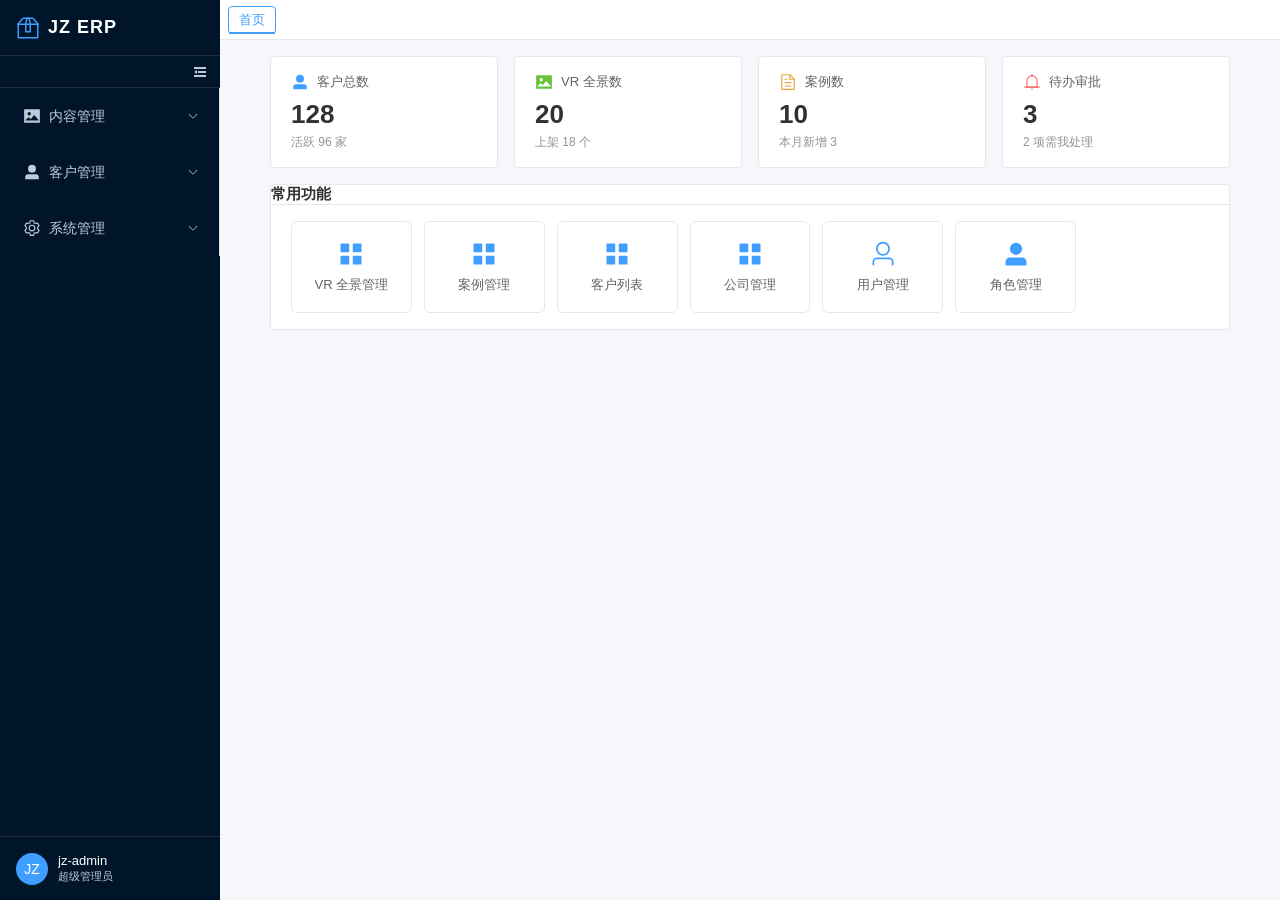
<file: index.html>
<!DOCTYPE html>
<html lang="zh-CN">
  <head>
    <meta charset="UTF-8" />
    <meta name="viewport" content="width=device-width, initial-scale=1.0" />
    <title>JZ ERP</title>
    <script type="module" crossorigin src="./assets/index-CHJfkgVS.js"></script>
    <link rel="stylesheet" crossorigin href="./assets/index-g8UHbDa5.css">
  </head>
  <body>
    <div id="app"></div>
  </body>
</html>
</file>
<file: assets/index-g8UHbDa5.css>
:root{--el-color-white:#fff;--el-color-black:#000;--el-color-primary-rgb:64, 158, 255;--el-color-success-rgb:103, 194, 58;--el-color-warning-rgb:230, 162, 60;--el-color-danger-rgb:245, 108, 108;--el-color-error-rgb:245, 108, 108;--el-color-info-rgb:144, 147, 153;--el-font-size-extra-large:20px;--el-font-size-large:18px;--el-font-size-medium:16px;--el-font-size-base:14px;--el-font-size-small:13px;--el-font-size-extra-small:12px;--el-font-family:"Helvetica Neue", Helvetica, "PingFang SC", "Hiragino Sans GB", "Microsoft YaHei", "微软雅黑", Arial, sans-serif;--el-font-weight-primary:500;--el-font-line-height-primary:24px;--el-index-normal:1;--el-index-top:1000;--el-index-popper:2000;--el-border-radius-base:4px;--el-border-radius-small:2px;--el-border-radius-round:20px;--el-border-radius-circle:100%;--el-transition-duration:.3s;--el-transition-duration-fast:.2s;--el-transition-function-ease-in-out-bezier:cubic-bezier(.645, .045, .355, 1);--el-transition-function-fast-bezier:cubic-bezier(.23, 1, .32, 1);--el-transition-all:all var(--el-transition-duration) var(--el-transition-function-ease-in-out-bezier);--el-transition-fade:opacity var(--el-transition-duration) var(--el-transition-function-fast-bezier);--el-transition-md-fade:transform var(--el-transition-duration) var(--el-transition-function-fast-bezier), opacity var(--el-transition-duration) var(--el-transition-function-fast-bezier);--el-transition-fade-linear:opacity var(--el-transition-duration-fast) linear;--el-transition-border:border-color var(--el-transition-duration-fast) var(--el-transition-function-ease-in-out-bezier);--el-transition-box-shadow:box-shadow var(--el-transition-duration-fast) var(--el-transition-function-ease-in-out-bezier);--el-transition-color:color var(--el-transition-duration-fast) var(--el-transition-function-ease-in-out-bezier);--el-component-size-large:40px;--el-component-size:32px;--el-component-size-small:24px;--lightningcss-light:initial;--lightningcss-dark: ;color-scheme:light;--el-color-primary:#409eff;--el-color-primary-light-3:#79bbff;--el-color-primary-light-5:#a0cfff;--el-color-primary-light-7:#c6e2ff;--el-color-primary-light-8:#d9ecff;--el-color-primary-light-9:#ecf5ff;--el-color-primary-dark-2:#337ecc;--el-color-success:#67c23a;--el-color-success-light-3:#95d475;--el-color-success-light-5:#b3e19d;--el-color-success-light-7:#d1edc4;--el-color-success-light-8:#e1f3d8;--el-color-success-light-9:#f0f9eb;--el-color-success-dark-2:#529b2e;--el-color-warning:#e6a23c;--el-color-warning-light-3:#eebe77;--el-color-warning-light-5:#f3d19e;--el-color-warning-light-7:#f8e3c5;--el-color-warning-light-8:#faecd8;--el-color-warning-light-9:#fdf6ec;--el-color-warning-dark-2:#b88230;--el-color-danger:#f56c6c;--el-color-danger-light-3:#f89898;--el-color-danger-light-5:#fab6b6;--el-color-danger-light-7:#fcd3d3;--el-color-danger-light-8:#fde2e2;--el-color-danger-light-9:#fef0f0;--el-color-danger-dark-2:#c45656;--el-color-error:#f56c6c;--el-color-error-light-3:#f89898;--el-color-error-light-5:#fab6b6;--el-color-error-light-7:#fcd3d3;--el-color-error-light-8:#fde2e2;--el-color-error-light-9:#fef0f0;--el-color-error-dark-2:#c45656;--el-color-info:#909399;--el-color-info-light-3:#b1b3b8;--el-color-info-light-5:#c8c9cc;--el-color-info-light-7:#dedfe0;--el-color-info-light-8:#e9e9eb;--el-color-info-light-9:#f4f4f5;--el-color-info-dark-2:#73767a;--el-bg-color:#fff;--el-bg-color-page:#f2f3f5;--el-bg-color-overlay:#fff;--el-text-color-primary:#303133;--el-text-color-regular:#606266;--el-text-color-secondary:#909399;--el-text-color-placeholder:#a8abb2;--el-text-color-disabled:#c0c4cc;--el-border-color:#dcdfe6;--el-border-color-light:#e4e7ed;--el-border-color-lighter:#ebeef5;--el-border-color-extra-light:#f2f6fc;--el-border-color-dark:#d4d7de;--el-border-color-darker:#cdd0d6;--el-fill-color:#f0f2f5;--el-fill-color-light:#f5f7fa;--el-fill-color-lighter:#fafafa;--el-fill-color-extra-light:#fafcff;--el-fill-color-dark:#ebedf0;--el-fill-color-darker:#e6e8eb;--el-fill-color-blank:#fff;--el-box-shadow:0px 12px 32px 4px #0000000a, 0px 8px 20px #00000014;--el-box-shadow-light:0px 0px 12px #0000001f;--el-box-shadow-lighter:0px 0px 6px #0000001f;--el-box-shadow-dark:0px 16px 48px 16px #00000014, 0px 12px 32px #0000001f, 0px 8px 16px -8px #00000029;--el-disabled-bg-color:var(--el-fill-color-light);--el-disabled-text-color:var(--el-text-color-placeholder);--el-disabled-border-color:var(--el-border-color-light);--el-overlay-color:#000c;--el-overlay-color-light:#000000b3;--el-overlay-color-lighter:#00000080;--el-mask-color:#ffffffe6;--el-mask-color-extra-light:#ffffff4d;--el-border-width:1px;--el-border-style:solid;--el-border-color-hover:var(--el-text-color-disabled);--el-border:var(--el-border-width) var(--el-border-style) var(--el-border-color);--el-svg-monochrome-grey:var(--el-border-color)}.fade-in-linear-enter-active,.fade-in-linear-leave-active{transition:var(--el-transition-fade-linear)}.fade-in-linear-enter-from,.fade-in-linear-leave-to{opacity:0}.el-fade-in-linear-enter-active,.el-fade-in-linear-leave-active{transition:var(--el-transition-fade-linear)}.el-fade-in-linear-enter-from,.el-fade-in-linear-leave-to{opacity:0}.el-fade-in-enter-active,.el-fade-in-leave-active{transition:all var(--el-transition-duration) cubic-bezier(.55,0,.1,1)}.el-fade-in-enter-from,.el-fade-in-leave-active{opacity:0}.el-zoom-in-center-enter-active,.el-zoom-in-center-leave-active{transition:all var(--el-transition-duration) cubic-bezier(.55,0,.1,1)}.el-zoom-in-center-enter-from,.el-zoom-in-center-leave-active{opacity:0;transform:scaleX(0)}.el-zoom-in-top-enter-active,.el-zoom-in-top-leave-active{opacity:1;transition:var(--el-transition-md-fade);transform-origin:top;transform:scaleY(1)}.el-zoom-in-top-enter-active[data-popper-placement^=top],.el-zoom-in-top-leave-active[data-popper-placement^=top]{transform-origin:bottom}.el-zoom-in-top-enter-from,.el-zoom-in-top-leave-active{opacity:0;transform:scaleY(0)}.el-zoom-in-bottom-enter-active,.el-zoom-in-bottom-leave-active{opacity:1;transition:var(--el-transition-md-fade);transform-origin:bottom;transform:scaleY(1)}.el-zoom-in-bottom-enter-from,.el-zoom-in-bottom-leave-active{opacity:0;transform:scaleY(0)}.el-zoom-in-left-enter-active,.el-zoom-in-left-leave-active{opacity:1;transition:var(--el-transition-md-fade);transform-origin:0 0;transform:scale(1)}.el-zoom-in-left-enter-from,.el-zoom-in-left-leave-active{opacity:0;transform:scale(.45)}.collapse-transition{transition:var(--el-transition-duration) height ease-in-out,var(--el-transition-duration) padding-top ease-in-out,var(--el-transition-duration) padding-bottom ease-in-out}.el-collapse-transition-leave-active,.el-collapse-transition-enter-active{transition:var(--el-transition-duration) max-height ease-in-out,var(--el-transition-duration) padding-top ease-in-out,var(--el-transition-duration) padding-bottom ease-in-out}.horizontal-collapse-transition{transition:var(--el-transition-duration) width ease-in-out,var(--el-transition-duration) padding-left ease-in-out,var(--el-transition-duration) padding-right ease-in-out}.el-list-enter-active,.el-list-leave-active{transition:all 1s}.el-list-enter-from,.el-list-leave-to{opacity:0;transform:translateY(-30px)}.el-list-leave-active{position:absolute!important}.el-opacity-transition{transition:opacity var(--el-transition-duration) cubic-bezier(.55,0,.1,1)}.el-icon--right{margin-left:5px}.el-icon--left{margin-right:5px}@keyframes rotating{0%{transform:rotate(0)}to{transform:rotate(360deg)}}.el-icon{--color:inherit;fill:currentColor;width:1em;height:1em;color:var(--color);line-height:1em;font-size:inherit;justify-content:center;align-items:center;display:inline-flex;position:relative}.el-icon.is-loading{animation:2s linear infinite rotating}.el-icon svg{width:1em;height:1em}.el-affix--fixed{position:fixed}.el-alert{--el-alert-padding:8px 16px;--el-alert-border-radius-base:var(--el-border-radius-base);--el-alert-title-font-size:14px;--el-alert-title-with-description-font-size:16px;--el-alert-description-font-size:14px;--el-alert-close-font-size:16px;--el-alert-close-customed-font-size:14px;--el-alert-icon-size:16px;--el-alert-icon-large-size:28px;width:100%;padding:var(--el-alert-padding);box-sizing:border-box;border-radius:var(--el-alert-border-radius-base);background-color:var(--el-color-white);opacity:1;transition:opacity var(--el-transition-duration-fast);align-items:center;margin:0;display:flex;position:relative;overflow:hidden}.el-alert.is-light .el-alert__close-btn{color:var(--el-text-color-placeholder)}.el-alert.is-dark .el-alert__close-btn,.el-alert.is-dark .el-alert__description{color:var(--el-color-white)}.el-alert.is-center{justify-content:center}.el-alert--primary{--el-alert-bg-color:var(--el-color-primary-light-9)}.el-alert--primary.is-light{background-color:var(--el-alert-bg-color);color:var(--el-color-primary)}.el-alert--primary.is-light .el-alert__description{color:var(--el-color-primary)}.el-alert--primary.is-dark{background-color:var(--el-color-primary);color:var(--el-color-white)}.el-alert--success{--el-alert-bg-color:var(--el-color-success-light-9)}.el-alert--success.is-light{background-color:var(--el-alert-bg-color);color:var(--el-color-success)}.el-alert--success.is-light .el-alert__description{color:var(--el-color-success)}.el-alert--success.is-dark{background-color:var(--el-color-success);color:var(--el-color-white)}.el-alert--info{--el-alert-bg-color:var(--el-color-info-light-9)}.el-alert--info.is-light{background-color:var(--el-alert-bg-color);color:var(--el-color-info)}.el-alert--info.is-light .el-alert__description{color:var(--el-color-info)}.el-alert--info.is-dark{background-color:var(--el-color-info);color:var(--el-color-white)}.el-alert--warning{--el-alert-bg-color:var(--el-color-warning-light-9)}.el-alert--warning.is-light{background-color:var(--el-alert-bg-color);color:var(--el-color-warning)}.el-alert--warning.is-light .el-alert__description{color:var(--el-color-warning)}.el-alert--warning.is-dark{background-color:var(--el-color-warning);color:var(--el-color-white)}.el-alert--error{--el-alert-bg-color:var(--el-color-error-light-9)}.el-alert--error.is-light{background-color:var(--el-alert-bg-color);color:var(--el-color-error)}.el-alert--error.is-light .el-alert__description{color:var(--el-color-error)}.el-alert--error.is-dark{background-color:var(--el-color-error);color:var(--el-color-white)}.el-alert__content{flex-direction:column;gap:4px;display:flex}.el-alert .el-alert__icon{font-size:var(--el-alert-icon-size);width:var(--el-alert-icon-size);margin-right:8px}.el-alert .el-alert__icon.is-big{font-size:var(--el-alert-icon-large-size);width:var(--el-alert-icon-large-size);margin-right:12px}.el-alert__title{font-size:var(--el-alert-title-font-size);line-height:24px}.el-alert__title.with-description{font-size:var(--el-alert-title-with-description-font-size)}.el-alert .el-alert__description{font-size:var(--el-alert-description-font-size);margin:0}.el-alert .el-alert__close-btn{font-size:var(--el-alert-close-font-size);opacity:1;cursor:pointer;position:absolute;top:12px;right:16px}.el-alert .el-alert__close-btn.is-customed{font-style:normal;font-size:var(--el-alert-close-customed-font-size);line-height:24px;top:8px}.el-alert-fade-enter-from,.el-alert-fade-leave-active{opacity:0}.el-aside{box-sizing:border-box;width:var(--el-aside-width,300px);flex-shrink:0;overflow:auto}.el-autocomplete{--el-input-text-color:var(--el-text-color-regular);--el-input-border:var(--el-border);--el-input-hover-border:var(--el-border-color-hover);--el-input-focus-border:var(--el-color-primary);--el-input-transparent-border:0 0 0 1px transparent inset;--el-input-border-color:var(--el-border-color);--el-input-border-radius:var(--el-border-radius-base);--el-input-bg-color:var(--el-fill-color-blank);--el-input-icon-color:var(--el-text-color-placeholder);--el-input-placeholder-color:var(--el-text-color-placeholder);--el-input-hover-border-color:var(--el-border-color-hover);--el-input-clear-hover-color:var(--el-text-color-secondary);--el-input-focus-border-color:var(--el-color-primary);--el-input-width:100%;width:var(--el-input-width);display:inline-block;position:relative}.el-autocomplete__popper.el-popper{background:var(--el-bg-color-overlay);border:1px solid var(--el-border-color-light);box-shadow:var(--el-box-shadow-light)}.el-autocomplete__popper.el-popper .el-popper__arrow:before{border:1px solid var(--el-border-color-light)}.el-autocomplete__popper.el-popper[data-popper-placement^=top] .el-popper__arrow:before{border-top-color:#0000;border-left-color:#0000}.el-autocomplete__popper.el-popper[data-popper-placement^=bottom] .el-popper__arrow:before{border-bottom-color:#0000;border-right-color:#0000}.el-autocomplete__popper.el-popper[data-popper-placement^=left] .el-popper__arrow:before{border-bottom-color:#0000;border-left-color:#0000}.el-autocomplete__popper.el-popper[data-popper-placement^=right] .el-popper__arrow:before{border-top-color:#0000;border-right-color:#0000}.el-autocomplete-suggestion{border-radius:var(--el-border-radius-base);box-sizing:border-box}.el-autocomplete-suggestion__header{border-bottom:1px solid var(--el-border-color-lighter);padding:10px}.el-autocomplete-suggestion__footer{border-top:1px solid var(--el-border-color-lighter);padding:10px}.el-autocomplete-suggestion__wrap{box-sizing:border-box;max-height:280px;padding:10px 0}.el-autocomplete-suggestion__list{margin:0;padding:0}.el-autocomplete-suggestion li{cursor:pointer;color:var(--el-text-color-regular);line-height:34px;font-size:var(--el-font-size-base);text-align:left;text-overflow:ellipsis;white-space:nowrap;margin:0;padding:0 20px;list-style:none;overflow:hidden}.el-autocomplete-suggestion li:hover,.el-autocomplete-suggestion li.highlighted{background-color:var(--el-fill-color-light)}.el-autocomplete-suggestion li.divider{border-top:1px solid var(--el-color-black);margin-top:6px}.el-autocomplete-suggestion li.divider:last-child{margin-bottom:-6px}.el-autocomplete-suggestion.is-loading li{cursor:default;height:100px;color:var(--el-text-color-secondary);justify-content:center;align-items:center;font-size:20px;display:flex}.el-autocomplete-suggestion.is-loading li:hover{background-color:var(--el-bg-color-overlay)}.el-avatar{--el-avatar-text-color:var(--el-color-white);--el-avatar-bg-color:var(--el-text-color-disabled);--el-avatar-text-size:14px;--el-avatar-icon-size:18px;--el-avatar-border-radius:var(--el-border-radius-base);--el-avatar-size-large:56px;--el-avatar-size:40px;--el-avatar-size-small:24px;box-sizing:border-box;text-align:center;color:var(--el-avatar-text-color);background:var(--el-avatar-bg-color);width:var(--el-avatar-size);height:var(--el-avatar-size);font-size:var(--el-avatar-text-size);outline:none;justify-content:center;align-items:center;display:inline-flex;overflow:hidden}.el-avatar>img{width:100%;height:100%;display:block}.el-avatar--circle{border-radius:50%}.el-avatar--square{border-radius:var(--el-avatar-border-radius)}.el-avatar--icon{font-size:var(--el-avatar-icon-size)}.el-avatar--small{--el-avatar-size:24px}.el-avatar--large{--el-avatar-size:56px}.el-avatar-group{--el-avatar-group-item-gap:-8px;--el-avatar-group-collapse-item-gap:4px;display:inline-flex}.el-avatar-group .el-avatar{border:1px solid var(--el-border-color-extra-light)}.el-avatar-group .el-avatar:not(:first-child){margin-left:var(--el-avatar-group-item-gap)}.el-avatar-group__collapse-avatars{--el-avatar-group-item-gap:-8px;--el-avatar-group-collapse-item-gap:4px}.el-avatar-group__collapse-avatars .el-avatar:not(:first-child){margin-left:var(--el-avatar-group-collapse-item-gap)}.el-backtop{--el-backtop-bg-color:var(--el-bg-color-overlay);--el-backtop-text-color:var(--el-color-primary);--el-backtop-hover-bg-color:var(--el-border-color-extra-light);background-color:var(--el-backtop-bg-color);width:40px;height:40px;color:var(--el-backtop-text-color);box-shadow:var(--el-box-shadow-lighter);cursor:pointer;z-index:5;border-radius:50%;justify-content:center;align-items:center;font-size:20px;display:flex;position:fixed}.el-backtop:hover{background-color:var(--el-backtop-hover-bg-color)}.el-backtop__icon{font-size:20px}.el-badge{--el-badge-bg-color:var(--el-color-danger);--el-badge-radius:10px;--el-badge-font-size:12px;--el-badge-padding:6px;--el-badge-size:18px;vertical-align:middle;width:-moz-fit-content;width:fit-content;display:inline-block;position:relative}.el-badge__content{background-color:var(--el-badge-bg-color);border-radius:var(--el-badge-radius);color:var(--el-color-white);font-size:var(--el-badge-font-size);height:var(--el-badge-size);padding:0 var(--el-badge-padding);white-space:nowrap;border:1px solid var(--el-bg-color);justify-content:center;align-items:center;display:inline-flex}.el-badge__content.is-fixed{top:0;right:calc(1px + var(--el-badge-size) / 2);z-index:var(--el-index-normal);position:absolute;transform:translateY(-50%)translate(100%)}.el-badge__content.is-fixed.is-dot{right:5px}.el-badge__content.is-dot{border-radius:50%;width:8px;height:8px;padding:0;right:0}.el-badge__content.is-hide-zero{display:none}.el-badge__content--primary{background-color:var(--el-color-primary)}.el-badge__content--success{background-color:var(--el-color-success)}.el-badge__content--warning{background-color:var(--el-color-warning)}.el-badge__content--info{background-color:var(--el-color-info)}.el-badge__content--danger{background-color:var(--el-color-danger)}.el-breadcrumb__separator{color:var(--el-text-color-placeholder);margin:0 9px;font-weight:700}.el-breadcrumb__separator.el-icon{margin:0 6px;font-weight:400}.el-breadcrumb__separator.el-icon svg{vertical-align:middle}.el-breadcrumb__item{float:left;align-items:center;display:inline-flex}.el-breadcrumb__inner{color:var(--el-text-color-regular)}.el-breadcrumb__inner.is-link,.el-breadcrumb__inner a{transition:var(--el-transition-color);color:var(--el-text-color-primary);font-weight:700;text-decoration:none}.el-breadcrumb__inner.is-link:hover,.el-breadcrumb__inner a:hover{color:var(--el-color-primary);cursor:pointer}.el-breadcrumb__item:last-child .el-breadcrumb__inner,.el-breadcrumb__item:last-child .el-breadcrumb__inner:hover,.el-breadcrumb__item:last-child .el-breadcrumb__inner a,.el-breadcrumb__item:last-child .el-breadcrumb__inner a:hover{color:var(--el-text-color-regular);cursor:text;font-weight:400}.el-breadcrumb__item:last-child .el-breadcrumb__separator{display:none}.el-breadcrumb{font-size:14px;line-height:1}.el-breadcrumb:before,.el-breadcrumb:after{content:"";display:table}.el-breadcrumb:after{clear:both}.el-button-group>.el-button+.el-button{margin-left:0}.el-button-group>.el-button:first-child:last-child{border-top-right-radius:var(--el-border-radius-base);border-bottom-right-radius:var(--el-border-radius-base);border-top-left-radius:var(--el-border-radius-base);border-bottom-left-radius:var(--el-border-radius-base)}.el-button-group>.el-button:first-child:last-child.is-round{border-radius:var(--el-border-radius-round)}.el-button-group>.el-button:first-child:last-child.is-circle{border-radius:50%}.el-button-group>.el-button:not(:first-child):not(:last-child){border-radius:0}.el-button-group>.el-button:hover,.el-button-group>.el-button:focus,.el-button-group>.el-button:active,.el-button-group>.el-button.is-active{z-index:1}.el-button-group--horizontal{vertical-align:middle;display:inline-block}.el-button-group--horizontal:before,.el-button-group--horizontal:after{content:"";display:table}.el-button-group--horizontal:after{clear:both}.el-button-group--horizontal>.el-button{float:left;position:relative}.el-button-group--horizontal>.el-button:first-child{border-top-right-radius:0;border-bottom-right-radius:0}.el-button-group--horizontal>.el-button:last-child{border-top-left-radius:0;border-bottom-left-radius:0}.el-button-group--horizontal>.el-button:not(:last-child){margin-right:-1px}.el-button-group--horizontal .el-button--primary:first-child{border-right-color:var(--el-button-divide-border-color)}.el-button-group--horizontal .el-button--primary:last-child{border-left-color:var(--el-button-divide-border-color)}.el-button-group--horizontal .el-button--primary:not(:first-child):not(:last-child){border-left-color:var(--el-button-divide-border-color);border-right-color:var(--el-button-divide-border-color)}.el-button-group--horizontal .el-button--success:first-child{border-right-color:var(--el-button-divide-border-color)}.el-button-group--horizontal .el-button--success:last-child{border-left-color:var(--el-button-divide-border-color)}.el-button-group--horizontal .el-button--success:not(:first-child):not(:last-child){border-left-color:var(--el-button-divide-border-color);border-right-color:var(--el-button-divide-border-color)}.el-button-group--horizontal .el-button--warning:first-child{border-right-color:var(--el-button-divide-border-color)}.el-button-group--horizontal .el-button--warning:last-child{border-left-color:var(--el-button-divide-border-color)}.el-button-group--horizontal .el-button--warning:not(:first-child):not(:last-child){border-left-color:var(--el-button-divide-border-color);border-right-color:var(--el-button-divide-border-color)}.el-button-group--horizontal .el-button--danger:first-child{border-right-color:var(--el-button-divide-border-color)}.el-button-group--horizontal .el-button--danger:last-child{border-left-color:var(--el-button-divide-border-color)}.el-button-group--horizontal .el-button--danger:not(:first-child):not(:last-child){border-left-color:var(--el-button-divide-border-color);border-right-color:var(--el-button-divide-border-color)}.el-button-group--horizontal .el-button--info:first-child{border-right-color:var(--el-button-divide-border-color)}.el-button-group--horizontal .el-button--info:last-child{border-left-color:var(--el-button-divide-border-color)}.el-button-group--horizontal .el-button--info:not(:first-child):not(:last-child){border-left-color:var(--el-button-divide-border-color);border-right-color:var(--el-button-divide-border-color)}.el-button-group--horizontal>.el-dropdown>.el-button{border-left-color:var(--el-button-divide-border-color);border-top-left-radius:0;border-bottom-left-radius:0}.el-button-group--vertical{flex-direction:column;align-items:stretch;display:inline-flex}.el-button-group--vertical>.el-button{margin-top:-1px}.el-button-group--vertical>.el-button:first-child{border-bottom-right-radius:0;border-bottom-left-radius:0}.el-button-group--vertical>.el-button:last-child{border-top-left-radius:0;border-top-right-radius:0}.el-button-group--vertical>.el-dropdown{margin-top:-1px}.el-button-group--vertical>.el-dropdown>.el-button{border-left-color:var(--el-button-divide-border-color);border-top-left-radius:0;border-top-right-radius:0}.el-button-group--vertical .el-button--primary:first-child{border-bottom-color:var(--el-button-divide-border-color)}.el-button-group--vertical .el-button--primary:last-child{border-top-color:var(--el-button-divide-border-color)}.el-button-group--vertical .el-button--primary:not(:first-child):not(:last-child){border-top-color:var(--el-button-divide-border-color);border-bottom-color:var(--el-button-divide-border-color)}.el-button-group--vertical .el-button--success:first-child{border-bottom-color:var(--el-button-divide-border-color)}.el-button-group--vertical .el-button--success:last-child{border-top-color:var(--el-button-divide-border-color)}.el-button-group--vertical .el-button--success:not(:first-child):not(:last-child){border-top-color:var(--el-button-divide-border-color);border-bottom-color:var(--el-button-divide-border-color)}.el-button-group--vertical .el-button--warning:first-child{border-bottom-color:var(--el-button-divide-border-color)}.el-button-group--vertical .el-button--warning:last-child{border-top-color:var(--el-button-divide-border-color)}.el-button-group--vertical .el-button--warning:not(:first-child):not(:last-child){border-top-color:var(--el-button-divide-border-color);border-bottom-color:var(--el-button-divide-border-color)}.el-button-group--vertical .el-button--danger:first-child{border-bottom-color:var(--el-button-divide-border-color)}.el-button-group--vertical .el-button--danger:last-child{border-top-color:var(--el-button-divide-border-color)}.el-button-group--vertical .el-button--danger:not(:first-child):not(:last-child){border-top-color:var(--el-button-divide-border-color);border-bottom-color:var(--el-button-divide-border-color)}.el-button-group--vertical .el-button--info:first-child{border-bottom-color:var(--el-button-divide-border-color)}.el-button-group--vertical .el-button--info:last-child{border-top-color:var(--el-button-divide-border-color)}.el-button-group--vertical .el-button--info:not(:first-child):not(:last-child){border-top-color:var(--el-button-divide-border-color);border-bottom-color:var(--el-button-divide-border-color)}.el-button{--el-button-font-weight:var(--el-font-weight-primary);--el-button-border-color:var(--el-border-color);--el-button-bg-color:var(--el-fill-color-blank);--el-button-text-color:var(--el-text-color-regular);--el-button-disabled-text-color:var(--el-disabled-text-color);--el-button-disabled-bg-color:var(--el-fill-color-blank);--el-button-disabled-border-color:var(--el-border-color-light);--el-button-divide-border-color:#ffffff80;--el-button-hover-text-color:var(--el-color-primary);--el-button-hover-bg-color:var(--el-color-primary-light-9);--el-button-hover-border-color:var(--el-color-primary-light-7);--el-button-active-text-color:var(--el-button-hover-text-color);--el-button-active-border-color:var(--el-color-primary);--el-button-active-bg-color:var(--el-button-hover-bg-color);--el-button-outline-color:var(--el-color-primary-light-5);--el-button-hover-link-text-color:var(--el-text-color-secondary);--el-button-active-color:var(--el-text-color-primary);white-space:nowrap;cursor:pointer;height:32px;color:var(--el-button-text-color);text-align:center;box-sizing:border-box;line-height:1;font-weight:var(--el-button-font-weight);-webkit-user-select:none;user-select:none;vertical-align:middle;-webkit-appearance:none;background-color:var(--el-button-bg-color);border:var(--el-border);border-color:var(--el-button-border-color);outline:none;justify-content:center;align-items:center;transition:all .1s;display:inline-flex}.el-button:hover{color:var(--el-button-hover-text-color);border-color:var(--el-button-hover-border-color);background-color:var(--el-button-hover-bg-color);outline:none}.el-button:active{color:var(--el-button-active-text-color);border-color:var(--el-button-active-border-color);background-color:var(--el-button-active-bg-color);outline:none}.el-button:focus-visible{outline:2px solid var(--el-button-outline-color);outline-offset:1px;transition:outline-offset,outline}.el-button>span{align-items:center;display:inline-flex}.el-button+.el-button{margin-left:12px}.el-button{font-size:var(--el-font-size-base);border-radius:var(--el-border-radius-base);padding:8px 15px}.el-button.is-round{padding:8px 15px}.el-button::-moz-focus-inner{border:0}.el-button [class*=el-icon]+span{margin-left:6px}.el-button [class*=el-icon] svg{vertical-align:bottom}.el-button.is-plain{--el-button-hover-text-color:var(--el-color-primary);--el-button-hover-bg-color:var(--el-fill-color-blank);--el-button-hover-border-color:var(--el-color-primary)}.el-button.is-active{color:var(--el-button-active-text-color);border-color:var(--el-button-active-border-color);background-color:var(--el-button-active-bg-color);outline:none}.el-button.is-disabled,.el-button.is-disabled:hover{color:var(--el-button-disabled-text-color);cursor:not-allowed;background-image:none;background-color:var(--el-button-disabled-bg-color);border-color:var(--el-button-disabled-border-color)}.el-button.is-loading{pointer-events:none;position:relative}.el-button.is-loading:before{z-index:1;pointer-events:none;content:"";border-radius:inherit;background-color:var(--el-mask-color-extra-light);position:absolute;top:-1px;bottom:-1px;left:-1px;right:-1px}.el-button.is-round{border-radius:var(--el-border-radius-round)}.el-button.is-dashed{--el-button-hover-text-color:var(--el-color-primary);--el-button-hover-bg-color:var(--el-fill-color-blank);--el-button-hover-border-color:var(--el-color-primary);border-style:dashed}.el-button.is-circle{border-radius:50%;width:32px;padding:8px}.el-button.is-text{color:var(--el-button-text-color);background-color:#0000;border:0 solid #0000}.el-button.is-text.is-disabled{color:var(--el-button-disabled-text-color);background-color:#0000!important}.el-button.is-text:not(.is-disabled):hover{background-color:var(--el-fill-color-light)}.el-button.is-text:not(.is-disabled):focus-visible{outline:2px solid var(--el-button-outline-color);outline-offset:1px;transition:outline-offset,outline}.el-button.is-text:not(.is-disabled):active{background-color:var(--el-fill-color)}.el-button.is-text:not(.is-disabled).is-has-bg{background-color:var(--el-fill-color-light)}.el-button.is-text:not(.is-disabled).is-has-bg:hover{background-color:var(--el-fill-color)}.el-button.is-text:not(.is-disabled).is-has-bg:active{background-color:var(--el-fill-color-dark)}.el-button__text--expand{letter-spacing:.3em;margin-right:-.3em}.el-button.is-link{color:var(--el-button-text-color);background:0 0;border-color:#0000;height:auto;padding:2px}.el-button.is-link:hover{color:var(--el-button-hover-link-text-color)}.el-button.is-link.is-disabled{color:var(--el-button-disabled-text-color);background-color:#0000!important;border-color:#0000!important}.el-button.is-link:not(.is-disabled):hover{background-color:#0000;border-color:#0000}.el-button.is-link:not(.is-disabled):active{color:var(--el-button-active-color);background-color:#0000;border-color:#0000}.el-button--text{color:var(--el-color-primary);background:0 0;border-color:#0000;padding-left:0;padding-right:0}.el-button--text.is-disabled{color:var(--el-button-disabled-text-color);background-color:#0000!important;border-color:#0000!important}.el-button--text:not(.is-disabled):hover{color:var(--el-color-primary-light-3);background-color:#0000;border-color:#0000}.el-button--text:not(.is-disabled):active{color:var(--el-color-primary-dark-2);background-color:#0000;border-color:#0000}.el-button__link--expand{letter-spacing:.3em;margin-right:-.3em}.el-button--primary{--el-button-text-color:var(--el-color-white);--el-button-bg-color:var(--el-color-primary);--el-button-border-color:var(--el-color-primary);--el-button-outline-color:var(--el-color-primary-light-5);--el-button-active-color:var(--el-color-primary-dark-2);--el-button-hover-text-color:var(--el-color-white);--el-button-hover-link-text-color:var(--el-color-primary-light-5);--el-button-hover-bg-color:var(--el-color-primary-light-3);--el-button-hover-border-color:var(--el-color-primary-light-3);--el-button-active-bg-color:var(--el-color-primary-dark-2);--el-button-active-border-color:var(--el-color-primary-dark-2);--el-button-disabled-text-color:var(--el-color-white);--el-button-disabled-bg-color:var(--el-color-primary-light-5);--el-button-disabled-border-color:var(--el-color-primary-light-5)}.el-button--primary.is-plain,.el-button--primary.is-text,.el-button--primary.is-link{--el-button-text-color:var(--el-color-primary);--el-button-bg-color:var(--el-color-primary-light-9);--el-button-border-color:var(--el-color-primary-light-5);--el-button-hover-text-color:var(--el-color-white);--el-button-hover-bg-color:var(--el-color-primary);--el-button-hover-border-color:var(--el-color-primary);--el-button-active-text-color:var(--el-color-white)}.el-button--primary.is-plain.is-disabled,.el-button--primary.is-plain.is-disabled:hover,.el-button--primary.is-plain.is-disabled:focus,.el-button--primary.is-plain.is-disabled:active,.el-button--primary.is-text.is-disabled,.el-button--primary.is-text.is-disabled:hover,.el-button--primary.is-text.is-disabled:focus,.el-button--primary.is-text.is-disabled:active,.el-button--primary.is-link.is-disabled,.el-button--primary.is-link.is-disabled:hover,.el-button--primary.is-link.is-disabled:focus,.el-button--primary.is-link.is-disabled:active{color:var(--el-color-primary-light-5);background-color:var(--el-color-primary-light-9);border-color:var(--el-color-primary-light-8)}.el-button--primary.is-dashed{--el-button-text-color:var(--el-color-primary);--el-button-bg-color:var(--el-color-primary-light-9);--el-button-border-color:var(--el-color-primary-light-5);--el-button-hover-text-color:var(--el-color-primary);--el-button-hover-bg-color:var(--el-color-primary-light-9);--el-button-hover-border-color:var(--el-color-primary-light-3);--el-button-active-text-color:var(--el-color-primary-dark-2);--el-button-active-bg-color:var(--el-color-primary-light-9);--el-button-active-border-color:var(--el-color-primary-dark-2)}.el-button--primary.is-dashed.is-disabled,.el-button--primary.is-dashed.is-disabled:hover,.el-button--primary.is-dashed.is-disabled:focus,.el-button--primary.is-dashed.is-disabled:active{color:var(--el-color-primary-light-5);background-color:var(--el-color-primary-light-9);border-color:var(--el-color-primary-light-8)}.el-button--success{--el-button-text-color:var(--el-color-white);--el-button-bg-color:var(--el-color-success);--el-button-border-color:var(--el-color-success);--el-button-outline-color:var(--el-color-success-light-5);--el-button-active-color:var(--el-color-success-dark-2);--el-button-hover-text-color:var(--el-color-white);--el-button-hover-link-text-color:var(--el-color-success-light-5);--el-button-hover-bg-color:var(--el-color-success-light-3);--el-button-hover-border-color:var(--el-color-success-light-3);--el-button-active-bg-color:var(--el-color-success-dark-2);--el-button-active-border-color:var(--el-color-success-dark-2);--el-button-disabled-text-color:var(--el-color-white);--el-button-disabled-bg-color:var(--el-color-success-light-5);--el-button-disabled-border-color:var(--el-color-success-light-5)}.el-button--success.is-plain,.el-button--success.is-text,.el-button--success.is-link{--el-button-text-color:var(--el-color-success);--el-button-bg-color:var(--el-color-success-light-9);--el-button-border-color:var(--el-color-success-light-5);--el-button-hover-text-color:var(--el-color-white);--el-button-hover-bg-color:var(--el-color-success);--el-button-hover-border-color:var(--el-color-success);--el-button-active-text-color:var(--el-color-white)}.el-button--success.is-plain.is-disabled,.el-button--success.is-plain.is-disabled:hover,.el-button--success.is-plain.is-disabled:focus,.el-button--success.is-plain.is-disabled:active,.el-button--success.is-text.is-disabled,.el-button--success.is-text.is-disabled:hover,.el-button--success.is-text.is-disabled:focus,.el-button--success.is-text.is-disabled:active,.el-button--success.is-link.is-disabled,.el-button--success.is-link.is-disabled:hover,.el-button--success.is-link.is-disabled:focus,.el-button--success.is-link.is-disabled:active{color:var(--el-color-success-light-5);background-color:var(--el-color-success-light-9);border-color:var(--el-color-success-light-8)}.el-button--success.is-dashed{--el-button-text-color:var(--el-color-success);--el-button-bg-color:var(--el-color-success-light-9);--el-button-border-color:var(--el-color-success-light-5);--el-button-hover-text-color:var(--el-color-success);--el-button-hover-bg-color:var(--el-color-success-light-9);--el-button-hover-border-color:var(--el-color-success-light-3);--el-button-active-text-color:var(--el-color-success-dark-2);--el-button-active-bg-color:var(--el-color-success-light-9);--el-button-active-border-color:var(--el-color-success-dark-2)}.el-button--success.is-dashed.is-disabled,.el-button--success.is-dashed.is-disabled:hover,.el-button--success.is-dashed.is-disabled:focus,.el-button--success.is-dashed.is-disabled:active{color:var(--el-color-success-light-5);background-color:var(--el-color-success-light-9);border-color:var(--el-color-success-light-8)}.el-button--warning{--el-button-text-color:var(--el-color-white);--el-button-bg-color:var(--el-color-warning);--el-button-border-color:var(--el-color-warning);--el-button-outline-color:var(--el-color-warning-light-5);--el-button-active-color:var(--el-color-warning-dark-2);--el-button-hover-text-color:var(--el-color-white);--el-button-hover-link-text-color:var(--el-color-warning-light-5);--el-button-hover-bg-color:var(--el-color-warning-light-3);--el-button-hover-border-color:var(--el-color-warning-light-3);--el-button-active-bg-color:var(--el-color-warning-dark-2);--el-button-active-border-color:var(--el-color-warning-dark-2);--el-button-disabled-text-color:var(--el-color-white);--el-button-disabled-bg-color:var(--el-color-warning-light-5);--el-button-disabled-border-color:var(--el-color-warning-light-5)}.el-button--warning.is-plain,.el-button--warning.is-text,.el-button--warning.is-link{--el-button-text-color:var(--el-color-warning);--el-button-bg-color:var(--el-color-warning-light-9);--el-button-border-color:var(--el-color-warning-light-5);--el-button-hover-text-color:var(--el-color-white);--el-button-hover-bg-color:var(--el-color-warning);--el-button-hover-border-color:var(--el-color-warning);--el-button-active-text-color:var(--el-color-white)}.el-button--warning.is-plain.is-disabled,.el-button--warning.is-plain.is-disabled:hover,.el-button--warning.is-plain.is-disabled:focus,.el-button--warning.is-plain.is-disabled:active,.el-button--warning.is-text.is-disabled,.el-button--warning.is-text.is-disabled:hover,.el-button--warning.is-text.is-disabled:focus,.el-button--warning.is-text.is-disabled:active,.el-button--warning.is-link.is-disabled,.el-button--warning.is-link.is-disabled:hover,.el-button--warning.is-link.is-disabled:focus,.el-button--warning.is-link.is-disabled:active{color:var(--el-color-warning-light-5);background-color:var(--el-color-warning-light-9);border-color:var(--el-color-warning-light-8)}.el-button--warning.is-dashed{--el-button-text-color:var(--el-color-warning);--el-button-bg-color:var(--el-color-warning-light-9);--el-button-border-color:var(--el-color-warning-light-5);--el-button-hover-text-color:var(--el-color-warning);--el-button-hover-bg-color:var(--el-color-warning-light-9);--el-button-hover-border-color:var(--el-color-warning-light-3);--el-button-active-text-color:var(--el-color-warning-dark-2);--el-button-active-bg-color:var(--el-color-warning-light-9);--el-button-active-border-color:var(--el-color-warning-dark-2)}.el-button--warning.is-dashed.is-disabled,.el-button--warning.is-dashed.is-disabled:hover,.el-button--warning.is-dashed.is-disabled:focus,.el-button--warning.is-dashed.is-disabled:active{color:var(--el-color-warning-light-5);background-color:var(--el-color-warning-light-9);border-color:var(--el-color-warning-light-8)}.el-button--danger{--el-button-text-color:var(--el-color-white);--el-button-bg-color:var(--el-color-danger);--el-button-border-color:var(--el-color-danger);--el-button-outline-color:var(--el-color-danger-light-5);--el-button-active-color:var(--el-color-danger-dark-2);--el-button-hover-text-color:var(--el-color-white);--el-button-hover-link-text-color:var(--el-color-danger-light-5);--el-button-hover-bg-color:var(--el-color-danger-light-3);--el-button-hover-border-color:var(--el-color-danger-light-3);--el-button-active-bg-color:var(--el-color-danger-dark-2);--el-button-active-border-color:var(--el-color-danger-dark-2);--el-button-disabled-text-color:var(--el-color-white);--el-button-disabled-bg-color:var(--el-color-danger-light-5);--el-button-disabled-border-color:var(--el-color-danger-light-5)}.el-button--danger.is-plain,.el-button--danger.is-text,.el-button--danger.is-link{--el-button-text-color:var(--el-color-danger);--el-button-bg-color:var(--el-color-danger-light-9);--el-button-border-color:var(--el-color-danger-light-5);--el-button-hover-text-color:var(--el-color-white);--el-button-hover-bg-color:var(--el-color-danger);--el-button-hover-border-color:var(--el-color-danger);--el-button-active-text-color:var(--el-color-white)}.el-button--danger.is-plain.is-disabled,.el-button--danger.is-plain.is-disabled:hover,.el-button--danger.is-plain.is-disabled:focus,.el-button--danger.is-plain.is-disabled:active,.el-button--danger.is-text.is-disabled,.el-button--danger.is-text.is-disabled:hover,.el-button--danger.is-text.is-disabled:focus,.el-button--danger.is-text.is-disabled:active,.el-button--danger.is-link.is-disabled,.el-button--danger.is-link.is-disabled:hover,.el-button--danger.is-link.is-disabled:focus,.el-button--danger.is-link.is-disabled:active{color:var(--el-color-danger-light-5);background-color:var(--el-color-danger-light-9);border-color:var(--el-color-danger-light-8)}.el-button--danger.is-dashed{--el-button-text-color:var(--el-color-danger);--el-button-bg-color:var(--el-color-danger-light-9);--el-button-border-color:var(--el-color-danger-light-5);--el-button-hover-text-color:var(--el-color-danger);--el-button-hover-bg-color:var(--el-color-danger-light-9);--el-button-hover-border-color:var(--el-color-danger-light-3);--el-button-active-text-color:var(--el-color-danger-dark-2);--el-button-active-bg-color:var(--el-color-danger-light-9);--el-button-active-border-color:var(--el-color-danger-dark-2)}.el-button--danger.is-dashed.is-disabled,.el-button--danger.is-dashed.is-disabled:hover,.el-button--danger.is-dashed.is-disabled:focus,.el-button--danger.is-dashed.is-disabled:active{color:var(--el-color-danger-light-5);background-color:var(--el-color-danger-light-9);border-color:var(--el-color-danger-light-8)}.el-button--info{--el-button-text-color:var(--el-color-white);--el-button-bg-color:var(--el-color-info);--el-button-border-color:var(--el-color-info);--el-button-outline-color:var(--el-color-info-light-5);--el-button-active-color:var(--el-color-info-dark-2);--el-button-hover-text-color:var(--el-color-white);--el-button-hover-link-text-color:var(--el-color-info-light-5);--el-button-hover-bg-color:var(--el-color-info-light-3);--el-button-hover-border-color:var(--el-color-info-light-3);--el-button-active-bg-color:var(--el-color-info-dark-2);--el-button-active-border-color:var(--el-color-info-dark-2);--el-button-disabled-text-color:var(--el-color-white);--el-button-disabled-bg-color:var(--el-color-info-light-5);--el-button-disabled-border-color:var(--el-color-info-light-5)}.el-button--info.is-plain,.el-button--info.is-text,.el-button--info.is-link{--el-button-text-color:var(--el-color-info);--el-button-bg-color:var(--el-color-info-light-9);--el-button-border-color:var(--el-color-info-light-5);--el-button-hover-text-color:var(--el-color-white);--el-button-hover-bg-color:var(--el-color-info);--el-button-hover-border-color:var(--el-color-info);--el-button-active-text-color:var(--el-color-white)}.el-button--info.is-plain.is-disabled,.el-button--info.is-plain.is-disabled:hover,.el-button--info.is-plain.is-disabled:focus,.el-button--info.is-plain.is-disabled:active,.el-button--info.is-text.is-disabled,.el-button--info.is-text.is-disabled:hover,.el-button--info.is-text.is-disabled:focus,.el-button--info.is-text.is-disabled:active,.el-button--info.is-link.is-disabled,.el-button--info.is-link.is-disabled:hover,.el-button--info.is-link.is-disabled:focus,.el-button--info.is-link.is-disabled:active{color:var(--el-color-info-light-5);background-color:var(--el-color-info-light-9);border-color:var(--el-color-info-light-8)}.el-button--info.is-dashed{--el-button-text-color:var(--el-color-info);--el-button-bg-color:var(--el-color-info-light-9);--el-button-border-color:var(--el-color-info-light-5);--el-button-hover-text-color:var(--el-color-info);--el-button-hover-bg-color:var(--el-color-info-light-9);--el-button-hover-border-color:var(--el-color-info-light-3);--el-button-active-text-color:var(--el-color-info-dark-2);--el-button-active-bg-color:var(--el-color-info-light-9);--el-button-active-border-color:var(--el-color-info-dark-2)}.el-button--info.is-dashed.is-disabled,.el-button--info.is-dashed.is-disabled:hover,.el-button--info.is-dashed.is-disabled:focus,.el-button--info.is-dashed.is-disabled:active{color:var(--el-color-info-light-5);background-color:var(--el-color-info-light-9);border-color:var(--el-color-info-light-8)}.el-button--large{--el-button-size:40px;height:var(--el-button-size)}.el-button--large [class*=el-icon]+span{margin-left:8px}.el-button--large{font-size:var(--el-font-size-base);border-radius:var(--el-border-radius-base);padding:12px 19px}.el-button--large.is-round{padding:12px 19px}.el-button--large.is-circle{width:var(--el-button-size);padding:12px}.el-button--small{--el-button-size:24px;height:var(--el-button-size)}.el-button--small [class*=el-icon]+span{margin-left:4px}.el-button--small{border-radius:calc(var(--el-border-radius-base) - 1px);padding:5px 11px;font-size:12px}.el-button--small.is-round{padding:5px 11px}.el-button--small.is-circle{width:var(--el-button-size);padding:5px}.el-calendar{--el-calendar-border:var(--el-table-border,1px solid var(--el-border-color-lighter));--el-calendar-header-border-bottom:var(--el-calendar-border);--el-calendar-selected-bg-color:var(--el-color-primary-light-9);--el-calendar-cell-width:85px;background-color:var(--el-fill-color-blank)}.el-calendar__header{border-bottom:var(--el-calendar-header-border-bottom);justify-content:space-between;padding:12px 20px;display:flex}.el-calendar__title{color:var(--el-text-color);align-self:center}.el-calendar__body{padding:12px 20px 35px}.el-calendar__select-controller .el-select{margin-right:8px}.el-calendar__select-controller .el-calendar-select__year{width:120px}.el-calendar__select-controller .el-calendar-select__month{width:60px}.el-calendar-table{table-layout:fixed;width:100%}.el-calendar-table thead th{color:var(--el-text-color-regular);padding:12px 0;font-weight:400}.el-calendar-table:not(.is-range) td.prev,.el-calendar-table:not(.is-range) td.next{color:var(--el-text-color-placeholder)}.el-calendar-table td{border-bottom:var(--el-calendar-border);border-right:var(--el-calendar-border);vertical-align:top;transition:background-color var(--el-transition-duration-fast) ease}.el-calendar-table td.is-selected{background-color:var(--el-calendar-selected-bg-color)}.el-calendar-table td.is-today{color:var(--el-color-primary)}.el-calendar-table tr:first-child td{border-top:var(--el-calendar-border)}.el-calendar-table tr td:first-child{border-left:var(--el-calendar-border)}.el-calendar-table tr.el-calendar-table__row--hide-border td{border-top:none}.el-calendar-table .el-calendar-day{box-sizing:border-box;height:var(--el-calendar-cell-width);padding:8px}.el-calendar-table .el-calendar-day:hover{cursor:pointer;background-color:var(--el-calendar-selected-bg-color)}.el-card{--el-card-border-color:var(--el-border-color-light);--el-card-border-radius:4px;--el-card-padding:20px;--el-card-bg-color:var(--el-fill-color-blank);border-radius:var(--el-card-border-radius);border:1px solid var(--el-card-border-color);background-color:var(--el-card-bg-color);color:var(--el-text-color-primary);transition:var(--el-transition-duration);flex-direction:column;display:flex;overflow:hidden}.el-card.is-always-shadow,.el-card.is-hover-shadow:hover,.el-card.is-hover-shadow:focus{box-shadow:var(--el-box-shadow-light)}.el-card__header{padding:calc(var(--el-card-padding) - 2px) var(--el-card-padding);border-bottom:1px solid var(--el-card-border-color);box-sizing:border-box}.el-card__body{padding:var(--el-card-padding);flex-grow:1;overflow:auto}.el-card__footer{padding:calc(var(--el-card-padding) - 2px) var(--el-card-padding);border-top:1px solid var(--el-card-border-color);box-sizing:border-box}.el-carousel__item{width:100%;height:100%;z-index:calc(var(--el-index-normal) - 1);display:inline-block;position:absolute;top:0;left:0;overflow:hidden}.el-carousel__item.is-active{z-index:calc(var(--el-index-normal) - 1)}.el-carousel__item.is-animating{transition:transform .4s ease-in-out}.el-carousel__item--card{width:50%;transition:transform .4s ease-in-out}.el-carousel__item--card.is-in-stage{cursor:pointer;z-index:var(--el-index-normal)}.el-carousel__item--card.is-in-stage:hover .el-carousel__mask,.el-carousel__item--card.is-in-stage.is-hover .el-carousel__mask{opacity:.12}.el-carousel__item--card.is-active{z-index:calc(var(--el-index-normal) + 1)}.el-carousel__item--card-vertical{width:100%;height:50%}.el-carousel__mask{background-color:var(--el-color-white);opacity:.24;width:100%;height:100%;transition:var(--el-transition-duration-fast);position:absolute;top:0;left:0}.el-carousel{--el-carousel-arrow-font-size:12px;--el-carousel-arrow-size:36px;--el-carousel-arrow-background:#1f2d3d1c;--el-carousel-arrow-hover-background:#1f2d3d3b;--el-carousel-indicator-width:30px;--el-carousel-indicator-height:2px;--el-carousel-indicator-padding-horizontal:4px;--el-carousel-indicator-padding-vertical:12px;--el-carousel-indicator-out-color:var(--el-border-color-hover);position:relative}.el-carousel--horizontal,.el-carousel--vertical{overflow:hidden}.el-carousel.is-vertical-outside{flex-direction:row;align-items:center;display:flex}.el-carousel.is-vertical-outside .el-carousel__container{flex:1}.el-carousel__container{height:300px;position:relative}.el-carousel__arrow{height:var(--el-carousel-arrow-size);width:var(--el-carousel-arrow-size);cursor:pointer;transition:var(--el-transition-duration);background-color:var(--el-carousel-arrow-background);color:#fff;z-index:10;text-align:center;font-size:var(--el-carousel-arrow-font-size);border:none;border-radius:50%;outline:none;justify-content:center;align-items:center;margin:0;padding:0;display:inline-flex;position:absolute;top:50%;transform:translateY(-50%)}.el-carousel__arrow--left{left:16px}.el-carousel__arrow--right{right:16px}.el-carousel__arrow:hover{background-color:var(--el-carousel-arrow-hover-background)}.el-carousel__arrow i{cursor:pointer}.el-carousel__indicators{z-index:calc(var(--el-index-normal) + 1);margin:0;padding:0;list-style:none;position:absolute}.el-carousel__indicators--horizontal{bottom:0;left:50%;transform:translate(-50%)}.el-carousel__indicators--vertical{top:50%;right:0;transform:translateY(-50%)}.el-carousel__indicators--outside{text-align:center;position:static;transform:none}.el-carousel__indicators--outside .el-carousel__indicator:hover button{opacity:.64}.el-carousel__indicators--outside button{background-color:var(--el-carousel-indicator-out-color);opacity:.24}.el-carousel__indicators--right{right:0}.el-carousel__indicators--labels .el-carousel__button{color:#000;padding:2px 18px;font-size:12px}.el-carousel__indicators--labels .el-carousel__indicator{padding:6px 4px}.el-carousel__indicator{cursor:pointer;background-color:#0000}.el-carousel__indicator:hover button{opacity:.72}.el-carousel__indicator--horizontal{padding:var(--el-carousel-indicator-padding-vertical) var(--el-carousel-indicator-padding-horizontal);display:inline-block}.el-carousel__indicator--vertical{padding:var(--el-carousel-indicator-padding-horizontal) var(--el-carousel-indicator-padding-vertical)}.el-carousel__indicator--vertical .el-carousel__button{width:var(--el-carousel-indicator-height);height:calc(var(--el-carousel-indicator-width) / 2)}.el-carousel__indicator.is-active button{opacity:1}.el-carousel__button{opacity:.48;width:var(--el-carousel-indicator-width);height:var(--el-carousel-indicator-height);cursor:pointer;transition:var(--el-transition-duration);background-color:#fff;border:none;outline:none;margin:0;padding:0;display:block}.el-carousel__indicators--labels .el-carousel__button{width:auto;height:auto}.carousel-arrow-left-enter-from,.carousel-arrow-left-leave-active{opacity:0;transform:translateY(-50%)translate(-10px)}.carousel-arrow-right-enter-from,.carousel-arrow-right-leave-active{opacity:0;transform:translateY(-50%)translate(10px)}.el-transitioning{filter:url(#elCarouselHorizontal)}.el-transitioning-vertical{filter:url(#elCarouselVertical)}.el-cascader-panel{--el-cascader-menu-text-color:var(--el-text-color-regular);--el-cascader-menu-selected-text-color:var(--el-color-primary);--el-cascader-menu-fill:var(--el-bg-color-overlay);--el-cascader-menu-font-size:var(--el-font-size-base);--el-cascader-menu-radius:var(--el-border-radius-base);--el-cascader-menu-border:solid 1px var(--el-border-color-light);--el-cascader-menu-shadow:var(--el-box-shadow-light);--el-cascader-node-background-hover:var(--el-fill-color-light);--el-cascader-node-color-disabled:var(--el-text-color-placeholder);--el-cascader-color-empty:var(--el-text-color-placeholder);--el-cascader-tag-background:var(--el-fill-color);border-radius:var(--el-cascader-menu-radius);width:-moz-fit-content;width:fit-content;font-size:var(--el-cascader-menu-font-size);display:flex}.el-cascader-panel.is-bordered{border:var(--el-cascader-menu-border);border-radius:var(--el-cascader-menu-radius)}.el-cascader-menu{box-sizing:border-box;min-width:180px;color:var(--el-cascader-menu-text-color);border-right:var(--el-cascader-menu-border)}.el-cascader-menu:last-child{border-right:none}.el-cascader-menu:last-child .el-cascader-node{padding-right:20px}.el-cascader-menu__wrap.el-scrollbar__wrap{height:204px}.el-cascader-menu__list{box-sizing:border-box;min-height:100%;margin:0;padding:6px 0;list-style:none;position:relative}.el-cascader-menu__list.el-vl__window{margin:6px 0;padding:0}.el-cascader-menu__list.el-vl__window ul{margin:0;padding:0}.el-cascader-menu__hover-zone{pointer-events:none;width:100%;height:100%;position:absolute;top:0;left:0}.el-cascader-menu__empty-text{color:var(--el-cascader-color-empty);align-items:center;display:flex;position:absolute;top:50%;left:50%;transform:translate(-50%,-50%)}.el-cascader-menu__empty-text .is-loading{margin-right:2px}.el-cascader-node{box-sizing:border-box;outline:none;align-items:center;height:34px;padding:0 30px 0 20px;line-height:34px;display:flex;position:relative}.el-cascader-node.is-selectable.in-active-path{color:var(--el-cascader-menu-text-color)}.el-cascader-node.in-active-path,.el-cascader-node.is-selectable.in-checked-path,.el-cascader-node.is-active{color:var(--el-cascader-menu-selected-text-color);font-weight:700}.el-cascader-node:not(.is-disabled){cursor:pointer}.el-cascader-node:not(.is-disabled):hover,.el-cascader-node:not(.is-disabled):focus{background:var(--el-cascader-node-background-hover)}.el-cascader-node.is-disabled{color:var(--el-cascader-node-color-disabled);cursor:not-allowed}.el-cascader-node__prefix{position:absolute;left:10px}.el-cascader-node__postfix{position:absolute;right:10px}.el-cascader-node__label{text-align:left;white-space:nowrap;text-overflow:ellipsis;flex:1;padding:0 8px;overflow:hidden}.el-cascader-node>.el-checkbox,.el-cascader-node>.el-radio{margin-right:0}.el-cascader-node>.el-radio .el-radio__label{padding-left:0}.el-cascader{--el-cascader-menu-text-color:var(--el-text-color-regular);--el-cascader-menu-selected-text-color:var(--el-color-primary);--el-cascader-menu-fill:var(--el-bg-color-overlay);--el-cascader-menu-font-size:var(--el-font-size-base);--el-cascader-menu-radius:var(--el-border-radius-base);--el-cascader-menu-border:solid 1px var(--el-border-color-light);--el-cascader-menu-shadow:var(--el-box-shadow-light);--el-cascader-node-background-hover:var(--el-fill-color-light);--el-cascader-node-color-disabled:var(--el-text-color-placeholder);--el-cascader-color-empty:var(--el-text-color-placeholder);--el-cascader-tag-background:var(--el-fill-color);vertical-align:middle;font-size:var(--el-font-size-base);outline:none;line-height:32px;display:inline-block;position:relative}.el-cascader:not(.is-disabled):hover .el-input__wrapper{cursor:pointer;box-shadow:0 0 0 1px var(--el-input-hover-border-color) inset}.el-cascader .el-input{cursor:pointer;display:flex}.el-cascader .el-input .el-input__inner{text-overflow:ellipsis}.el-cascader .el-input .el-input__inner:read-only{cursor:pointer}.el-cascader .el-input .el-input__inner:disabled{cursor:not-allowed}.el-cascader .el-input .el-input__suffix-inner .el-icon svg{vertical-align:middle}.el-cascader .el-input .icon-arrow-down{transition:transform var(--el-transition-duration);font-size:14px}.el-cascader .el-input .icon-arrow-down.is-reverse{transform:rotate(180deg)}.el-cascader .el-input .icon-circle-close:hover{color:var(--el-input-clear-hover-color,var(--el-text-color-secondary))}.el-cascader .el-input.is-focus .el-input__wrapper{box-shadow:0 0 0 1px var(--el-input-focus-border-color,var(--el-color-primary)) inset}.el-cascader--large{font-size:14px;line-height:40px}.el-cascader--large .el-cascader__tags{gap:6px;padding:8px}.el-cascader--large .el-cascader__search-input{height:24px;margin-left:7px}.el-cascader--small{font-size:12px;line-height:24px}.el-cascader--small .el-cascader__tags{gap:4px;padding:2px}.el-cascader--small .el-cascader__search-input{height:20px;margin-left:5px}.el-cascader.is-disabled .el-cascader__label{z-index:calc(var(--el-index-normal) + 1);color:var(--el-disabled-text-color)}.el-cascader__dropdown{--el-cascader-menu-text-color:var(--el-text-color-regular);--el-cascader-menu-selected-text-color:var(--el-color-primary);--el-cascader-menu-fill:var(--el-bg-color-overlay);--el-cascader-menu-font-size:var(--el-font-size-base);--el-cascader-menu-radius:var(--el-border-radius-base);--el-cascader-menu-border:solid 1px var(--el-border-color-light);--el-cascader-menu-shadow:var(--el-box-shadow-light);--el-cascader-node-background-hover:var(--el-fill-color-light);--el-cascader-node-color-disabled:var(--el-text-color-placeholder);--el-cascader-color-empty:var(--el-text-color-placeholder);--el-cascader-tag-background:var(--el-fill-color);font-size:var(--el-cascader-menu-font-size);border-radius:var(--el-cascader-menu-radius)}.el-cascader__dropdown.el-popper{background:var(--el-cascader-menu-fill);border:var(--el-cascader-menu-border);box-shadow:var(--el-cascader-menu-shadow)}.el-cascader__dropdown.el-popper .el-popper__arrow:before{border:var(--el-cascader-menu-border)}.el-cascader__dropdown.el-popper[data-popper-placement^=top] .el-popper__arrow:before{border-top-color:#0000;border-left-color:#0000}.el-cascader__dropdown.el-popper[data-popper-placement^=bottom] .el-popper__arrow:before{border-bottom-color:#0000;border-right-color:#0000}.el-cascader__dropdown.el-popper[data-popper-placement^=left] .el-popper__arrow:before{border-bottom-color:#0000;border-left-color:#0000}.el-cascader__dropdown.el-popper[data-popper-placement^=right] .el-popper__arrow:before{border-top-color:#0000;border-right-color:#0000}.el-cascader__dropdown.el-popper{box-shadow:var(--el-cascader-menu-shadow)}.el-cascader__header{border-bottom:1px solid var(--el-border-color-light);padding:10px}.el-cascader__footer{border-top:1px solid var(--el-border-color-light);padding:10px}.el-cascader__tags{text-align:left;box-sizing:border-box;flex-wrap:wrap;gap:6px;padding:4px;line-height:normal;display:flex;position:absolute;top:50%;left:0;right:30px;transform:translateY(-50%)}.el-cascader__tags .el-tag{text-overflow:ellipsis;background:var(--el-cascader-tag-background);align-items:center;max-width:100%;display:inline-flex}.el-cascader__tags .el-tag.el-tag--dark,.el-cascader__tags .el-tag.el-tag--plain{background-color:var(--el-tag-bg-color)}.el-cascader__tags .el-tag:not(.is-hit){border-color:#0000}.el-cascader__tags .el-tag:not(.is-hit).el-tag--dark,.el-cascader__tags .el-tag:not(.is-hit).el-tag--plain{border-color:var(--el-tag-border-color)}.el-cascader__tags .el-tag>span{text-overflow:ellipsis;flex:1;line-height:normal;overflow:hidden}.el-cascader__tags .el-tag .el-icon-close{background-color:var(--el-text-color-placeholder);color:var(--el-color-white);flex:none}.el-cascader__tags .el-tag .el-icon-close:hover{background-color:var(--el-text-color-secondary)}.el-cascader__tags .el-tag+input{margin-left:0}.el-cascader__tags.is-validate{right:55px}.el-cascader__collapse-tags{white-space:normal;z-index:var(--el-index-normal)}.el-cascader__collapse-tags .el-tag{text-overflow:ellipsis;background:var(--el-fill-color);align-items:center;max-width:100%;display:inline-flex}.el-cascader__collapse-tags .el-tag.el-tag--dark,.el-cascader__collapse-tags .el-tag.el-tag--plain{background-color:var(--el-tag-bg-color)}.el-cascader__collapse-tags .el-tag:not(.is-hit){border-color:#0000}.el-cascader__collapse-tags .el-tag:not(.is-hit).el-tag--dark,.el-cascader__collapse-tags .el-tag:not(.is-hit).el-tag--plain{border-color:var(--el-tag-border-color)}.el-cascader__collapse-tags .el-tag>span{text-overflow:ellipsis;flex:1;line-height:normal;overflow:hidden}.el-cascader__collapse-tags .el-tag .el-icon-close{background-color:var(--el-text-color-placeholder);color:var(--el-color-white);flex:none}.el-cascader__collapse-tags .el-tag .el-icon-close:hover{background-color:var(--el-text-color-secondary)}.el-cascader__collapse-tags .el-tag+input{margin-left:0}.el-cascader__collapse-tags .el-tag{margin:2px 0}.el-cascader__suggestion-panel{border-radius:var(--el-cascader-menu-radius)}.el-cascader__suggestion-wrap{max-height:204px}.el-cascader__suggestion-list{font-size:var(--el-font-size-base);color:var(--el-cascader-menu-text-color);text-align:center;margin:0;padding:6px 0;list-style:none}.el-cascader__suggestion-list.el-vl__window{margin:6px 0;padding:0}.el-cascader__suggestion-list.el-vl__window ul{margin:0;padding:0}.el-cascader__suggestion-item{text-align:left;cursor:pointer;box-sizing:border-box;outline:none;justify-content:space-between;align-items:center;height:34px;padding:0 15px;display:flex}.el-cascader__suggestion-item:hover,.el-cascader__suggestion-item:focus{background:var(--el-cascader-node-background-hover)}.el-cascader__suggestion-item.is-checked{color:var(--el-cascader-menu-selected-text-color);font-weight:700}.el-cascader__suggestion-item>:not(.el-icon){white-space:nowrap;text-overflow:ellipsis;flex:1;min-width:0;overflow:hidden}.el-cascader__suggestion-item>span{margin-right:10px}.el-cascader__suggestion-item .el-icon{flex-shrink:0}.el-cascader__empty-text{color:var(--el-cascader-color-empty);margin:10px 0}.el-cascader__search-input{min-width:60px;height:24px;color:var(--el-cascader-menu-text-color);box-sizing:border-box;background:0 0;border:none;outline:none;flex:1;margin-left:7px;padding:0}.el-cascader__search-input::placeholder{color:#0000}.el-check-tag{background-color:var(--el-color-info-light-9);border-radius:var(--el-border-radius-base);color:var(--el-color-info);cursor:pointer;font-size:var(--el-font-size-base);line-height:var(--el-font-size-base);transition:var(--el-transition-all);padding:7px 15px;font-weight:700;display:inline-block}.el-check-tag:hover{background-color:var(--el-color-info-light-7)}.el-check-tag.el-check-tag--primary.is-checked{background-color:var(--el-color-primary-light-8);color:var(--el-color-primary)}.el-check-tag.el-check-tag--primary.is-checked:hover{background-color:var(--el-color-primary-light-7)}.el-check-tag.el-check-tag--primary.is-checked.is-disabled{background-color:var(--el-color-primary-light-8);color:var(--el-disabled-text-color);cursor:not-allowed}.el-check-tag.el-check-tag--primary.is-checked.is-disabled:hover{background-color:var(--el-color-primary-light-8)}.el-check-tag.el-check-tag--primary.is-disabled{background-color:var(--el-color-info-light-9);color:var(--el-disabled-text-color);cursor:not-allowed}.el-check-tag.el-check-tag--primary.is-disabled:hover{background-color:var(--el-color-info-light-9)}.el-check-tag.el-check-tag--success.is-checked{background-color:var(--el-color-success-light-8);color:var(--el-color-success)}.el-check-tag.el-check-tag--success.is-checked:hover{background-color:var(--el-color-success-light-7)}.el-check-tag.el-check-tag--success.is-checked.is-disabled{background-color:var(--el-color-success-light-8);color:var(--el-disabled-text-color);cursor:not-allowed}.el-check-tag.el-check-tag--success.is-checked.is-disabled:hover{background-color:var(--el-color-success-light-8)}.el-check-tag.el-check-tag--success.is-disabled{background-color:var(--el-color-success-light-9);color:var(--el-disabled-text-color);cursor:not-allowed}.el-check-tag.el-check-tag--success.is-disabled:hover{background-color:var(--el-color-success-light-9)}.el-check-tag.el-check-tag--warning.is-checked{background-color:var(--el-color-warning-light-8);color:var(--el-color-warning)}.el-check-tag.el-check-tag--warning.is-checked:hover{background-color:var(--el-color-warning-light-7)}.el-check-tag.el-check-tag--warning.is-checked.is-disabled{background-color:var(--el-color-warning-light-8);color:var(--el-disabled-text-color);cursor:not-allowed}.el-check-tag.el-check-tag--warning.is-checked.is-disabled:hover{background-color:var(--el-color-warning-light-8)}.el-check-tag.el-check-tag--warning.is-disabled{background-color:var(--el-color-warning-light-9);color:var(--el-disabled-text-color);cursor:not-allowed}.el-check-tag.el-check-tag--warning.is-disabled:hover{background-color:var(--el-color-warning-light-9)}.el-check-tag.el-check-tag--danger.is-checked{background-color:var(--el-color-danger-light-8);color:var(--el-color-danger)}.el-check-tag.el-check-tag--danger.is-checked:hover{background-color:var(--el-color-danger-light-7)}.el-check-tag.el-check-tag--danger.is-checked.is-disabled{background-color:var(--el-color-danger-light-8);color:var(--el-disabled-text-color);cursor:not-allowed}.el-check-tag.el-check-tag--danger.is-checked.is-disabled:hover{background-color:var(--el-color-danger-light-8)}.el-check-tag.el-check-tag--danger.is-disabled{background-color:var(--el-color-danger-light-9);color:var(--el-disabled-text-color);cursor:not-allowed}.el-check-tag.el-check-tag--danger.is-disabled:hover{background-color:var(--el-color-danger-light-9)}.el-check-tag.el-check-tag--error.is-checked{background-color:var(--el-color-error-light-8);color:var(--el-color-error)}.el-check-tag.el-check-tag--error.is-checked:hover{background-color:var(--el-color-error-light-7)}.el-check-tag.el-check-tag--error.is-checked.is-disabled{background-color:var(--el-color-error-light-8);color:var(--el-disabled-text-color);cursor:not-allowed}.el-check-tag.el-check-tag--error.is-checked.is-disabled:hover{background-color:var(--el-color-error-light-8)}.el-check-tag.el-check-tag--error.is-disabled{background-color:var(--el-color-error-light-9);color:var(--el-disabled-text-color);cursor:not-allowed}.el-check-tag.el-check-tag--error.is-disabled:hover{background-color:var(--el-color-error-light-9)}.el-check-tag.el-check-tag--info.is-checked{background-color:var(--el-color-info-light-8);color:var(--el-color-info)}.el-check-tag.el-check-tag--info.is-checked:hover{background-color:var(--el-color-info-light-7)}.el-check-tag.el-check-tag--info.is-checked.is-disabled{background-color:var(--el-color-info-light-8);color:var(--el-disabled-text-color);cursor:not-allowed}.el-check-tag.el-check-tag--info.is-checked.is-disabled:hover{background-color:var(--el-color-info-light-8)}.el-check-tag.el-check-tag--info.is-disabled{background-color:var(--el-color-info-light-9);color:var(--el-disabled-text-color);cursor:not-allowed}.el-check-tag.el-check-tag--info.is-disabled:hover{background-color:var(--el-color-info-light-9)}.el-checkbox-button{--el-checkbox-button-checked-bg-color:var(--el-color-primary);--el-checkbox-button-checked-text-color:var(--el-color-white);--el-checkbox-button-checked-border-color:var(--el-color-primary);--el-checkbox-button-disabled-checked-fill:var(--el-border-color-extra-light);display:inline-block;position:relative}.el-checkbox-button__inner{line-height:1;font-weight:var(--el-checkbox-font-weight);white-space:nowrap;vertical-align:middle;cursor:pointer;background:var(--el-button-bg-color,var(--el-fill-color-blank));outline:var(--el-border);color:var(--el-button-text-color,var(--el-text-color-regular));-webkit-appearance:none;text-align:center;box-sizing:border-box;transition:var(--el-transition-all);-webkit-user-select:none;user-select:none;font-size:var(--el-font-size-base);border-radius:0;margin:0;padding:8px 15px;display:inline-block;position:relative}.el-checkbox-button__inner.is-round{padding:8px 15px}.el-checkbox-button__inner:hover{color:var(--el-color-primary)}.el-checkbox-button__inner [class*=el-icon-]{line-height:.9}.el-checkbox-button__inner [class*=el-icon-]+span{margin-left:5px}.el-checkbox-button__original{opacity:0;z-index:-1;outline:none;margin:0;position:absolute}.el-checkbox-button.is-checked .el-checkbox-button__inner{color:var(--el-checkbox-button-checked-text-color);background-color:var(--el-checkbox-button-checked-bg-color);border-color:var(--el-checkbox-button-checked-border-color);box-shadow:-1px 0 0 0 var(--el-color-primary-light-7)}.el-checkbox-button.is-checked:first-child .el-checkbox-button__inner{border-left-color:var(--el-checkbox-button-checked-border-color)}.el-checkbox-button.is-disabled .el-checkbox-button__inner{color:var(--el-disabled-text-color);cursor:not-allowed;background-image:none;background-color:var(--el-button-disabled-bg-color,var(--el-fill-color-blank));border-color:var(--el-button-disabled-border-color,var(--el-border-color-light));box-shadow:none}.el-checkbox-button.is-disabled:first-child .el-checkbox-button__inner{border-left-color:var(--el-button-disabled-border-color,var(--el-border-color-light))}.el-checkbox-button.is-disabled.is-checked .el-checkbox-button__inner{background-color:var(--el-checkbox-button-disabled-checked-fill)}.el-checkbox-button:first-child .el-checkbox-button__inner{border-top-left-radius:var(--el-border-radius-base);border-bottom-left-radius:var(--el-border-radius-base);box-shadow:none!important}.el-checkbox-button.is-focus .el-checkbox-button__inner{border-color:var(--el-checkbox-button-checked-border-color)}.el-checkbox-button:last-child .el-checkbox-button__inner{border-top-right-radius:var(--el-border-radius-base);border-bottom-right-radius:var(--el-border-radius-base)}.el-checkbox-button--large .el-checkbox-button__inner{font-size:var(--el-font-size-base);border-radius:0;padding:12px 19px}.el-checkbox-button--large .el-checkbox-button__inner.is-round{padding:12px 19px}.el-checkbox-button--small .el-checkbox-button__inner{border-radius:0;padding:5px 11px;font-size:12px}.el-checkbox-button--small .el-checkbox-button__inner.is-round{padding:5px 11px}.el-checkbox-group{font-size:0;line-height:0}.el-checkbox{--el-checkbox-font-size:14px;--el-checkbox-font-weight:var(--el-font-weight-primary);--el-checkbox-text-color:var(--el-text-color-regular);--el-checkbox-input-height:14px;--el-checkbox-input-width:14px;--el-checkbox-border-radius:var(--el-border-radius-small);--el-checkbox-bg-color:var(--el-fill-color-blank);--el-checkbox-input-border:var(--el-border);--el-checkbox-disabled-border-color:var(--el-border-color);--el-checkbox-disabled-input-fill:var(--el-fill-color-light);--el-checkbox-disabled-icon-color:var(--el-text-color-placeholder);--el-checkbox-disabled-checked-input-fill:var(--el-border-color-extra-light);--el-checkbox-disabled-checked-input-border-color:var(--el-border-color);--el-checkbox-disabled-checked-icon-color:var(--el-text-color-placeholder);--el-checkbox-checked-text-color:var(--el-color-primary);--el-checkbox-checked-input-border-color:var(--el-color-primary);--el-checkbox-checked-bg-color:var(--el-color-primary);--el-checkbox-checked-icon-color:var(--el-color-white);--el-checkbox-input-border-color-hover:var(--el-color-primary);color:var(--el-checkbox-text-color);font-weight:var(--el-checkbox-font-weight);font-size:var(--el-font-size-base);cursor:pointer;white-space:nowrap;-webkit-user-select:none;user-select:none;height:var(--el-checkbox-height,32px);align-items:center;margin-right:30px;display:inline-flex;position:relative}.el-checkbox.is-disabled{cursor:not-allowed}.el-checkbox.is-bordered{border-radius:var(--el-border-radius-base);border:var(--el-border);box-sizing:border-box;padding:0 15px 0 9px}.el-checkbox.is-bordered.is-checked{border-color:var(--el-color-primary)}.el-checkbox.is-bordered.is-disabled{border-color:var(--el-border-color-lighter)}.el-checkbox.is-bordered.el-checkbox--large{border-radius:var(--el-border-radius-base);padding:0 19px 0 11px}.el-checkbox.is-bordered.el-checkbox--large .el-checkbox__label{font-size:var(--el-font-size-base)}.el-checkbox.is-bordered.el-checkbox--large .el-checkbox__inner{width:14px;height:14px}.el-checkbox.is-bordered.el-checkbox--small{border-radius:calc(var(--el-border-radius-base) - 1px);padding:0 11px 0 7px}.el-checkbox.is-bordered.el-checkbox--small .el-checkbox__label{font-size:12px}.el-checkbox.is-bordered.el-checkbox--small .el-checkbox__inner{width:12px;height:12px}.el-checkbox.is-bordered.el-checkbox--small .el-checkbox__inner:after{width:2px;height:6px}.el-checkbox input:focus-visible+.el-checkbox__inner{outline:2px solid var(--el-checkbox-input-border-color-hover);outline-offset:1px;border-radius:var(--el-checkbox-border-radius)}.el-checkbox__input{white-space:nowrap;cursor:pointer;outline:none;display:inline-flex;position:relative}.el-checkbox__input.is-disabled .el-checkbox__inner{background-color:var(--el-checkbox-disabled-input-fill);border-color:var(--el-checkbox-disabled-border-color);cursor:not-allowed}.el-checkbox__input.is-disabled .el-checkbox__inner:after{cursor:not-allowed;border-color:var(--el-checkbox-disabled-icon-color);will-change:transform}.el-checkbox__input.is-disabled.is-checked .el-checkbox__inner{background-color:var(--el-checkbox-disabled-checked-input-fill);border-color:var(--el-checkbox-disabled-checked-input-border-color)}.el-checkbox__input.is-disabled.is-checked .el-checkbox__inner:after{border-color:var(--el-checkbox-disabled-checked-icon-color)}.el-checkbox__input.is-disabled.is-indeterminate .el-checkbox__inner{background-color:var(--el-checkbox-disabled-checked-input-fill);border-color:var(--el-checkbox-disabled-checked-input-border-color)}.el-checkbox__input.is-disabled.is-indeterminate .el-checkbox__inner:before{background-color:var(--el-checkbox-disabled-checked-icon-color);border-color:var(--el-checkbox-disabled-checked-icon-color)}.el-checkbox__input.is-disabled+span.el-checkbox__label{color:var(--el-disabled-text-color);cursor:not-allowed}.el-checkbox__input.is-checked .el-checkbox__inner{background-color:var(--el-checkbox-checked-bg-color);border-color:var(--el-checkbox-checked-input-border-color)}.el-checkbox__input.is-checked .el-checkbox__inner:after{border-color:var(--el-checkbox-checked-icon-color);transform:translate(-45%,-60%)rotate(45deg)scaleY(1)}.el-checkbox__input.is-checked+.el-checkbox__label{color:var(--el-checkbox-checked-text-color)}.el-checkbox__input.is-focus:not(.is-checked) .el-checkbox__original:not(:focus-visible){border-color:var(--el-checkbox-input-border-color-hover)}.el-checkbox__input.is-indeterminate .el-checkbox__inner{background-color:var(--el-checkbox-checked-bg-color);border-color:var(--el-checkbox-checked-input-border-color)}.el-checkbox__input.is-indeterminate .el-checkbox__inner:before{content:"";background-color:var(--el-checkbox-checked-icon-color);height:2px;display:block;position:absolute;top:5px;left:0;right:0;transform:scale(.5)}.el-checkbox__input.is-indeterminate .el-checkbox__inner:after{display:none}.el-checkbox__inner{border:var(--el-checkbox-input-border);border-radius:var(--el-checkbox-border-radius);box-sizing:border-box;width:var(--el-checkbox-input-width);height:var(--el-checkbox-input-height);background-color:var(--el-checkbox-bg-color);z-index:var(--el-index-normal);transition:border-color .25s cubic-bezier(.71,-.46,.29,1.46),background-color .25s cubic-bezier(.71,-.46,.29,1.46),outline .25s cubic-bezier(.71,-.46,.29,1.46);display:inline-block;position:relative}.el-checkbox__inner:hover{border-color:var(--el-checkbox-input-border-color-hover)}.el-checkbox__inner:after{box-sizing:content-box;content:"";transform-origin:50%;border:1px solid #0000;border-top:0;border-left:0;width:3px;height:7px;transition:transform .15s ease-in 50ms;position:absolute;top:50%;left:50%;transform:translate(-45%,-60%)rotate(45deg)scaleY(0)}.el-checkbox__original{opacity:0;z-index:-1;outline:none;width:0;height:0;margin:0;position:absolute}.el-checkbox__label{line-height:1;font-size:var(--el-checkbox-font-size);padding-left:8px;display:inline-block}.el-checkbox.el-checkbox--large{height:40px}.el-checkbox.el-checkbox--large .el-checkbox__label{font-size:14px}.el-checkbox.el-checkbox--large .el-checkbox__inner{width:14px;height:14px}.el-checkbox.el-checkbox--small{height:24px}.el-checkbox.el-checkbox--small .el-checkbox__label{font-size:12px}.el-checkbox.el-checkbox--small .el-checkbox__inner{width:12px;height:12px}.el-checkbox.el-checkbox--small .el-checkbox__input.is-indeterminate .el-checkbox__inner:before{top:4px}.el-checkbox.el-checkbox--small .el-checkbox__inner:after{width:2px;height:6px}.el-checkbox:last-of-type{margin-right:0}[class*=el-col-]{box-sizing:border-box}[class*=el-col-].is-guttered{min-height:1px;display:block}.el-col-0{flex:0 0;max-width:0%;display:none}.el-col-0.is-guttered{display:none}.el-col-offset-0{margin-left:0%}.el-col-pull-0{position:relative;right:0%}.el-col-push-0{position:relative;left:0%}.el-col-1{flex:0 0 4.16667%;max-width:4.16667%;display:block}.el-col-1.is-guttered{display:block}.el-col-offset-1{margin-left:4.16667%}.el-col-pull-1{position:relative;right:4.16667%}.el-col-push-1{position:relative;left:4.16667%}.el-col-2{flex:0 0 8.33333%;max-width:8.33333%;display:block}.el-col-2.is-guttered{display:block}.el-col-offset-2{margin-left:8.33333%}.el-col-pull-2{position:relative;right:8.33333%}.el-col-push-2{position:relative;left:8.33333%}.el-col-3{flex:0 0 12.5%;max-width:12.5%;display:block}.el-col-3.is-guttered{display:block}.el-col-offset-3{margin-left:12.5%}.el-col-pull-3{position:relative;right:12.5%}.el-col-push-3{position:relative;left:12.5%}.el-col-4{flex:0 0 16.6667%;max-width:16.6667%;display:block}.el-col-4.is-guttered{display:block}.el-col-offset-4{margin-left:16.6667%}.el-col-pull-4{position:relative;right:16.6667%}.el-col-push-4{position:relative;left:16.6667%}.el-col-5{flex:0 0 20.8333%;max-width:20.8333%;display:block}.el-col-5.is-guttered{display:block}.el-col-offset-5{margin-left:20.8333%}.el-col-pull-5{position:relative;right:20.8333%}.el-col-push-5{position:relative;left:20.8333%}.el-col-6{flex:0 0 25%;max-width:25%;display:block}.el-col-6.is-guttered{display:block}.el-col-offset-6{margin-left:25%}.el-col-pull-6{position:relative;right:25%}.el-col-push-6{position:relative;left:25%}.el-col-7{flex:0 0 29.1667%;max-width:29.1667%;display:block}.el-col-7.is-guttered{display:block}.el-col-offset-7{margin-left:29.1667%}.el-col-pull-7{position:relative;right:29.1667%}.el-col-push-7{position:relative;left:29.1667%}.el-col-8{flex:0 0 33.3333%;max-width:33.3333%;display:block}.el-col-8.is-guttered{display:block}.el-col-offset-8{margin-left:33.3333%}.el-col-pull-8{position:relative;right:33.3333%}.el-col-push-8{position:relative;left:33.3333%}.el-col-9{flex:0 0 37.5%;max-width:37.5%;display:block}.el-col-9.is-guttered{display:block}.el-col-offset-9{margin-left:37.5%}.el-col-pull-9{position:relative;right:37.5%}.el-col-push-9{position:relative;left:37.5%}.el-col-10{flex:0 0 41.6667%;max-width:41.6667%;display:block}.el-col-10.is-guttered{display:block}.el-col-offset-10{margin-left:41.6667%}.el-col-pull-10{position:relative;right:41.6667%}.el-col-push-10{position:relative;left:41.6667%}.el-col-11{flex:0 0 45.8333%;max-width:45.8333%;display:block}.el-col-11.is-guttered{display:block}.el-col-offset-11{margin-left:45.8333%}.el-col-pull-11{position:relative;right:45.8333%}.el-col-push-11{position:relative;left:45.8333%}.el-col-12{flex:0 0 50%;max-width:50%;display:block}.el-col-12.is-guttered{display:block}.el-col-offset-12{margin-left:50%}.el-col-pull-12{position:relative;right:50%}.el-col-push-12{position:relative;left:50%}.el-col-13{flex:0 0 54.1667%;max-width:54.1667%;display:block}.el-col-13.is-guttered{display:block}.el-col-offset-13{margin-left:54.1667%}.el-col-pull-13{position:relative;right:54.1667%}.el-col-push-13{position:relative;left:54.1667%}.el-col-14{flex:0 0 58.3333%;max-width:58.3333%;display:block}.el-col-14.is-guttered{display:block}.el-col-offset-14{margin-left:58.3333%}.el-col-pull-14{position:relative;right:58.3333%}.el-col-push-14{position:relative;left:58.3333%}.el-col-15{flex:0 0 62.5%;max-width:62.5%;display:block}.el-col-15.is-guttered{display:block}.el-col-offset-15{margin-left:62.5%}.el-col-pull-15{position:relative;right:62.5%}.el-col-push-15{position:relative;left:62.5%}.el-col-16{flex:0 0 66.6667%;max-width:66.6667%;display:block}.el-col-16.is-guttered{display:block}.el-col-offset-16{margin-left:66.6667%}.el-col-pull-16{position:relative;right:66.6667%}.el-col-push-16{position:relative;left:66.6667%}.el-col-17{flex:0 0 70.8333%;max-width:70.8333%;display:block}.el-col-17.is-guttered{display:block}.el-col-offset-17{margin-left:70.8333%}.el-col-pull-17{position:relative;right:70.8333%}.el-col-push-17{position:relative;left:70.8333%}.el-col-18{flex:0 0 75%;max-width:75%;display:block}.el-col-18.is-guttered{display:block}.el-col-offset-18{margin-left:75%}.el-col-pull-18{position:relative;right:75%}.el-col-push-18{position:relative;left:75%}.el-col-19{flex:0 0 79.1667%;max-width:79.1667%;display:block}.el-col-19.is-guttered{display:block}.el-col-offset-19{margin-left:79.1667%}.el-col-pull-19{position:relative;right:79.1667%}.el-col-push-19{position:relative;left:79.1667%}.el-col-20{flex:0 0 83.3333%;max-width:83.3333%;display:block}.el-col-20.is-guttered{display:block}.el-col-offset-20{margin-left:83.3333%}.el-col-pull-20{position:relative;right:83.3333%}.el-col-push-20{position:relative;left:83.3333%}.el-col-21{flex:0 0 87.5%;max-width:87.5%;display:block}.el-col-21.is-guttered{display:block}.el-col-offset-21{margin-left:87.5%}.el-col-pull-21{position:relative;right:87.5%}.el-col-push-21{position:relative;left:87.5%}.el-col-22{flex:0 0 91.6667%;max-width:91.6667%;display:block}.el-col-22.is-guttered{display:block}.el-col-offset-22{margin-left:91.6667%}.el-col-pull-22{position:relative;right:91.6667%}.el-col-push-22{position:relative;left:91.6667%}.el-col-23{flex:0 0 95.8333%;max-width:95.8333%;display:block}.el-col-23.is-guttered{display:block}.el-col-offset-23{margin-left:95.8333%}.el-col-pull-23{position:relative;right:95.8333%}.el-col-push-23{position:relative;left:95.8333%}.el-col-24{flex:0 0 100%;max-width:100%;display:block}.el-col-24.is-guttered{display:block}.el-col-offset-24{margin-left:100%}.el-col-pull-24{position:relative;right:100%}.el-col-push-24{position:relative;left:100%}@media only screen and (max-width:767px){.el-col-xs-0{flex:0 0;max-width:0%;display:none}.el-col-xs-0.is-guttered{display:none}.el-col-xs-offset-0{margin-left:0%}.el-col-xs-pull-0{position:relative;right:0%}.el-col-xs-push-0{position:relative;left:0%}.el-col-xs-1{flex:0 0 4.16667%;max-width:4.16667%;display:block}.el-col-xs-1.is-guttered{display:block}.el-col-xs-offset-1{margin-left:4.16667%}.el-col-xs-pull-1{position:relative;right:4.16667%}.el-col-xs-push-1{position:relative;left:4.16667%}.el-col-xs-2{flex:0 0 8.33333%;max-width:8.33333%;display:block}.el-col-xs-2.is-guttered{display:block}.el-col-xs-offset-2{margin-left:8.33333%}.el-col-xs-pull-2{position:relative;right:8.33333%}.el-col-xs-push-2{position:relative;left:8.33333%}.el-col-xs-3{flex:0 0 12.5%;max-width:12.5%;display:block}.el-col-xs-3.is-guttered{display:block}.el-col-xs-offset-3{margin-left:12.5%}.el-col-xs-pull-3{position:relative;right:12.5%}.el-col-xs-push-3{position:relative;left:12.5%}.el-col-xs-4{flex:0 0 16.6667%;max-width:16.6667%;display:block}.el-col-xs-4.is-guttered{display:block}.el-col-xs-offset-4{margin-left:16.6667%}.el-col-xs-pull-4{position:relative;right:16.6667%}.el-col-xs-push-4{position:relative;left:16.6667%}.el-col-xs-5{flex:0 0 20.8333%;max-width:20.8333%;display:block}.el-col-xs-5.is-guttered{display:block}.el-col-xs-offset-5{margin-left:20.8333%}.el-col-xs-pull-5{position:relative;right:20.8333%}.el-col-xs-push-5{position:relative;left:20.8333%}.el-col-xs-6{flex:0 0 25%;max-width:25%;display:block}.el-col-xs-6.is-guttered{display:block}.el-col-xs-offset-6{margin-left:25%}.el-col-xs-pull-6{position:relative;right:25%}.el-col-xs-push-6{position:relative;left:25%}.el-col-xs-7{flex:0 0 29.1667%;max-width:29.1667%;display:block}.el-col-xs-7.is-guttered{display:block}.el-col-xs-offset-7{margin-left:29.1667%}.el-col-xs-pull-7{position:relative;right:29.1667%}.el-col-xs-push-7{position:relative;left:29.1667%}.el-col-xs-8{flex:0 0 33.3333%;max-width:33.3333%;display:block}.el-col-xs-8.is-guttered{display:block}.el-col-xs-offset-8{margin-left:33.3333%}.el-col-xs-pull-8{position:relative;right:33.3333%}.el-col-xs-push-8{position:relative;left:33.3333%}.el-col-xs-9{flex:0 0 37.5%;max-width:37.5%;display:block}.el-col-xs-9.is-guttered{display:block}.el-col-xs-offset-9{margin-left:37.5%}.el-col-xs-pull-9{position:relative;right:37.5%}.el-col-xs-push-9{position:relative;left:37.5%}.el-col-xs-10{flex:0 0 41.6667%;max-width:41.6667%;display:block}.el-col-xs-10.is-guttered{display:block}.el-col-xs-offset-10{margin-left:41.6667%}.el-col-xs-pull-10{position:relative;right:41.6667%}.el-col-xs-push-10{position:relative;left:41.6667%}.el-col-xs-11{flex:0 0 45.8333%;max-width:45.8333%;display:block}.el-col-xs-11.is-guttered{display:block}.el-col-xs-offset-11{margin-left:45.8333%}.el-col-xs-pull-11{position:relative;right:45.8333%}.el-col-xs-push-11{position:relative;left:45.8333%}.el-col-xs-12{flex:0 0 50%;max-width:50%;display:block}.el-col-xs-12.is-guttered{display:block}.el-col-xs-offset-12{margin-left:50%}.el-col-xs-pull-12{position:relative;right:50%}.el-col-xs-push-12{position:relative;left:50%}.el-col-xs-13{flex:0 0 54.1667%;max-width:54.1667%;display:block}.el-col-xs-13.is-guttered{display:block}.el-col-xs-offset-13{margin-left:54.1667%}.el-col-xs-pull-13{position:relative;right:54.1667%}.el-col-xs-push-13{position:relative;left:54.1667%}.el-col-xs-14{flex:0 0 58.3333%;max-width:58.3333%;display:block}.el-col-xs-14.is-guttered{display:block}.el-col-xs-offset-14{margin-left:58.3333%}.el-col-xs-pull-14{position:relative;right:58.3333%}.el-col-xs-push-14{position:relative;left:58.3333%}.el-col-xs-15{flex:0 0 62.5%;max-width:62.5%;display:block}.el-col-xs-15.is-guttered{display:block}.el-col-xs-offset-15{margin-left:62.5%}.el-col-xs-pull-15{position:relative;right:62.5%}.el-col-xs-push-15{position:relative;left:62.5%}.el-col-xs-16{flex:0 0 66.6667%;max-width:66.6667%;display:block}.el-col-xs-16.is-guttered{display:block}.el-col-xs-offset-16{margin-left:66.6667%}.el-col-xs-pull-16{position:relative;right:66.6667%}.el-col-xs-push-16{position:relative;left:66.6667%}.el-col-xs-17{flex:0 0 70.8333%;max-width:70.8333%;display:block}.el-col-xs-17.is-guttered{display:block}.el-col-xs-offset-17{margin-left:70.8333%}.el-col-xs-pull-17{position:relative;right:70.8333%}.el-col-xs-push-17{position:relative;left:70.8333%}.el-col-xs-18{flex:0 0 75%;max-width:75%;display:block}.el-col-xs-18.is-guttered{display:block}.el-col-xs-offset-18{margin-left:75%}.el-col-xs-pull-18{position:relative;right:75%}.el-col-xs-push-18{position:relative;left:75%}.el-col-xs-19{flex:0 0 79.1667%;max-width:79.1667%;display:block}.el-col-xs-19.is-guttered{display:block}.el-col-xs-offset-19{margin-left:79.1667%}.el-col-xs-pull-19{position:relative;right:79.1667%}.el-col-xs-push-19{position:relative;left:79.1667%}.el-col-xs-20{flex:0 0 83.3333%;max-width:83.3333%;display:block}.el-col-xs-20.is-guttered{display:block}.el-col-xs-offset-20{margin-left:83.3333%}.el-col-xs-pull-20{position:relative;right:83.3333%}.el-col-xs-push-20{position:relative;left:83.3333%}.el-col-xs-21{flex:0 0 87.5%;max-width:87.5%;display:block}.el-col-xs-21.is-guttered{display:block}.el-col-xs-offset-21{margin-left:87.5%}.el-col-xs-pull-21{position:relative;right:87.5%}.el-col-xs-push-21{position:relative;left:87.5%}.el-col-xs-22{flex:0 0 91.6667%;max-width:91.6667%;display:block}.el-col-xs-22.is-guttered{display:block}.el-col-xs-offset-22{margin-left:91.6667%}.el-col-xs-pull-22{position:relative;right:91.6667%}.el-col-xs-push-22{position:relative;left:91.6667%}.el-col-xs-23{flex:0 0 95.8333%;max-width:95.8333%;display:block}.el-col-xs-23.is-guttered{display:block}.el-col-xs-offset-23{margin-left:95.8333%}.el-col-xs-pull-23{position:relative;right:95.8333%}.el-col-xs-push-23{position:relative;left:95.8333%}.el-col-xs-24{flex:0 0 100%;max-width:100%;display:block}.el-col-xs-24.is-guttered{display:block}.el-col-xs-offset-24{margin-left:100%}.el-col-xs-pull-24{position:relative;right:100%}.el-col-xs-push-24{position:relative;left:100%}}@media only screen and (min-width:768px){.el-col-sm-0{flex:0 0;max-width:0%;display:none}.el-col-sm-0.is-guttered{display:none}.el-col-sm-offset-0{margin-left:0%}.el-col-sm-pull-0{position:relative;right:0%}.el-col-sm-push-0{position:relative;left:0%}.el-col-sm-1{flex:0 0 4.16667%;max-width:4.16667%;display:block}.el-col-sm-1.is-guttered{display:block}.el-col-sm-offset-1{margin-left:4.16667%}.el-col-sm-pull-1{position:relative;right:4.16667%}.el-col-sm-push-1{position:relative;left:4.16667%}.el-col-sm-2{flex:0 0 8.33333%;max-width:8.33333%;display:block}.el-col-sm-2.is-guttered{display:block}.el-col-sm-offset-2{margin-left:8.33333%}.el-col-sm-pull-2{position:relative;right:8.33333%}.el-col-sm-push-2{position:relative;left:8.33333%}.el-col-sm-3{flex:0 0 12.5%;max-width:12.5%;display:block}.el-col-sm-3.is-guttered{display:block}.el-col-sm-offset-3{margin-left:12.5%}.el-col-sm-pull-3{position:relative;right:12.5%}.el-col-sm-push-3{position:relative;left:12.5%}.el-col-sm-4{flex:0 0 16.6667%;max-width:16.6667%;display:block}.el-col-sm-4.is-guttered{display:block}.el-col-sm-offset-4{margin-left:16.6667%}.el-col-sm-pull-4{position:relative;right:16.6667%}.el-col-sm-push-4{position:relative;left:16.6667%}.el-col-sm-5{flex:0 0 20.8333%;max-width:20.8333%;display:block}.el-col-sm-5.is-guttered{display:block}.el-col-sm-offset-5{margin-left:20.8333%}.el-col-sm-pull-5{position:relative;right:20.8333%}.el-col-sm-push-5{position:relative;left:20.8333%}.el-col-sm-6{flex:0 0 25%;max-width:25%;display:block}.el-col-sm-6.is-guttered{display:block}.el-col-sm-offset-6{margin-left:25%}.el-col-sm-pull-6{position:relative;right:25%}.el-col-sm-push-6{position:relative;left:25%}.el-col-sm-7{flex:0 0 29.1667%;max-width:29.1667%;display:block}.el-col-sm-7.is-guttered{display:block}.el-col-sm-offset-7{margin-left:29.1667%}.el-col-sm-pull-7{position:relative;right:29.1667%}.el-col-sm-push-7{position:relative;left:29.1667%}.el-col-sm-8{flex:0 0 33.3333%;max-width:33.3333%;display:block}.el-col-sm-8.is-guttered{display:block}.el-col-sm-offset-8{margin-left:33.3333%}.el-col-sm-pull-8{position:relative;right:33.3333%}.el-col-sm-push-8{position:relative;left:33.3333%}.el-col-sm-9{flex:0 0 37.5%;max-width:37.5%;display:block}.el-col-sm-9.is-guttered{display:block}.el-col-sm-offset-9{margin-left:37.5%}.el-col-sm-pull-9{position:relative;right:37.5%}.el-col-sm-push-9{position:relative;left:37.5%}.el-col-sm-10{flex:0 0 41.6667%;max-width:41.6667%;display:block}.el-col-sm-10.is-guttered{display:block}.el-col-sm-offset-10{margin-left:41.6667%}.el-col-sm-pull-10{position:relative;right:41.6667%}.el-col-sm-push-10{position:relative;left:41.6667%}.el-col-sm-11{flex:0 0 45.8333%;max-width:45.8333%;display:block}.el-col-sm-11.is-guttered{display:block}.el-col-sm-offset-11{margin-left:45.8333%}.el-col-sm-pull-11{position:relative;right:45.8333%}.el-col-sm-push-11{position:relative;left:45.8333%}.el-col-sm-12{flex:0 0 50%;max-width:50%;display:block}.el-col-sm-12.is-guttered{display:block}.el-col-sm-offset-12{margin-left:50%}.el-col-sm-pull-12{position:relative;right:50%}.el-col-sm-push-12{position:relative;left:50%}.el-col-sm-13{flex:0 0 54.1667%;max-width:54.1667%;display:block}.el-col-sm-13.is-guttered{display:block}.el-col-sm-offset-13{margin-left:54.1667%}.el-col-sm-pull-13{position:relative;right:54.1667%}.el-col-sm-push-13{position:relative;left:54.1667%}.el-col-sm-14{flex:0 0 58.3333%;max-width:58.3333%;display:block}.el-col-sm-14.is-guttered{display:block}.el-col-sm-offset-14{margin-left:58.3333%}.el-col-sm-pull-14{position:relative;right:58.3333%}.el-col-sm-push-14{position:relative;left:58.3333%}.el-col-sm-15{flex:0 0 62.5%;max-width:62.5%;display:block}.el-col-sm-15.is-guttered{display:block}.el-col-sm-offset-15{margin-left:62.5%}.el-col-sm-pull-15{position:relative;right:62.5%}.el-col-sm-push-15{position:relative;left:62.5%}.el-col-sm-16{flex:0 0 66.6667%;max-width:66.6667%;display:block}.el-col-sm-16.is-guttered{display:block}.el-col-sm-offset-16{margin-left:66.6667%}.el-col-sm-pull-16{position:relative;right:66.6667%}.el-col-sm-push-16{position:relative;left:66.6667%}.el-col-sm-17{flex:0 0 70.8333%;max-width:70.8333%;display:block}.el-col-sm-17.is-guttered{display:block}.el-col-sm-offset-17{margin-left:70.8333%}.el-col-sm-pull-17{position:relative;right:70.8333%}.el-col-sm-push-17{position:relative;left:70.8333%}.el-col-sm-18{flex:0 0 75%;max-width:75%;display:block}.el-col-sm-18.is-guttered{display:block}.el-col-sm-offset-18{margin-left:75%}.el-col-sm-pull-18{position:relative;right:75%}.el-col-sm-push-18{position:relative;left:75%}.el-col-sm-19{flex:0 0 79.1667%;max-width:79.1667%;display:block}.el-col-sm-19.is-guttered{display:block}.el-col-sm-offset-19{margin-left:79.1667%}.el-col-sm-pull-19{position:relative;right:79.1667%}.el-col-sm-push-19{position:relative;left:79.1667%}.el-col-sm-20{flex:0 0 83.3333%;max-width:83.3333%;display:block}.el-col-sm-20.is-guttered{display:block}.el-col-sm-offset-20{margin-left:83.3333%}.el-col-sm-pull-20{position:relative;right:83.3333%}.el-col-sm-push-20{position:relative;left:83.3333%}.el-col-sm-21{flex:0 0 87.5%;max-width:87.5%;display:block}.el-col-sm-21.is-guttered{display:block}.el-col-sm-offset-21{margin-left:87.5%}.el-col-sm-pull-21{position:relative;right:87.5%}.el-col-sm-push-21{position:relative;left:87.5%}.el-col-sm-22{flex:0 0 91.6667%;max-width:91.6667%;display:block}.el-col-sm-22.is-guttered{display:block}.el-col-sm-offset-22{margin-left:91.6667%}.el-col-sm-pull-22{position:relative;right:91.6667%}.el-col-sm-push-22{position:relative;left:91.6667%}.el-col-sm-23{flex:0 0 95.8333%;max-width:95.8333%;display:block}.el-col-sm-23.is-guttered{display:block}.el-col-sm-offset-23{margin-left:95.8333%}.el-col-sm-pull-23{position:relative;right:95.8333%}.el-col-sm-push-23{position:relative;left:95.8333%}.el-col-sm-24{flex:0 0 100%;max-width:100%;display:block}.el-col-sm-24.is-guttered{display:block}.el-col-sm-offset-24{margin-left:100%}.el-col-sm-pull-24{position:relative;right:100%}.el-col-sm-push-24{position:relative;left:100%}}@media only screen and (min-width:992px){.el-col-md-0{flex:0 0;max-width:0%;display:none}.el-col-md-0.is-guttered{display:none}.el-col-md-offset-0{margin-left:0%}.el-col-md-pull-0{position:relative;right:0%}.el-col-md-push-0{position:relative;left:0%}.el-col-md-1{flex:0 0 4.16667%;max-width:4.16667%;display:block}.el-col-md-1.is-guttered{display:block}.el-col-md-offset-1{margin-left:4.16667%}.el-col-md-pull-1{position:relative;right:4.16667%}.el-col-md-push-1{position:relative;left:4.16667%}.el-col-md-2{flex:0 0 8.33333%;max-width:8.33333%;display:block}.el-col-md-2.is-guttered{display:block}.el-col-md-offset-2{margin-left:8.33333%}.el-col-md-pull-2{position:relative;right:8.33333%}.el-col-md-push-2{position:relative;left:8.33333%}.el-col-md-3{flex:0 0 12.5%;max-width:12.5%;display:block}.el-col-md-3.is-guttered{display:block}.el-col-md-offset-3{margin-left:12.5%}.el-col-md-pull-3{position:relative;right:12.5%}.el-col-md-push-3{position:relative;left:12.5%}.el-col-md-4{flex:0 0 16.6667%;max-width:16.6667%;display:block}.el-col-md-4.is-guttered{display:block}.el-col-md-offset-4{margin-left:16.6667%}.el-col-md-pull-4{position:relative;right:16.6667%}.el-col-md-push-4{position:relative;left:16.6667%}.el-col-md-5{flex:0 0 20.8333%;max-width:20.8333%;display:block}.el-col-md-5.is-guttered{display:block}.el-col-md-offset-5{margin-left:20.8333%}.el-col-md-pull-5{position:relative;right:20.8333%}.el-col-md-push-5{position:relative;left:20.8333%}.el-col-md-6{flex:0 0 25%;max-width:25%;display:block}.el-col-md-6.is-guttered{display:block}.el-col-md-offset-6{margin-left:25%}.el-col-md-pull-6{position:relative;right:25%}.el-col-md-push-6{position:relative;left:25%}.el-col-md-7{flex:0 0 29.1667%;max-width:29.1667%;display:block}.el-col-md-7.is-guttered{display:block}.el-col-md-offset-7{margin-left:29.1667%}.el-col-md-pull-7{position:relative;right:29.1667%}.el-col-md-push-7{position:relative;left:29.1667%}.el-col-md-8{flex:0 0 33.3333%;max-width:33.3333%;display:block}.el-col-md-8.is-guttered{display:block}.el-col-md-offset-8{margin-left:33.3333%}.el-col-md-pull-8{position:relative;right:33.3333%}.el-col-md-push-8{position:relative;left:33.3333%}.el-col-md-9{flex:0 0 37.5%;max-width:37.5%;display:block}.el-col-md-9.is-guttered{display:block}.el-col-md-offset-9{margin-left:37.5%}.el-col-md-pull-9{position:relative;right:37.5%}.el-col-md-push-9{position:relative;left:37.5%}.el-col-md-10{flex:0 0 41.6667%;max-width:41.6667%;display:block}.el-col-md-10.is-guttered{display:block}.el-col-md-offset-10{margin-left:41.6667%}.el-col-md-pull-10{position:relative;right:41.6667%}.el-col-md-push-10{position:relative;left:41.6667%}.el-col-md-11{flex:0 0 45.8333%;max-width:45.8333%;display:block}.el-col-md-11.is-guttered{display:block}.el-col-md-offset-11{margin-left:45.8333%}.el-col-md-pull-11{position:relative;right:45.8333%}.el-col-md-push-11{position:relative;left:45.8333%}.el-col-md-12{flex:0 0 50%;max-width:50%;display:block}.el-col-md-12.is-guttered{display:block}.el-col-md-offset-12{margin-left:50%}.el-col-md-pull-12{position:relative;right:50%}.el-col-md-push-12{position:relative;left:50%}.el-col-md-13{flex:0 0 54.1667%;max-width:54.1667%;display:block}.el-col-md-13.is-guttered{display:block}.el-col-md-offset-13{margin-left:54.1667%}.el-col-md-pull-13{position:relative;right:54.1667%}.el-col-md-push-13{position:relative;left:54.1667%}.el-col-md-14{flex:0 0 58.3333%;max-width:58.3333%;display:block}.el-col-md-14.is-guttered{display:block}.el-col-md-offset-14{margin-left:58.3333%}.el-col-md-pull-14{position:relative;right:58.3333%}.el-col-md-push-14{position:relative;left:58.3333%}.el-col-md-15{flex:0 0 62.5%;max-width:62.5%;display:block}.el-col-md-15.is-guttered{display:block}.el-col-md-offset-15{margin-left:62.5%}.el-col-md-pull-15{position:relative;right:62.5%}.el-col-md-push-15{position:relative;left:62.5%}.el-col-md-16{flex:0 0 66.6667%;max-width:66.6667%;display:block}.el-col-md-16.is-guttered{display:block}.el-col-md-offset-16{margin-left:66.6667%}.el-col-md-pull-16{position:relative;right:66.6667%}.el-col-md-push-16{position:relative;left:66.6667%}.el-col-md-17{flex:0 0 70.8333%;max-width:70.8333%;display:block}.el-col-md-17.is-guttered{display:block}.el-col-md-offset-17{margin-left:70.8333%}.el-col-md-pull-17{position:relative;right:70.8333%}.el-col-md-push-17{position:relative;left:70.8333%}.el-col-md-18{flex:0 0 75%;max-width:75%;display:block}.el-col-md-18.is-guttered{display:block}.el-col-md-offset-18{margin-left:75%}.el-col-md-pull-18{position:relative;right:75%}.el-col-md-push-18{position:relative;left:75%}.el-col-md-19{flex:0 0 79.1667%;max-width:79.1667%;display:block}.el-col-md-19.is-guttered{display:block}.el-col-md-offset-19{margin-left:79.1667%}.el-col-md-pull-19{position:relative;right:79.1667%}.el-col-md-push-19{position:relative;left:79.1667%}.el-col-md-20{flex:0 0 83.3333%;max-width:83.3333%;display:block}.el-col-md-20.is-guttered{display:block}.el-col-md-offset-20{margin-left:83.3333%}.el-col-md-pull-20{position:relative;right:83.3333%}.el-col-md-push-20{position:relative;left:83.3333%}.el-col-md-21{flex:0 0 87.5%;max-width:87.5%;display:block}.el-col-md-21.is-guttered{display:block}.el-col-md-offset-21{margin-left:87.5%}.el-col-md-pull-21{position:relative;right:87.5%}.el-col-md-push-21{position:relative;left:87.5%}.el-col-md-22{flex:0 0 91.6667%;max-width:91.6667%;display:block}.el-col-md-22.is-guttered{display:block}.el-col-md-offset-22{margin-left:91.6667%}.el-col-md-pull-22{position:relative;right:91.6667%}.el-col-md-push-22{position:relative;left:91.6667%}.el-col-md-23{flex:0 0 95.8333%;max-width:95.8333%;display:block}.el-col-md-23.is-guttered{display:block}.el-col-md-offset-23{margin-left:95.8333%}.el-col-md-pull-23{position:relative;right:95.8333%}.el-col-md-push-23{position:relative;left:95.8333%}.el-col-md-24{flex:0 0 100%;max-width:100%;display:block}.el-col-md-24.is-guttered{display:block}.el-col-md-offset-24{margin-left:100%}.el-col-md-pull-24{position:relative;right:100%}.el-col-md-push-24{position:relative;left:100%}}@media only screen and (min-width:1200px){.el-col-lg-0{flex:0 0;max-width:0%;display:none}.el-col-lg-0.is-guttered{display:none}.el-col-lg-offset-0{margin-left:0%}.el-col-lg-pull-0{position:relative;right:0%}.el-col-lg-push-0{position:relative;left:0%}.el-col-lg-1{flex:0 0 4.16667%;max-width:4.16667%;display:block}.el-col-lg-1.is-guttered{display:block}.el-col-lg-offset-1{margin-left:4.16667%}.el-col-lg-pull-1{position:relative;right:4.16667%}.el-col-lg-push-1{position:relative;left:4.16667%}.el-col-lg-2{flex:0 0 8.33333%;max-width:8.33333%;display:block}.el-col-lg-2.is-guttered{display:block}.el-col-lg-offset-2{margin-left:8.33333%}.el-col-lg-pull-2{position:relative;right:8.33333%}.el-col-lg-push-2{position:relative;left:8.33333%}.el-col-lg-3{flex:0 0 12.5%;max-width:12.5%;display:block}.el-col-lg-3.is-guttered{display:block}.el-col-lg-offset-3{margin-left:12.5%}.el-col-lg-pull-3{position:relative;right:12.5%}.el-col-lg-push-3{position:relative;left:12.5%}.el-col-lg-4{flex:0 0 16.6667%;max-width:16.6667%;display:block}.el-col-lg-4.is-guttered{display:block}.el-col-lg-offset-4{margin-left:16.6667%}.el-col-lg-pull-4{position:relative;right:16.6667%}.el-col-lg-push-4{position:relative;left:16.6667%}.el-col-lg-5{flex:0 0 20.8333%;max-width:20.8333%;display:block}.el-col-lg-5.is-guttered{display:block}.el-col-lg-offset-5{margin-left:20.8333%}.el-col-lg-pull-5{position:relative;right:20.8333%}.el-col-lg-push-5{position:relative;left:20.8333%}.el-col-lg-6{flex:0 0 25%;max-width:25%;display:block}.el-col-lg-6.is-guttered{display:block}.el-col-lg-offset-6{margin-left:25%}.el-col-lg-pull-6{position:relative;right:25%}.el-col-lg-push-6{position:relative;left:25%}.el-col-lg-7{flex:0 0 29.1667%;max-width:29.1667%;display:block}.el-col-lg-7.is-guttered{display:block}.el-col-lg-offset-7{margin-left:29.1667%}.el-col-lg-pull-7{position:relative;right:29.1667%}.el-col-lg-push-7{position:relative;left:29.1667%}.el-col-lg-8{flex:0 0 33.3333%;max-width:33.3333%;display:block}.el-col-lg-8.is-guttered{display:block}.el-col-lg-offset-8{margin-left:33.3333%}.el-col-lg-pull-8{position:relative;right:33.3333%}.el-col-lg-push-8{position:relative;left:33.3333%}.el-col-lg-9{flex:0 0 37.5%;max-width:37.5%;display:block}.el-col-lg-9.is-guttered{display:block}.el-col-lg-offset-9{margin-left:37.5%}.el-col-lg-pull-9{position:relative;right:37.5%}.el-col-lg-push-9{position:relative;left:37.5%}.el-col-lg-10{flex:0 0 41.6667%;max-width:41.6667%;display:block}.el-col-lg-10.is-guttered{display:block}.el-col-lg-offset-10{margin-left:41.6667%}.el-col-lg-pull-10{position:relative;right:41.6667%}.el-col-lg-push-10{position:relative;left:41.6667%}.el-col-lg-11{flex:0 0 45.8333%;max-width:45.8333%;display:block}.el-col-lg-11.is-guttered{display:block}.el-col-lg-offset-11{margin-left:45.8333%}.el-col-lg-pull-11{position:relative;right:45.8333%}.el-col-lg-push-11{position:relative;left:45.8333%}.el-col-lg-12{flex:0 0 50%;max-width:50%;display:block}.el-col-lg-12.is-guttered{display:block}.el-col-lg-offset-12{margin-left:50%}.el-col-lg-pull-12{position:relative;right:50%}.el-col-lg-push-12{position:relative;left:50%}.el-col-lg-13{flex:0 0 54.1667%;max-width:54.1667%;display:block}.el-col-lg-13.is-guttered{display:block}.el-col-lg-offset-13{margin-left:54.1667%}.el-col-lg-pull-13{position:relative;right:54.1667%}.el-col-lg-push-13{position:relative;left:54.1667%}.el-col-lg-14{flex:0 0 58.3333%;max-width:58.3333%;display:block}.el-col-lg-14.is-guttered{display:block}.el-col-lg-offset-14{margin-left:58.3333%}.el-col-lg-pull-14{position:relative;right:58.3333%}.el-col-lg-push-14{position:relative;left:58.3333%}.el-col-lg-15{flex:0 0 62.5%;max-width:62.5%;display:block}.el-col-lg-15.is-guttered{display:block}.el-col-lg-offset-15{margin-left:62.5%}.el-col-lg-pull-15{position:relative;right:62.5%}.el-col-lg-push-15{position:relative;left:62.5%}.el-col-lg-16{flex:0 0 66.6667%;max-width:66.6667%;display:block}.el-col-lg-16.is-guttered{display:block}.el-col-lg-offset-16{margin-left:66.6667%}.el-col-lg-pull-16{position:relative;right:66.6667%}.el-col-lg-push-16{position:relative;left:66.6667%}.el-col-lg-17{flex:0 0 70.8333%;max-width:70.8333%;display:block}.el-col-lg-17.is-guttered{display:block}.el-col-lg-offset-17{margin-left:70.8333%}.el-col-lg-pull-17{position:relative;right:70.8333%}.el-col-lg-push-17{position:relative;left:70.8333%}.el-col-lg-18{flex:0 0 75%;max-width:75%;display:block}.el-col-lg-18.is-guttered{display:block}.el-col-lg-offset-18{margin-left:75%}.el-col-lg-pull-18{position:relative;right:75%}.el-col-lg-push-18{position:relative;left:75%}.el-col-lg-19{flex:0 0 79.1667%;max-width:79.1667%;display:block}.el-col-lg-19.is-guttered{display:block}.el-col-lg-offset-19{margin-left:79.1667%}.el-col-lg-pull-19{position:relative;right:79.1667%}.el-col-lg-push-19{position:relative;left:79.1667%}.el-col-lg-20{flex:0 0 83.3333%;max-width:83.3333%;display:block}.el-col-lg-20.is-guttered{display:block}.el-col-lg-offset-20{margin-left:83.3333%}.el-col-lg-pull-20{position:relative;right:83.3333%}.el-col-lg-push-20{position:relative;left:83.3333%}.el-col-lg-21{flex:0 0 87.5%;max-width:87.5%;display:block}.el-col-lg-21.is-guttered{display:block}.el-col-lg-offset-21{margin-left:87.5%}.el-col-lg-pull-21{position:relative;right:87.5%}.el-col-lg-push-21{position:relative;left:87.5%}.el-col-lg-22{flex:0 0 91.6667%;max-width:91.6667%;display:block}.el-col-lg-22.is-guttered{display:block}.el-col-lg-offset-22{margin-left:91.6667%}.el-col-lg-pull-22{position:relative;right:91.6667%}.el-col-lg-push-22{position:relative;left:91.6667%}.el-col-lg-23{flex:0 0 95.8333%;max-width:95.8333%;display:block}.el-col-lg-23.is-guttered{display:block}.el-col-lg-offset-23{margin-left:95.8333%}.el-col-lg-pull-23{position:relative;right:95.8333%}.el-col-lg-push-23{position:relative;left:95.8333%}.el-col-lg-24{flex:0 0 100%;max-width:100%;display:block}.el-col-lg-24.is-guttered{display:block}.el-col-lg-offset-24{margin-left:100%}.el-col-lg-pull-24{position:relative;right:100%}.el-col-lg-push-24{position:relative;left:100%}}@media only screen and (min-width:1920px){.el-col-xl-0{flex:0 0;max-width:0%;display:none}.el-col-xl-0.is-guttered{display:none}.el-col-xl-offset-0{margin-left:0%}.el-col-xl-pull-0{position:relative;right:0%}.el-col-xl-push-0{position:relative;left:0%}.el-col-xl-1{flex:0 0 4.16667%;max-width:4.16667%;display:block}.el-col-xl-1.is-guttered{display:block}.el-col-xl-offset-1{margin-left:4.16667%}.el-col-xl-pull-1{position:relative;right:4.16667%}.el-col-xl-push-1{position:relative;left:4.16667%}.el-col-xl-2{flex:0 0 8.33333%;max-width:8.33333%;display:block}.el-col-xl-2.is-guttered{display:block}.el-col-xl-offset-2{margin-left:8.33333%}.el-col-xl-pull-2{position:relative;right:8.33333%}.el-col-xl-push-2{position:relative;left:8.33333%}.el-col-xl-3{flex:0 0 12.5%;max-width:12.5%;display:block}.el-col-xl-3.is-guttered{display:block}.el-col-xl-offset-3{margin-left:12.5%}.el-col-xl-pull-3{position:relative;right:12.5%}.el-col-xl-push-3{position:relative;left:12.5%}.el-col-xl-4{flex:0 0 16.6667%;max-width:16.6667%;display:block}.el-col-xl-4.is-guttered{display:block}.el-col-xl-offset-4{margin-left:16.6667%}.el-col-xl-pull-4{position:relative;right:16.6667%}.el-col-xl-push-4{position:relative;left:16.6667%}.el-col-xl-5{flex:0 0 20.8333%;max-width:20.8333%;display:block}.el-col-xl-5.is-guttered{display:block}.el-col-xl-offset-5{margin-left:20.8333%}.el-col-xl-pull-5{position:relative;right:20.8333%}.el-col-xl-push-5{position:relative;left:20.8333%}.el-col-xl-6{flex:0 0 25%;max-width:25%;display:block}.el-col-xl-6.is-guttered{display:block}.el-col-xl-offset-6{margin-left:25%}.el-col-xl-pull-6{position:relative;right:25%}.el-col-xl-push-6{position:relative;left:25%}.el-col-xl-7{flex:0 0 29.1667%;max-width:29.1667%;display:block}.el-col-xl-7.is-guttered{display:block}.el-col-xl-offset-7{margin-left:29.1667%}.el-col-xl-pull-7{position:relative;right:29.1667%}.el-col-xl-push-7{position:relative;left:29.1667%}.el-col-xl-8{flex:0 0 33.3333%;max-width:33.3333%;display:block}.el-col-xl-8.is-guttered{display:block}.el-col-xl-offset-8{margin-left:33.3333%}.el-col-xl-pull-8{position:relative;right:33.3333%}.el-col-xl-push-8{position:relative;left:33.3333%}.el-col-xl-9{flex:0 0 37.5%;max-width:37.5%;display:block}.el-col-xl-9.is-guttered{display:block}.el-col-xl-offset-9{margin-left:37.5%}.el-col-xl-pull-9{position:relative;right:37.5%}.el-col-xl-push-9{position:relative;left:37.5%}.el-col-xl-10{flex:0 0 41.6667%;max-width:41.6667%;display:block}.el-col-xl-10.is-guttered{display:block}.el-col-xl-offset-10{margin-left:41.6667%}.el-col-xl-pull-10{position:relative;right:41.6667%}.el-col-xl-push-10{position:relative;left:41.6667%}.el-col-xl-11{flex:0 0 45.8333%;max-width:45.8333%;display:block}.el-col-xl-11.is-guttered{display:block}.el-col-xl-offset-11{margin-left:45.8333%}.el-col-xl-pull-11{position:relative;right:45.8333%}.el-col-xl-push-11{position:relative;left:45.8333%}.el-col-xl-12{flex:0 0 50%;max-width:50%;display:block}.el-col-xl-12.is-guttered{display:block}.el-col-xl-offset-12{margin-left:50%}.el-col-xl-pull-12{position:relative;right:50%}.el-col-xl-push-12{position:relative;left:50%}.el-col-xl-13{flex:0 0 54.1667%;max-width:54.1667%;display:block}.el-col-xl-13.is-guttered{display:block}.el-col-xl-offset-13{margin-left:54.1667%}.el-col-xl-pull-13{position:relative;right:54.1667%}.el-col-xl-push-13{position:relative;left:54.1667%}.el-col-xl-14{flex:0 0 58.3333%;max-width:58.3333%;display:block}.el-col-xl-14.is-guttered{display:block}.el-col-xl-offset-14{margin-left:58.3333%}.el-col-xl-pull-14{position:relative;right:58.3333%}.el-col-xl-push-14{position:relative;left:58.3333%}.el-col-xl-15{flex:0 0 62.5%;max-width:62.5%;display:block}.el-col-xl-15.is-guttered{display:block}.el-col-xl-offset-15{margin-left:62.5%}.el-col-xl-pull-15{position:relative;right:62.5%}.el-col-xl-push-15{position:relative;left:62.5%}.el-col-xl-16{flex:0 0 66.6667%;max-width:66.6667%;display:block}.el-col-xl-16.is-guttered{display:block}.el-col-xl-offset-16{margin-left:66.6667%}.el-col-xl-pull-16{position:relative;right:66.6667%}.el-col-xl-push-16{position:relative;left:66.6667%}.el-col-xl-17{flex:0 0 70.8333%;max-width:70.8333%;display:block}.el-col-xl-17.is-guttered{display:block}.el-col-xl-offset-17{margin-left:70.8333%}.el-col-xl-pull-17{position:relative;right:70.8333%}.el-col-xl-push-17{position:relative;left:70.8333%}.el-col-xl-18{flex:0 0 75%;max-width:75%;display:block}.el-col-xl-18.is-guttered{display:block}.el-col-xl-offset-18{margin-left:75%}.el-col-xl-pull-18{position:relative;right:75%}.el-col-xl-push-18{position:relative;left:75%}.el-col-xl-19{flex:0 0 79.1667%;max-width:79.1667%;display:block}.el-col-xl-19.is-guttered{display:block}.el-col-xl-offset-19{margin-left:79.1667%}.el-col-xl-pull-19{position:relative;right:79.1667%}.el-col-xl-push-19{position:relative;left:79.1667%}.el-col-xl-20{flex:0 0 83.3333%;max-width:83.3333%;display:block}.el-col-xl-20.is-guttered{display:block}.el-col-xl-offset-20{margin-left:83.3333%}.el-col-xl-pull-20{position:relative;right:83.3333%}.el-col-xl-push-20{position:relative;left:83.3333%}.el-col-xl-21{flex:0 0 87.5%;max-width:87.5%;display:block}.el-col-xl-21.is-guttered{display:block}.el-col-xl-offset-21{margin-left:87.5%}.el-col-xl-pull-21{position:relative;right:87.5%}.el-col-xl-push-21{position:relative;left:87.5%}.el-col-xl-22{flex:0 0 91.6667%;max-width:91.6667%;display:block}.el-col-xl-22.is-guttered{display:block}.el-col-xl-offset-22{margin-left:91.6667%}.el-col-xl-pull-22{position:relative;right:91.6667%}.el-col-xl-push-22{position:relative;left:91.6667%}.el-col-xl-23{flex:0 0 95.8333%;max-width:95.8333%;display:block}.el-col-xl-23.is-guttered{display:block}.el-col-xl-offset-23{margin-left:95.8333%}.el-col-xl-pull-23{position:relative;right:95.8333%}.el-col-xl-push-23{position:relative;left:95.8333%}.el-col-xl-24{flex:0 0 100%;max-width:100%;display:block}.el-col-xl-24.is-guttered{display:block}.el-col-xl-offset-24{margin-left:100%}.el-col-xl-pull-24{position:relative;right:100%}.el-col-xl-push-24{position:relative;left:100%}}.el-collapse-item.is-disabled .el-collapse-item__header{color:var(--el-text-color-disabled);cursor:not-allowed}.el-collapse-item__header{width:100%;min-height:var(--el-collapse-header-height);line-height:var(--el-collapse-header-height);background-color:var(--el-collapse-header-bg-color);color:var(--el-collapse-header-text-color);cursor:pointer;border:none;border-bottom:1px solid var(--el-collapse-border-color);font-size:var(--el-collapse-header-font-size);transition:border-bottom-color var(--el-transition-duration);box-sizing:border-box;outline:none;align-items:center;padding:0;font-weight:500;display:flex}.el-collapse-item__arrow{transition:transform var(--el-transition-duration);font-weight:300}.el-collapse-item__arrow.is-active{transform:rotate(90deg)}.el-collapse-item__title{text-align:left;flex:auto}.el-collapse-item__header.focusing:focus:not(:hover){color:var(--el-color-primary)}.el-collapse-item__header.is-active{border-bottom-color:#0000}.el-collapse-item__wrap{will-change:height;background-color:var(--el-collapse-content-bg-color);box-sizing:border-box;border-bottom:1px solid var(--el-collapse-border-color);overflow:hidden}.el-collapse-item__content{font-size:var(--el-collapse-content-font-size);color:var(--el-collapse-content-text-color);padding-bottom:25px;line-height:1.76923}.el-collapse-item:last-child{margin-bottom:-1px}.el-collapse{--el-collapse-border-color:var(--el-border-color-lighter);--el-collapse-header-height:48px;--el-collapse-header-bg-color:var(--el-fill-color-blank);--el-collapse-header-text-color:var(--el-text-color-primary);--el-collapse-header-font-size:13px;--el-collapse-content-bg-color:var(--el-fill-color-blank);--el-collapse-content-font-size:13px;--el-collapse-content-text-color:var(--el-text-color-primary);border-top:1px solid var(--el-collapse-border-color);border-bottom:1px solid var(--el-collapse-border-color)}.el-collapse-icon-position-left .el-collapse-item__header{gap:8px}.el-collapse-icon-position-left .el-collapse-item__title{order:1}.el-collapse-icon-position-right .el-collapse-item__header{padding-right:8px}.el-color-picker-panel{--el-colorpicker-bg-color:var(--el-bg-color-overlay);--el-fill-color-blank:var(--el-colorpicker-bg-color);box-sizing:content-box;background:var(--el-colorpicker-bg-color);width:300px;padding:12px}.el-color-picker-panel.is-border{border:solid 1px var(--el-border-color-lighter);border-radius:4px}.el-color-picker-panel__wrapper{margin-bottom:6px}.el-color-picker-panel__footer{text-align:right;justify-content:space-between;margin-top:12px;display:flex}.el-color-picker-panel__footer .el-input{color:#000;width:160px;font-size:12px;line-height:26px}.el-color-picker-panel.is-disabled .el-color-svpanel,.el-color-picker-panel.is-disabled .el-color-hue-slider{cursor:not-allowed;opacity:.3}.el-color-picker-panel.is-disabled .el-color-hue-slider__thumb{cursor:not-allowed}.el-color-picker-panel.is-disabled .el-color-alpha-slider,.el-color-picker-panel.is-disabled .el-color-predefine .el-color-predefine__color-selector{cursor:not-allowed;opacity:.3}.el-color-predefine{width:280px;margin-top:8px;font-size:12px;display:flex}.el-color-predefine__colors{flex-wrap:wrap;flex:1;gap:8px;display:flex}.el-color-predefine__color-selector{border-radius:var(--el-border-radius-base);cursor:pointer;border:none;outline:none;width:20px;height:20px;padding:0;overflow:hidden}.el-color-predefine__color-selector.selected{box-shadow:0 0 3px 2px var(--el-color-primary)}.el-color-predefine__color-selector:focus-visible{outline:2px solid var(--el-color-primary);outline-offset:2px}.el-color-predefine__color-selector>div{height:100%;display:flex}.el-color-predefine__color-selector.is-alpha{background-image:url([data-uri])}.el-color-hue-slider{box-sizing:border-box;float:right;background-color:red;width:280px;height:12px;padding:0 2px;position:relative}.el-color-hue-slider__bar{background:linear-gradient(90deg,red,#ff0 17%,#0f0 33%,#0ff,#00f 67%,#f0f 83%,red);height:100%;position:relative}.el-color-hue-slider__thumb{cursor:pointer;box-sizing:border-box;border:1px solid var(--el-border-color-lighter);z-index:1;background:#fff;border-radius:1px;width:4px;height:100%;position:absolute;top:0;left:0;box-shadow:0 0 2px #0009}.el-color-hue-slider__thumb:focus-visible{outline:2px solid var(--el-color-primary);outline-offset:1px}.el-color-hue-slider.is-vertical{width:12px;height:180px;padding:2px 0}.el-color-hue-slider.is-vertical .el-color-hue-slider__bar{background:linear-gradient(red,#ff0 17%,#0f0 33%,#0ff,#00f 67%,#f0f 83%,red)}.el-color-hue-slider.is-vertical .el-color-hue-slider__thumb{width:100%;height:4px;top:0;left:0}.el-color-svpanel{background-image:linear-gradient(#0000,#000),linear-gradient(90deg,#fff,#fff0);width:280px;height:180px;position:relative}.el-color-svpanel__cursor{cursor:pointer;border-radius:50%;width:4px;height:4px;position:absolute;transform:translate(-2px,-2px);box-shadow:0 0 0 1.5px #fff,inset 0 0 1px 1px #0000004d,0 0 1px 2px #0006}.el-color-svpanel__cursor:focus-visible{outline:2px solid var(--el-color-primary);outline-offset:2px}.el-color-alpha-slider{box-sizing:border-box;background-image:linear-gradient(45deg,var(--el-color-picker-alpha-bg-a) 25%,var(--el-color-picker-alpha-bg-b) 25%),linear-gradient(135deg,var(--el-color-picker-alpha-bg-a) 25%,var(--el-color-picker-alpha-bg-b) 25%),linear-gradient(45deg,var(--el-color-picker-alpha-bg-b) 75%,var(--el-color-picker-alpha-bg-a) 75%),linear-gradient(135deg,var(--el-color-picker-alpha-bg-b) 75%,var(--el-color-picker-alpha-bg-a) 75%);background-position:0 0,6px 0,6px -6px,0 6px;background-size:12px 12px;width:280px;height:12px;position:relative}.el-color-alpha-slider.is-disabled .el-color-alpha-slider__thumb{cursor:not-allowed}.el-color-alpha-slider__bar{background:linear-gradient(to right,#fff0 0%,var(--el-bg-color) 100%);height:100%;position:relative}.el-color-alpha-slider__thumb{cursor:pointer;box-sizing:border-box;border:1px solid var(--el-border-color-lighter);z-index:1;background:#fff;border-radius:1px;width:4px;height:100%;position:absolute;top:0;left:0;box-shadow:0 0 2px #0009}.el-color-alpha-slider__thumb:focus-visible{outline:2px solid var(--el-color-primary);outline-offset:1px}.el-color-alpha-slider.is-vertical{width:20px;height:180px}.el-color-alpha-slider.is-vertical .el-color-alpha-slider__bar{background:linear-gradient(#fff0,#fff)}.el-color-alpha-slider.is-vertical .el-color-alpha-slider__thumb{width:100%;height:4px;top:0;left:0}.el-color-picker-panel{--el-color-picker-alpha-bg-a:#ccc;--el-color-picker-alpha-bg-b:transparent}.dark .el-color-picker-panel{--el-color-picker-alpha-bg-a:#333}.el-color-picker{outline:none;width:32px;height:32px;line-height:normal;display:inline-block;position:relative}.el-color-picker:hover:not(:-webkit-any(.is-disabled,.is-focused)) .el-color-picker__trigger{border-color:var(--el-border-color-hover)}.el-color-picker:hover:not(:is(.is-disabled,.is-focused)) .el-color-picker__trigger{border-color:var(--el-border-color-hover)}.el-color-picker:focus-visible:not(.is-disabled) .el-color-picker__trigger{outline:2px solid var(--el-color-primary);outline-offset:1px}.el-color-picker.is-focused .el-color-picker__trigger{border-color:var(--el-color-primary)}.el-color-picker.is-disabled .el-color-picker__trigger{cursor:not-allowed;background-color:var(--el-fill-color-light)}.el-color-picker.is-disabled .el-color-picker__color{opacity:.3}.el-color-picker--large{width:40px;height:40px}.el-color-picker--small{width:24px;height:24px}.el-color-picker--small .el-color-picker__icon,.el-color-picker--small .el-color-picker__empty{transform:scale(.8)}.el-color-picker__trigger{box-sizing:border-box;border:1px solid var(--el-border-color);cursor:pointer;border-radius:4px;justify-content:center;align-items:center;width:100%;height:100%;padding:4px;font-size:0;display:inline-flex;position:relative}.el-color-picker__color{box-sizing:border-box;border:1px solid var(--el-text-color-secondary);border-radius:var(--el-border-radius-small);text-align:center;width:100%;height:100%;display:block;position:relative}.el-color-picker__color.is-alpha{background-image:linear-gradient(45deg,var(--el-color-picker-alpha-bg-a) 25%,var(--el-color-picker-alpha-bg-b) 25%),linear-gradient(135deg,var(--el-color-picker-alpha-bg-a) 25%,var(--el-color-picker-alpha-bg-b) 25%),linear-gradient(45deg,var(--el-color-picker-alpha-bg-b) 75%,var(--el-color-picker-alpha-bg-a) 75%),linear-gradient(135deg,var(--el-color-picker-alpha-bg-b) 75%,var(--el-color-picker-alpha-bg-a) 75%);background-position:0 0,6px 0,6px -6px,0 6px;background-size:12px 12px}.el-color-picker__color-inner{justify-content:center;align-items:center;width:100%;height:100%;display:inline-flex}.el-color-picker .el-color-picker__empty{color:var(--el-text-color-secondary);font-size:12px}.el-color-picker .el-color-picker__icon{color:#fff;justify-content:center;align-items:center;font-size:12px;display:inline-flex}.el-color-picker__panel{border-radius:var(--el-border-radius-base);box-shadow:var(--el-box-shadow-light);background-color:#fff}.el-color-picker__panel.el-popper{border:1px solid var(--el-border-color-lighter)}.el-color-picker,.el-color-picker__panel{--el-color-picker-alpha-bg-a:#ccc;--el-color-picker-alpha-bg-b:transparent}.dark .el-color-picker,.dark .el-color-picker__panel{--el-color-picker-alpha-bg-a:#333}.el-container{box-sizing:border-box;flex-direction:row;flex:auto;min-width:0;display:flex}.el-container.is-vertical{flex-direction:column}.el-date-table{-webkit-user-select:none;user-select:none;font-size:12px}.el-date-table.is-week-mode .el-date-table__row:hover .el-date-table-cell{background-color:var(--el-datepicker-inrange-bg-color)}.el-date-table.is-week-mode .el-date-table__row:hover td.available:hover{color:var(--el-datepicker-text-color)}.el-date-table.is-week-mode .el-date-table__row:hover td:first-child .el-date-table-cell{border-top-left-radius:15px;border-bottom-left-radius:15px;margin-left:5px}.el-date-table.is-week-mode .el-date-table__row:hover td:last-child .el-date-table-cell{border-top-right-radius:15px;border-bottom-right-radius:15px;margin-right:5px}.el-date-table.is-week-mode .el-date-table__row.current .el-date-table-cell{background-color:var(--el-datepicker-inrange-bg-color)}.el-date-table td{box-sizing:border-box;text-align:center;cursor:pointer;width:32px;height:30px;padding:4px 0;position:relative}.el-date-table td .el-date-table-cell{box-sizing:border-box;height:30px;padding:3px 0}.el-date-table td .el-date-table-cell .el-date-table-cell__text{border-radius:50%;width:24px;height:24px;margin:0 auto;line-height:24px;display:block;position:absolute;left:50%;transform:translate(-50%)}.el-date-table td.next-month,.el-date-table td.prev-month{color:var(--el-datepicker-off-text-color)}.el-date-table td.today{position:relative}.el-date-table td.today .el-date-table-cell__text{color:var(--el-color-primary);font-weight:700}.el-date-table td.today.start-date .el-date-table-cell__text,.el-date-table td.today.end-date .el-date-table-cell__text{color:#fff}.el-date-table td.available:hover{color:var(--el-datepicker-hover-text-color)}.el-date-table td.in-range .el-date-table-cell{background-color:var(--el-datepicker-inrange-bg-color)}.el-date-table td.in-range .el-date-table-cell:hover{background-color:var(--el-datepicker-inrange-hover-bg-color)}.el-date-table td.current:not(.disabled) .el-date-table-cell__text{color:#fff;background-color:var(--el-datepicker-active-color)}.el-date-table td.current:not(.disabled):focus-visible .el-date-table-cell__text{outline:2px solid var(--el-datepicker-active-color);outline-offset:1px}.el-date-table td.start-date .el-date-table-cell,.el-date-table td.end-date .el-date-table-cell{color:#fff}.el-date-table td.start-date .el-date-table-cell__text,.el-date-table td.end-date .el-date-table-cell__text{background-color:var(--el-datepicker-active-color)}.el-date-table td.start-date .el-date-table-cell{border-top-left-radius:15px;border-bottom-left-radius:15px;margin-left:5px}.el-date-table td.end-date .el-date-table-cell{border-top-right-radius:15px;border-bottom-right-radius:15px;margin-right:5px}.el-date-table td.disabled .el-date-table-cell{background-color:var(--el-fill-color-light);opacity:1;cursor:not-allowed;color:var(--el-text-color-placeholder)}.el-date-table td.selected .el-date-table-cell{border-radius:15px;margin-left:5px;margin-right:5px}.el-date-table td.selected .el-date-table-cell__text{background-color:var(--el-datepicker-active-color);color:#fff;border-radius:15px}.el-date-table td.week{color:var(--el-datepicker-off-text-color);cursor:default;font-size:80%}.el-date-table td:focus{outline:none}.el-date-table th{color:var(--el-datepicker-header-text-color);border-bottom:solid 1px var(--el-border-color-lighter);padding:5px;font-weight:400}.el-date-table th.el-date-table__week-header{width:24px;padding:0}.el-month-table{border-collapse:collapse;margin:-1px;font-size:12px}.el-month-table td{text-align:center;cursor:pointer;width:68px;padding:8px 0;position:relative}.el-month-table td .el-date-table-cell{box-sizing:border-box;height:48px;padding:6px 0}.el-month-table td.today .el-date-table-cell__text{color:var(--el-color-primary);font-weight:700}.el-month-table td.today.start-date .el-date-table-cell__text,.el-month-table td.today.end-date .el-date-table-cell__text{color:#fff}.el-month-table td.disabled .el-date-table-cell__text{background-color:var(--el-fill-color-light);cursor:not-allowed;color:var(--el-text-color-placeholder)}.el-month-table td.disabled .el-date-table-cell__text:hover{color:var(--el-text-color-placeholder)}.el-month-table td .el-date-table-cell__text{width:54px;height:36px;color:var(--el-datepicker-text-color);border-radius:18px;margin:0 auto;line-height:36px;display:block;position:absolute;left:50%;transform:translate(-50%)}.el-month-table td .el-date-table-cell__text:hover{color:var(--el-datepicker-hover-text-color)}.el-month-table td.in-range .el-date-table-cell{background-color:var(--el-datepicker-inrange-bg-color)}.el-month-table td.in-range .el-date-table-cell:hover{background-color:var(--el-datepicker-inrange-hover-bg-color)}.el-month-table td.start-date .el-date-table-cell,.el-month-table td.end-date .el-date-table-cell{color:#fff}.el-month-table td.start-date .el-date-table-cell__text,.el-month-table td.end-date .el-date-table-cell__text{color:#fff;background-color:var(--el-datepicker-active-color)}.el-month-table td.start-date .el-date-table-cell{border-top-left-radius:24px;border-bottom-left-radius:24px;margin-left:3px}.el-month-table td.end-date .el-date-table-cell{border-top-right-radius:24px;border-bottom-right-radius:24px;margin-right:3px}.el-month-table td.current:not(.disabled) .el-date-table-cell{border-radius:24px;margin-left:3px;margin-right:3px}.el-month-table td.current:not(.disabled) .el-date-table-cell__text{color:#fff;background-color:var(--el-datepicker-active-color)}.el-month-table td:focus-visible{outline:none}.el-month-table td:focus-visible .el-date-table-cell__text{outline:2px solid var(--el-datepicker-active-color);outline-offset:1px}.el-year-table{border-collapse:collapse;margin:-1px;font-size:12px}.el-year-table .el-icon{color:var(--el-datepicker-icon-color)}.el-year-table td{text-align:center;cursor:pointer;width:68px;padding:8px 0;position:relative}.el-year-table td .el-date-table-cell{box-sizing:border-box;height:48px;padding:6px 0}.el-year-table td.today .el-date-table-cell__text{color:var(--el-color-primary);font-weight:700}.el-year-table td.today.start-date .el-date-table-cell__text,.el-year-table td.today.end-date .el-date-table-cell__text{color:#fff}.el-year-table td.disabled .el-date-table-cell__text{background-color:var(--el-fill-color-light);cursor:not-allowed;color:var(--el-text-color-placeholder)}.el-year-table td.disabled .el-date-table-cell__text:hover{color:var(--el-text-color-placeholder)}.el-year-table td .el-date-table-cell__text{width:60px;height:36px;color:var(--el-datepicker-text-color);border-radius:18px;margin:0 auto;line-height:36px;display:block;position:absolute;left:50%;transform:translate(-50%)}.el-year-table td .el-date-table-cell__text:hover{color:var(--el-datepicker-hover-text-color)}.el-year-table td.in-range .el-date-table-cell{background-color:var(--el-datepicker-inrange-bg-color)}.el-year-table td.in-range .el-date-table-cell:hover{background-color:var(--el-datepicker-inrange-hover-bg-color)}.el-year-table td.start-date .el-date-table-cell,.el-year-table td.end-date .el-date-table-cell{color:#fff}.el-year-table td.start-date .el-date-table-cell__text,.el-year-table td.end-date .el-date-table-cell__text{color:#fff;background-color:var(--el-datepicker-active-color)}.el-year-table td.start-date .el-date-table-cell{border-top-left-radius:24px;border-bottom-left-radius:24px}.el-year-table td.end-date .el-date-table-cell{border-top-right-radius:24px;border-bottom-right-radius:24px}.el-year-table td.current:not(.disabled) .el-date-table-cell__text{color:#fff;background-color:var(--el-datepicker-active-color)}.el-year-table td:focus-visible{outline:none}.el-year-table td:focus-visible .el-date-table-cell__text{outline:2px solid var(--el-datepicker-active-color);outline-offset:1px}.el-time-spinner.has-seconds .el-time-spinner__wrapper{width:33.3%}.el-time-spinner__wrapper{vertical-align:top;width:50%;max-height:192px;display:inline-block;position:relative;overflow:auto}.el-time-spinner__wrapper.el-scrollbar__wrap:not(.el-scrollbar__wrap--hidden-default){padding-bottom:15px}.el-time-spinner__wrapper.is-arrow{box-sizing:border-box;text-align:center;overflow:hidden}.el-time-spinner__wrapper.is-arrow .el-time-spinner__list{transform:translateY(-32px)}.el-time-spinner__wrapper.is-arrow .el-time-spinner__item:hover:not(.is-disabled):not(.is-active){background:var(--el-fill-color-light);cursor:default}.el-time-spinner__arrow{color:var(--el-text-color-secondary);width:100%;z-index:var(--el-index-normal);text-align:center;cursor:pointer;height:30px;font-size:12px;line-height:30px;position:absolute;left:0}.el-time-spinner__arrow:hover{color:var(--el-color-primary)}.el-time-spinner__arrow.arrow-up{top:10px}.el-time-spinner__arrow.arrow-down{bottom:10px}.el-time-spinner__input.el-input{width:70%}.el-time-spinner__input.el-input .el-input__inner{text-align:center;padding:0}.el-time-spinner__list{text-align:center;margin:0;padding:0;list-style:none}.el-time-spinner__list:after,.el-time-spinner__list:before{content:"";width:100%;height:80px;display:block}.el-time-spinner__item{height:32px;color:var(--el-text-color-regular);font-size:12px;line-height:32px}.el-time-spinner__item:hover:not(.is-disabled):not(.is-active){background:var(--el-fill-color-light);cursor:pointer}.el-time-spinner__item.is-active:not(.is-disabled){color:var(--el-text-color-primary);font-weight:700}.el-time-spinner__item.is-disabled{color:var(--el-text-color-placeholder);cursor:not-allowed}.el-picker__popper{--el-datepicker-border-color:var(--el-disabled-border-color)}.el-picker__popper.el-popper{background:var(--el-bg-color-overlay);border:1px solid var(--el-datepicker-border-color);box-shadow:var(--el-box-shadow-light)}.el-picker__popper.el-popper .el-popper__arrow:before{border:1px solid var(--el-datepicker-border-color)}.el-picker__popper.el-popper[data-popper-placement^=top] .el-popper__arrow:before{border-top-color:#0000;border-left-color:#0000}.el-picker__popper.el-popper[data-popper-placement^=bottom] .el-popper__arrow:before{border-bottom-color:#0000;border-right-color:#0000}.el-picker__popper.el-popper[data-popper-placement^=left] .el-popper__arrow:before{border-bottom-color:#0000;border-left-color:#0000}.el-picker__popper.el-popper[data-popper-placement^=right] .el-popper__arrow:before{border-top-color:#0000;border-right-color:#0000}.el-date-editor{--el-date-editor-width:220px;--el-date-editor-monthrange-width:300px;--el-date-editor-daterange-width:350px;--el-date-editor-datetimerange-width:400px;--el-input-text-color:var(--el-text-color-regular);--el-input-border:var(--el-border);--el-input-hover-border:var(--el-border-color-hover);--el-input-focus-border:var(--el-color-primary);--el-input-transparent-border:0 0 0 1px transparent inset;--el-input-border-color:var(--el-border-color);--el-input-border-radius:var(--el-border-radius-base);--el-input-bg-color:var(--el-fill-color-blank);--el-input-icon-color:var(--el-text-color-placeholder);--el-input-placeholder-color:var(--el-text-color-placeholder);--el-input-hover-border-color:var(--el-border-color-hover);--el-input-clear-hover-color:var(--el-text-color-secondary);--el-input-focus-border-color:var(--el-color-primary);--el-input-width:100%;text-align:left;vertical-align:middle;position:relative}.el-date-editor.el-input__wrapper{box-shadow:0 0 0 1px var(--el-input-border-color,var(--el-border-color)) inset}.el-date-editor.el-input__wrapper:hover{box-shadow:0 0 0 1px var(--el-input-hover-border-color) inset}.el-date-editor.is-focus .el-input__wrapper{box-shadow:0 0 0 1px var(--el-input-focus-border-color) inset}.el-date-editor.el-input,.el-date-editor.el-input__wrapper{width:var(--el-date-editor-width);height:var(--el-input-height,var(--el-component-size))}.el-date-editor--monthrange{--el-date-editor-width:var(--el-date-editor-monthrange-width)}.el-date-editor--daterange,.el-date-editor--timerange{--el-date-editor-width:var(--el-date-editor-daterange-width)}.el-date-editor--datetimerange{--el-date-editor-width:var(--el-date-editor-datetimerange-width)}.el-date-editor--dates .el-input__wrapper{text-overflow:ellipsis;white-space:nowrap}.el-date-editor .close-icon,.el-date-editor .clear-icon{cursor:pointer}.el-date-editor .clear-icon:hover{color:var(--el-input-clear-hover-color)}.el-date-editor .el-range__icon{height:inherit;color:var(--el-text-color-placeholder);float:left;font-size:14px}.el-date-editor .el-range__icon svg{vertical-align:middle}.el-date-editor .el-range-input{-webkit-appearance:none;-moz-appearance:none;appearance:none;text-align:center;width:39%;height:30px;line-height:30px;font-size:var(--el-font-size-base);color:var(--el-text-color-regular);background-color:#0000;border:none;outline:none;margin:0;padding:0;display:inline-block}.el-date-editor .el-range-input::placeholder{color:var(--el-text-color-placeholder)}.el-date-editor .el-range-separator{overflow-wrap:break-word;height:100%;color:var(--el-text-color-primary);flex:1;justify-content:center;align-items:center;margin:0;padding:0 5px;font-size:14px;display:inline-flex}.el-date-editor .el-range__close-icon{color:var(--el-text-color-placeholder);height:inherit;width:unset;cursor:pointer;font-size:14px}.el-date-editor .el-range__close-icon:hover{color:var(--el-input-clear-hover-color)}.el-date-editor .el-range__close-icon svg{vertical-align:middle}.el-date-editor .el-range__close-icon--hidden{opacity:0;visibility:hidden}.el-range-editor.el-input__wrapper{vertical-align:middle;align-items:center;padding:0 10px;display:inline-flex}.el-range-editor.is-active,.el-range-editor.is-active:hover{box-shadow:0 0 0 1px var(--el-input-focus-border-color) inset}.el-range-editor--large{line-height:var(--el-component-size-large)}.el-range-editor--large.el-input__wrapper{height:var(--el-component-size-large)}.el-range-editor--large .el-range-separator{font-size:14px;line-height:40px}.el-range-editor--large .el-range-input{height:38px;font-size:14px;line-height:38px}.el-range-editor--small{line-height:var(--el-component-size-small)}.el-range-editor--small.el-input__wrapper{height:var(--el-component-size-small)}.el-range-editor--small .el-range-separator{font-size:12px;line-height:24px}.el-range-editor--small .el-range-input{height:22px;font-size:12px;line-height:22px}.el-range-editor.is-disabled{background-color:var(--el-disabled-bg-color);border-color:var(--el-disabled-border-color);color:var(--el-disabled-text-color);cursor:not-allowed}.el-range-editor.is-disabled:hover,.el-range-editor.is-disabled:focus{border-color:var(--el-disabled-border-color)}.el-range-editor.is-disabled input{background-color:var(--el-disabled-bg-color);color:var(--el-disabled-text-color);cursor:not-allowed}.el-range-editor.is-disabled input::placeholder{color:var(--el-text-color-placeholder)}.el-range-editor.is-disabled .el-range-separator{color:var(--el-disabled-text-color)}.el-picker-panel{color:var(--el-text-color-regular);background:var(--el-datepicker-bg-color);border-radius:var(--el-popper-border-radius,var(--el-border-radius-base));line-height:30px}.el-picker-panel .el-time-panel{border:solid 1px var(--el-datepicker-border-color);background-color:var(--el-datepicker-bg-color);box-shadow:var(--el-box-shadow-light);margin:5px 0}.el-picker-panel__body:after,.el-picker-panel__body-wrapper:after{content:"";clear:both;display:table}.el-picker-panel__content{margin:15px;position:relative}.el-picker-panel__footer{border-top:1px solid var(--el-datepicker-inner-border-color);text-align:right;background-color:var(--el-datepicker-bg-color);padding:4px 12px;font-size:0;position:relative}.el-picker-panel__shortcut{width:100%;color:var(--el-datepicker-text-color);text-align:left;cursor:pointer;background-color:#0000;border:0;outline:none;padding-left:12px;font-size:14px;line-height:28px;display:block}.el-picker-panel__shortcut:hover{color:var(--el-datepicker-hover-text-color)}.el-picker-panel__shortcut.active{color:var(--el-datepicker-active-color);background-color:#e6f1fe}.el-picker-panel__btn{border:1px solid var(--el-fill-color-darker);color:var(--el-text-color-primary);cursor:pointer;background-color:#0000;border-radius:2px;outline:none;padding:0 20px;font-size:12px;line-height:24px}.el-picker-panel__btn[disabled]{color:var(--el-text-color-disabled);cursor:not-allowed}.el-picker-panel__icon-btn{color:var(--el-datepicker-icon-color);cursor:pointer;background:0 0;border:0;outline:none;margin-top:8px;padding:1px 6px;font-size:12px;line-height:1}.el-picker-panel__icon-btn:hover{color:var(--el-datepicker-hover-text-color)}.el-picker-panel__icon-btn:focus-visible{color:var(--el-datepicker-hover-text-color)}.el-picker-panel__icon-btn.is-disabled{color:var(--el-text-color-disabled)}.el-picker-panel__icon-btn.is-disabled:hover{cursor:not-allowed}.el-picker-panel__icon-btn.is-disabled .el-icon{cursor:inherit}.el-picker-panel__icon-btn .el-icon{cursor:pointer;font-size:inherit}.el-picker-panel__link-btn{vertical-align:middle}.el-picker-panel.is-disabled .el-picker-panel__prev-btn{color:var(--el-text-color-disabled)}.el-picker-panel.is-disabled .el-picker-panel__prev-btn:hover{cursor:not-allowed}.el-picker-panel.is-disabled .el-picker-panel__prev-btn .el-icon{cursor:inherit}.el-picker-panel.is-disabled .el-picker-panel__next-btn{color:var(--el-text-color-disabled)}.el-picker-panel.is-disabled .el-picker-panel__next-btn:hover{cursor:not-allowed}.el-picker-panel.is-disabled .el-picker-panel__next-btn .el-icon{cursor:inherit}.el-picker-panel.is-disabled .el-picker-panel__icon-btn{color:var(--el-text-color-disabled)}.el-picker-panel.is-disabled .el-picker-panel__icon-btn:hover{cursor:not-allowed}.el-picker-panel.is-disabled .el-picker-panel__icon-btn .el-icon{cursor:inherit}.el-picker-panel.is-disabled .el-picker-panel__shortcut{color:var(--el-text-color-disabled)}.el-picker-panel.is-disabled .el-picker-panel__shortcut:hover{cursor:not-allowed}.el-picker-panel.is-disabled .el-picker-panel__shortcut .el-icon{cursor:inherit}.el-picker-panel [slot=sidebar],.el-picker-panel__sidebar{border-right:1px solid var(--el-datepicker-inner-border-color);box-sizing:border-box;width:110px;padding-top:6px;position:absolute;top:0;bottom:0;overflow:auto}.el-picker-panel [slot=sidebar]+.el-picker-panel__body,.el-picker-panel__sidebar+.el-picker-panel__body{margin-left:110px}.el-date-picker{--el-datepicker-text-color:var(--el-text-color-regular);--el-datepicker-off-text-color:var(--el-text-color-placeholder);--el-datepicker-header-text-color:var(--el-text-color-regular);--el-datepicker-icon-color:var(--el-text-color-primary);--el-datepicker-border-color:var(--el-disabled-border-color);--el-datepicker-inner-border-color:var(--el-border-color-light);--el-datepicker-inrange-bg-color:var(--el-border-color-extra-light);--el-datepicker-inrange-hover-bg-color:var(--el-border-color-extra-light);--el-datepicker-active-color:var(--el-color-primary);--el-datepicker-hover-text-color:var(--el-color-primary);--el-datepicker-bg-color:var(--el-bg-color-overlay);--el-fill-color-blank:var(--el-datepicker-bg-color);width:322px}.el-date-picker.has-sidebar.has-time{width:434px}.el-date-picker.has-sidebar{width:438px}.el-date-picker.has-time .el-picker-panel__body-wrapper{position:relative}.el-date-picker .el-picker-panel__content{width:292px}.el-date-picker table{table-layout:fixed;width:100%}.el-date-picker__editor-wrap{padding:0 5px;display:table-cell;position:relative}.el-date-picker__time-header{border-bottom:1px solid var(--el-datepicker-inner-border-color);box-sizing:border-box;width:100%;padding:8px 5px 5px;font-size:12px;display:table;position:relative}.el-date-picker__header{text-align:center;padding:12px 12px 0}.el-date-picker__header--bordered{border-bottom:solid 1px var(--el-border-color-lighter);margin-bottom:0;padding-bottom:12px}.el-date-picker__header--bordered+.el-picker-panel__content{margin-top:0}.el-date-picker__header-label{text-align:center;cursor:pointer;color:var(--el-text-color-regular);padding:0 5px;font-size:16px;font-weight:500;line-height:22px}.el-date-picker__header-label:hover{color:var(--el-datepicker-hover-text-color)}.el-date-picker__header-label:focus-visible{color:var(--el-datepicker-hover-text-color);outline:none}.el-date-picker__header-label.active{color:var(--el-datepicker-active-color)}.el-date-picker__prev-btn{float:left}.el-date-picker__next-btn{float:right}.el-date-picker__time-wrap{text-align:center;padding:10px}.el-date-picker__time-label{float:left;cursor:pointer;margin-left:10px;line-height:30px}.el-date-picker .el-time-panel{position:absolute}.el-date-picker.is-disabled .el-date-picker__header-label{color:var(--el-text-color-disabled)}.el-date-picker.is-disabled .el-date-picker__header-label:hover{cursor:not-allowed}.el-date-picker.is-disabled .el-date-picker__header-label .el-icon{cursor:inherit}.el-date-range-picker{--el-datepicker-text-color:var(--el-text-color-regular);--el-datepicker-off-text-color:var(--el-text-color-placeholder);--el-datepicker-header-text-color:var(--el-text-color-regular);--el-datepicker-icon-color:var(--el-text-color-primary);--el-datepicker-border-color:var(--el-disabled-border-color);--el-datepicker-inner-border-color:var(--el-border-color-light);--el-datepicker-inrange-bg-color:var(--el-border-color-extra-light);--el-datepicker-inrange-hover-bg-color:var(--el-border-color-extra-light);--el-datepicker-active-color:var(--el-color-primary);--el-datepicker-hover-text-color:var(--el-color-primary);--el-datepicker-bg-color:var(--el-bg-color-overlay);width:646px}.el-date-range-picker.has-sidebar{width:756px}.el-date-range-picker.has-time .el-picker-panel__body-wrapper{position:relative}.el-date-range-picker table{table-layout:fixed;width:100%}.el-date-range-picker .el-picker-panel__body{min-width:513px}.el-date-range-picker .el-picker-panel__content{margin:0}.el-date-range-picker.single-panel{width:322px}.el-date-range-picker.single-panel .el-picker-panel__body{min-width:322px}.el-date-range-picker.single-panel.has-sidebar.has-time{width:434px}.el-date-range-picker.single-panel.has-sidebar{width:438px}.el-date-range-picker.single-panel .el-picker-panel__content{width:292px;margin:15px;padding:0;display:block;position:relative}.el-date-range-picker__header{text-align:center;height:28px;position:relative}.el-date-range-picker__header [class*=arrow-left]{float:left}.el-date-range-picker__header [class*=arrow-right]{float:right}.el-date-range-picker__header div{margin-right:50px;font-size:16px;font-weight:500}.el-date-range-picker__header-label{text-align:center;cursor:pointer;color:var(--el-text-color-regular);padding:0 5px;font-size:16px;font-weight:500;line-height:22px}.el-date-range-picker__header-label:hover{color:var(--el-datepicker-hover-text-color)}.el-date-range-picker__header-label:focus-visible{color:var(--el-datepicker-hover-text-color);outline:none}.el-date-range-picker__header-label.active{color:var(--el-datepicker-active-color)}.el-date-range-picker__content{box-sizing:border-box;width:50%;margin:0;padding:16px;display:table-cell}.el-date-range-picker__content.is-left{border-right:1px solid var(--el-datepicker-inner-border-color)}.el-date-range-picker__content .el-date-range-picker__header div{margin-left:50px;margin-right:50px}.el-date-range-picker__editors-wrap{box-sizing:border-box;display:table-cell}.el-date-range-picker__editors-wrap.is-right{text-align:right}.el-date-range-picker__time-header{border-bottom:1px solid var(--el-datepicker-inner-border-color);box-sizing:border-box;width:100%;padding:8px 5px 5px;font-size:12px;display:table;position:relative}.el-date-range-picker__time-header>.el-icon-arrow-right{vertical-align:middle;color:var(--el-datepicker-icon-color);font-size:20px;display:table-cell}.el-date-range-picker__time-picker-wrap{padding:0 5px;display:table-cell;position:relative}.el-date-range-picker__time-picker-wrap .el-picker-panel{z-index:1;background:#fff;position:absolute;top:13px;right:0}.el-date-range-picker__time-picker-wrap .el-time-panel{position:absolute}.el-date-range-picker.is-disabled .el-date-range-picker__header-label{color:var(--el-text-color-disabled)}.el-date-range-picker.is-disabled .el-date-range-picker__header-label:hover{cursor:not-allowed}.el-date-range-picker.is-disabled .el-date-range-picker__header-label .el-icon{cursor:inherit}.el-time-range-picker{width:354px;overflow:visible}.el-time-range-picker__content{text-align:center;z-index:1;padding:10px;position:relative}.el-time-range-picker__cell{box-sizing:border-box;width:50%;margin:0;padding:4px 7px 7px;display:inline-block}.el-time-range-picker__header{text-align:center;margin-bottom:5px;font-size:14px}.el-time-range-picker__body{border:1px solid var(--el-datepicker-border-color);border-radius:2px}.el-time-panel{width:180px;z-index:var(--el-index-top);-webkit-user-select:none;user-select:none;box-sizing:content-box;border-radius:2px;position:relative;left:0}.el-time-panel__content{font-size:0;position:relative;overflow:hidden}.el-time-panel__content:after,.el-time-panel__content:before{content:"";z-index:-1;box-sizing:border-box;text-align:left;height:32px;margin-top:-16px;padding-top:6px;position:absolute;top:50%;left:0;right:0}.el-time-panel__content:after{margin-left:12%;margin-right:12%;left:50%}.el-time-panel__content:before{border-top:1px solid var(--el-border-color-light);border-bottom:1px solid var(--el-border-color-light);margin-left:12%;margin-right:12%;padding-left:50%}.el-time-panel__content.has-seconds:after{left:66.6667%}.el-time-panel__content.has-seconds:before{padding-left:33.3333%}.el-time-panel__footer{border-top:1px solid var(--el-timepicker-inner-border-color,var(--el-border-color-light));text-align:right;box-sizing:border-box;height:36px;padding:4px;line-height:25px}.el-time-panel__btn{cursor:pointer;color:var(--el-text-color-primary);background-color:#0000;border:none;outline:none;margin:0 5px;padding:0 5px;font-size:12px;line-height:28px}.el-time-panel__btn.confirm{color:var(--el-timepicker-active-color,var(--el-color-primary));font-weight:800}.el-picker-panel.is-border{border:solid 1px var(--el-border-color-lighter)}.el-picker-panel.is-border .el-picker-panel__body-wrapper{position:relative}.el-picker-panel.is-border.el-picker-panel [slot=sidebar],.el-picker-panel.is-border.el-picker-panel__sidebar{border-right:1px solid var(--el-datepicker-inner-border-color);box-sizing:border-box;width:110px;height:100%;padding-top:6px;position:absolute;top:0;overflow:auto}.el-descriptions{--el-descriptions-table-border:1px solid var(--el-border-color-lighter);--el-descriptions-item-bordered-label-background:var(--el-fill-color-light);box-sizing:border-box;font-size:var(--el-font-size-base);color:var(--el-text-color-primary)}.el-descriptions__header{justify-content:space-between;align-items:center;margin-bottom:16px;display:flex}.el-descriptions__title{color:var(--el-text-color-primary);font-size:16px;font-weight:700}.el-descriptions__body{background-color:var(--el-fill-color-blank)}.el-descriptions__body .el-descriptions__table{border-collapse:collapse;width:100%}.el-descriptions__body .el-descriptions__table .el-descriptions__cell{box-sizing:border-box;text-align:left;font-size:14px;line-height:23px}.el-descriptions__body .el-descriptions__table .el-descriptions__cell.is-left{text-align:left}.el-descriptions__body .el-descriptions__table .el-descriptions__cell.is-center{text-align:center}.el-descriptions__body .el-descriptions__table .el-descriptions__cell.is-right{text-align:right}.el-descriptions__body .el-descriptions__table.is-bordered .el-descriptions__cell{border:var(--el-descriptions-table-border);padding:8px 11px}.el-descriptions__body .el-descriptions__table:not(.is-bordered) .el-descriptions__cell{padding-bottom:12px}.el-descriptions--large{font-size:14px}.el-descriptions--large .el-descriptions__header{margin-bottom:20px}.el-descriptions--large .el-descriptions__header .el-descriptions__title{font-size:16px}.el-descriptions--large .el-descriptions__body .el-descriptions__table .el-descriptions__cell{font-size:14px}.el-descriptions--large .el-descriptions__body .el-descriptions__table.is-bordered .el-descriptions__cell{padding:12px 15px}.el-descriptions--large .el-descriptions__body .el-descriptions__table:not(.is-bordered) .el-descriptions__cell{padding-bottom:16px}.el-descriptions--small{font-size:12px}.el-descriptions--small .el-descriptions__header{margin-bottom:12px}.el-descriptions--small .el-descriptions__header .el-descriptions__title{font-size:14px}.el-descriptions--small .el-descriptions__body .el-descriptions__table .el-descriptions__cell{font-size:12px}.el-descriptions--small .el-descriptions__body .el-descriptions__table.is-bordered .el-descriptions__cell{padding:4px 7px}.el-descriptions--small .el-descriptions__body .el-descriptions__table:not(.is-bordered) .el-descriptions__cell{padding-bottom:8px}.el-descriptions__label.el-descriptions__cell.is-bordered-label{color:var(--el-text-color-regular);background:var(--el-descriptions-item-bordered-label-background);font-weight:700}.el-descriptions__label:not(.is-bordered-label){color:var(--el-text-color-primary);margin-right:16px}.el-descriptions__label.el-descriptions__cell:not(.is-bordered-label).is-vertical-label{padding-bottom:6px}.el-descriptions__content.el-descriptions__cell.is-bordered-content{color:var(--el-text-color-primary)}.el-descriptions__content:not(.is-bordered-label){color:var(--el-text-color-regular)}.el-descriptions--large .el-descriptions__label:not(.is-bordered-label){margin-right:16px}.el-descriptions--large .el-descriptions__label.el-descriptions__cell:not(.is-bordered-label).is-vertical-label{padding-bottom:8px}.el-descriptions--small .el-descriptions__label:not(.is-bordered-label){margin-right:12px}.el-descriptions--small .el-descriptions__label.el-descriptions__cell:not(.is-bordered-label).is-vertical-label{padding-bottom:4px}:root{--el-popup-modal-bg-color:var(--el-color-black);--el-popup-modal-opacity:.5}.v-modal-enter{animation:v-modal-in var(--el-transition-duration-fast) ease}.v-modal-leave{animation:v-modal-out var(--el-transition-duration-fast) ease forwards}@keyframes v-modal-in{0%{opacity:0}}@keyframes v-modal-out{to{opacity:0}}.v-modal{width:100%;height:100%;opacity:var(--el-popup-modal-opacity);background:var(--el-popup-modal-bg-color);position:fixed;top:0;left:0}.el-popup-parent--hidden{overflow:hidden}.el-dialog{--el-dialog-width:50%;--el-dialog-margin-top:15vh;--el-dialog-bg-color:var(--el-bg-color);--el-dialog-box-shadow:var(--el-box-shadow);--el-dialog-title-font-size:var(--el-font-size-large);--el-dialog-content-font-size:14px;--el-dialog-font-line-height:var(--el-font-line-height-primary);--el-dialog-padding-primary:16px;--el-dialog-border-radius:var(--el-border-radius-base);margin:var(--el-dialog-margin-top,15vh) auto 50px;background:var(--el-dialog-bg-color);border-radius:var(--el-dialog-border-radius);box-shadow:var(--el-dialog-box-shadow);box-sizing:border-box;padding:var(--el-dialog-padding-primary);width:var(--el-dialog-width,50%);overflow-wrap:break-word;position:relative}.el-dialog:focus{outline:none!important}.el-dialog.is-align-center{margin:auto}.el-dialog.is-fullscreen{--el-dialog-width:100%;--el-dialog-margin-top:0;border-radius:0;height:100%;margin-bottom:0;overflow:auto}.el-dialog__wrapper{margin:0;position:fixed;top:0;bottom:0;left:0;right:0;overflow:auto}.el-dialog.is-draggable .el-dialog__header{cursor:move;-webkit-user-select:none;user-select:none}.el-dialog__header{padding-bottom:var(--el-dialog-padding-primary)}.el-dialog__header.show-close{padding-right:calc(var(--el-dialog-padding-primary) + var(--el-message-close-size,16px))}.el-dialog__headerbtn{cursor:pointer;width:48px;height:48px;font-size:var(--el-message-close-size,16px);background:0 0;border:none;outline:none;padding:0;position:absolute;top:0;right:0}.el-dialog__headerbtn .el-dialog__close{color:var(--el-color-info);font-size:inherit}.el-dialog__headerbtn:focus .el-dialog__close,.el-dialog__headerbtn:hover .el-dialog__close{color:var(--el-color-primary)}.el-dialog__title{line-height:var(--el-dialog-font-line-height);font-size:var(--el-dialog-title-font-size);color:var(--el-text-color-primary)}.el-dialog__body{color:var(--el-text-color-regular);font-size:var(--el-dialog-content-font-size)}.el-dialog__footer{padding-top:var(--el-dialog-padding-primary);text-align:right;box-sizing:border-box}.el-dialog--center{text-align:center}.el-dialog--center .el-dialog__body{text-align:initial}.el-dialog--center .el-dialog__footer{text-align:inherit}.el-modal-dialog.is-penetrable{pointer-events:none}.el-modal-dialog.is-penetrable .el-dialog{pointer-events:auto}.el-overlay-dialog{position:fixed;top:0;bottom:0;left:0;right:0;overflow:auto}.el-overlay-dialog.is-closing .el-dialog{pointer-events:none}.dialog-fade-enter-active{animation:modal-fade-in var(--el-transition-duration)}.dialog-fade-enter-active .el-overlay-dialog{animation:dialog-fade-in var(--el-transition-duration)}.dialog-fade-leave-active{animation:modal-fade-out var(--el-transition-duration)}.dialog-fade-leave-active .el-overlay-dialog{animation:dialog-fade-out var(--el-transition-duration)}@keyframes dialog-fade-in{0%{opacity:0;transform:translateY(-20px)}to{opacity:1;transform:translate(0)}}@keyframes dialog-fade-out{0%{opacity:1;transform:translate(0)}to{opacity:0;transform:translateY(-20px)}}@keyframes modal-fade-in{0%{opacity:0}to{opacity:1}}@keyframes modal-fade-out{0%{opacity:1}to{opacity:0}}.el-divider{position:relative}.el-divider--horizontal{border-top:1px var(--el-border-color) var(--el-border-style);width:100%;height:1px;margin:24px 0;display:block}.el-divider--vertical{vertical-align:middle;border-left:1px var(--el-border-color) var(--el-border-style);width:1px;height:1em;margin:0 8px;display:inline-block;position:relative}.el-divider__text{background-color:var(--el-bg-color);color:var(--el-text-color-primary);padding:0 20px;font-size:14px;font-weight:500;position:absolute}.el-divider__text.is-left{left:20px;transform:translateY(-50%)}.el-divider__text.is-center{left:50%;transform:translate(-50%)translateY(-50%)}.el-divider__text.is-right{right:20px;transform:translateY(-50%)}.el-overlay.is-drawer{overflow:hidden}.el-drawer{--el-drawer-bg-color:var(--el-dialog-bg-color,var(--el-bg-color));--el-drawer-padding-primary:var(--el-dialog-padding-primary,20px);--el-drawer-dragger-size:8px;box-sizing:border-box;background-color:var(--el-drawer-bg-color);box-shadow:var(--el-box-shadow-dark);transition:all var(--el-transition-duration);flex-direction:column;display:flex;position:absolute}.el-drawer .rtl,.el-drawer .ltr,.el-drawer .ttb,.el-drawer .btt{transform:translate(0)}.el-drawer__sr-focus:focus{outline:none!important}.el-drawer__header{color:var(--el-text-color-primary);padding:var(--el-drawer-padding-primary);align-items:center;margin-bottom:32px;padding-bottom:0;display:flex;overflow:hidden}.el-drawer__header>:first-child{flex:1}.el-drawer__title{line-height:inherit;flex:1;margin:0;font-size:16px}.el-drawer__footer{padding:var(--el-drawer-padding-primary);text-align:right;padding-top:10px;overflow:hidden}.el-drawer__close-btn{cursor:pointer;font-size:var(--el-font-size-extra-large);color:inherit;background-color:#0000;border:none;outline:none;display:inline-flex}.el-drawer__close-btn:focus i,.el-drawer__close-btn:hover i{color:var(--el-color-primary)}.el-drawer__body{padding:var(--el-drawer-padding-primary);flex:1;overflow:auto}.el-drawer__body>*{box-sizing:border-box}.el-drawer.is-dragging{transition:none}.el-drawer__dragger{-webkit-user-select:none;user-select:none;background-color:#0000;transition:all .2s;position:absolute}.el-drawer__dragger:before{content:"";background-color:#0000;transition:all .2s;position:absolute}.el-drawer__dragger:hover:before{background-color:var(--el-color-primary)}.el-drawer.ltr,.el-drawer.rtl{height:100%;top:0;bottom:0}.el-drawer.ltr>.el-drawer__dragger,.el-drawer.rtl>.el-drawer__dragger{height:100%;width:var(--el-drawer-dragger-size);cursor:ew-resize;top:0;bottom:0}.el-drawer.ltr>.el-drawer__dragger:before,.el-drawer.rtl>.el-drawer__dragger:before{width:3px;top:0;bottom:0}.el-drawer.ttb,.el-drawer.btt{width:100%;left:0;right:0}.el-drawer.ttb>.el-drawer__dragger,.el-drawer.btt>.el-drawer__dragger{width:100%;height:var(--el-drawer-dragger-size);cursor:ns-resize;left:0;right:0}.el-drawer.ttb>.el-drawer__dragger:before,.el-drawer.btt>.el-drawer__dragger:before{height:3px;left:0;right:0}.el-drawer.ltr{left:0}.el-drawer.ltr>.el-drawer__dragger{right:0}.el-drawer.ltr>.el-drawer__dragger:before{right:-2px}.el-drawer.rtl{right:0}.el-drawer.rtl>.el-drawer__dragger{left:0}.el-drawer.rtl>.el-drawer__dragger:before{left:-2px}.el-drawer.ttb{top:0}.el-drawer.ttb>.el-drawer__dragger{bottom:0}.el-drawer.ttb>.el-drawer__dragger:before{bottom:-2px}.el-drawer.btt{bottom:0}.el-drawer.btt>.el-drawer__dragger{top:0}.el-drawer.btt>.el-drawer__dragger:before{top:-2px}.el-modal-drawer.is-penetrable{pointer-events:none}.el-modal-drawer.is-penetrable .el-drawer{pointer-events:auto}.el-drawer-fade-enter-active,.el-drawer-fade-leave-active{transition:all var(--el-transition-duration)}.el-drawer-fade-enter-from,.el-drawer-fade-enter-active,.el-drawer-fade-enter-to,.el-drawer-fade-leave-from,.el-drawer-fade-leave-active,.el-drawer-fade-leave-to{overflow:hidden!important}.el-drawer-fade-enter-from,.el-drawer-fade-leave-to{background-color:#0000!important}.el-drawer-fade-enter-from .rtl,.el-drawer-fade-leave-to .rtl{transform:translate(100%)}.el-drawer-fade-enter-from .ltr,.el-drawer-fade-leave-to .ltr{transform:translate(-100%)}.el-drawer-fade-enter-from .ttb,.el-drawer-fade-leave-to .ttb{transform:translateY(-100%)}.el-drawer-fade-enter-from .btt,.el-drawer-fade-leave-to .btt{transform:translateY(100%)}.el-dropdown{--el-dropdown-menu-box-shadow:var(--el-box-shadow-light);--el-dropdown-menuItem-hover-fill:var(--el-color-primary-light-9);--el-dropdown-menuItem-hover-color:var(--el-color-primary);--el-dropdown-menu-index:10;color:var(--el-text-color-regular);font-size:var(--el-font-size-base);vertical-align:top;line-height:1;display:inline-flex;position:relative}.el-dropdown.is-disabled{color:var(--el-text-color-placeholder);cursor:not-allowed}.el-dropdown__popper{--el-dropdown-menu-box-shadow:var(--el-box-shadow-light);--el-dropdown-menuItem-hover-fill:var(--el-color-primary-light-9);--el-dropdown-menuItem-hover-color:var(--el-color-primary);--el-dropdown-menu-index:10}.el-dropdown__popper.el-popper{background:var(--el-bg-color-overlay);border:1px solid var(--el-border-color-light);box-shadow:var(--el-dropdown-menu-box-shadow)}.el-dropdown__popper.el-popper .el-popper__arrow:before{border:1px solid var(--el-border-color-light)}.el-dropdown__popper.el-popper[data-popper-placement^=top] .el-popper__arrow:before{border-top-color:#0000;border-left-color:#0000}.el-dropdown__popper.el-popper[data-popper-placement^=bottom] .el-popper__arrow:before{border-bottom-color:#0000;border-right-color:#0000}.el-dropdown__popper.el-popper[data-popper-placement^=left] .el-popper__arrow:before{border-bottom-color:#0000;border-left-color:#0000}.el-dropdown__popper.el-popper[data-popper-placement^=right] .el-popper__arrow:before{border-top-color:#0000;border-right-color:#0000}.el-dropdown__popper .el-dropdown-menu{border:none}.el-dropdown__popper .el-dropdown__popper-selfdefine{outline:none}.el-dropdown__popper .el-scrollbar__bar{z-index:calc(var(--el-dropdown-menu-index) + 1)}.el-dropdown__popper .el-dropdown__list{box-sizing:border-box;margin:0;padding:0;list-style:none}.el-dropdown .el-dropdown__caret-button{border-left:none;justify-content:center;align-items:center;width:32px;padding-left:0;padding-right:0;display:inline-flex}.el-dropdown .el-dropdown__caret-button>span{display:inline-flex}.el-dropdown .el-dropdown__caret-button:before{content:"";background:var(--el-overlay-color-lighter);width:1px;display:block;position:absolute;top:-1px;bottom:-1px;left:0}.el-dropdown .el-dropdown__caret-button.el-button:before{background:var(--el-border-color);opacity:.5}.el-dropdown .el-dropdown__caret-button .el-dropdown__icon{font-size:inherit;padding-left:0}.el-dropdown .el-dropdown-selfdefine{outline:none}.el-dropdown--large .el-dropdown__caret-button{width:40px}.el-dropdown--small .el-dropdown__caret-button{width:24px}.el-dropdown-menu{z-index:var(--el-dropdown-menu-index);background-color:var(--el-bg-color-overlay);border-radius:var(--el-border-radius-base);box-shadow:none;border:none;margin:0;padding:5px 0;list-style:none;position:relative;top:0;left:0}.el-dropdown-menu__item{white-space:nowrap;line-height:22px;font-size:var(--el-font-size-base);color:var(--el-text-color-regular);cursor:pointer;outline:none;align-items:center;margin:0;padding:5px 16px;list-style:none;display:flex}.el-dropdown-menu__item:not(.is-disabled):hover,.el-dropdown-menu__item:not(.is-disabled):focus{background-color:var(--el-dropdown-menuItem-hover-fill);color:var(--el-dropdown-menuItem-hover-color)}.el-dropdown-menu__item i{margin-right:5px}.el-dropdown-menu__item--divided{border-top:1px solid var(--el-border-color-lighter);margin:6px 0}.el-dropdown-menu__item.is-disabled{cursor:not-allowed;color:var(--el-text-color-disabled)}.el-dropdown-menu--large{padding:7px 0}.el-dropdown-menu--large .el-dropdown-menu__item{padding:7px 20px;font-size:14px;line-height:22px}.el-dropdown-menu--large .el-dropdown-menu__item--divided{margin:8px 0}.el-dropdown-menu--small{padding:3px 0}.el-dropdown-menu--small .el-dropdown-menu__item{padding:2px 12px;font-size:12px;line-height:20px}.el-dropdown-menu--small .el-dropdown-menu__item--divided{margin:4px 0}.el-empty{--el-empty-padding:40px 0;--el-empty-image-width:160px;--el-empty-description-margin-top:20px;--el-empty-bottom-margin-top:20px;--el-empty-fill-color-0:var(--el-color-white);--el-empty-fill-color-1:#fcfcfd;--el-empty-fill-color-2:#f8f9fb;--el-empty-fill-color-3:#f7f8fc;--el-empty-fill-color-4:#eeeff3;--el-empty-fill-color-5:#edeef2;--el-empty-fill-color-6:#e9ebef;--el-empty-fill-color-7:#e5e7e9;--el-empty-fill-color-8:#e0e3e9;--el-empty-fill-color-9:#d5d7de;text-align:center;box-sizing:border-box;padding:var(--el-empty-padding);flex-direction:column;justify-content:center;align-items:center;display:flex}.el-empty__image{width:var(--el-empty-image-width)}.el-empty__image img{-webkit-user-select:none;user-select:none;vertical-align:top;object-fit:contain;width:100%;height:100%}.el-empty__image svg{color:var(--el-svg-monochrome-grey);fill:currentColor;vertical-align:top;width:100%;height:100%}.el-empty__description{margin-top:var(--el-empty-description-margin-top)}.el-empty__description p{font-size:var(--el-font-size-base);color:var(--el-text-color-secondary);margin:0}.el-empty__bottom{margin-top:var(--el-empty-bottom-margin-top)}.el-footer{--el-footer-padding:0 20px;--el-footer-height:60px;padding:var(--el-footer-padding);box-sizing:border-box;height:var(--el-footer-height);flex-shrink:0}.el-form-item{--font-size:14px;margin-bottom:18px;display:flex}.el-form-item .el-form-item{margin-bottom:0}.el-form-item .el-input__validateIcon{display:none}.el-form-item--large{--font-size:14px;--el-form-label-font-size:var(--font-size);margin-bottom:22px}.el-form-item--large .el-form-item__label{height:40px;line-height:40px}.el-form-item--large .el-form-item__content{line-height:40px}.el-form-item--large .el-form-item__error{padding-top:4px}.el-form-item--default{--font-size:14px;--el-form-label-font-size:var(--font-size);margin-bottom:18px}.el-form-item--default .el-form-item__label{height:32px;line-height:32px}.el-form-item--default .el-form-item__content{line-height:32px}.el-form-item--default .el-form-item__error{padding-top:2px}.el-form-item--small{--font-size:12px;--el-form-label-font-size:var(--font-size);margin-bottom:18px}.el-form-item--small .el-form-item__label{height:24px;line-height:24px}.el-form-item--small .el-form-item__content{line-height:24px}.el-form-item--small .el-form-item__error{padding-top:2px}.el-form-item--label-left .el-form-item__label{text-align:left;justify-content:flex-start}.el-form-item--label-right .el-form-item__label{text-align:right;justify-content:flex-end}.el-form-item--label-top{display:block}.el-form-item--label-top .el-form-item__label{text-align:left;width:-moz-fit-content;width:fit-content;height:auto;margin-bottom:8px;padding-right:0;line-height:22px;display:block}.el-form-item__label-wrap{display:flex}.el-form-item__label{font-size:var(--el-form-label-font-size);color:var(--el-text-color-regular);box-sizing:border-box;flex:none;align-items:flex-start;height:32px;padding:0 12px 0 0;line-height:32px;display:inline-flex}.el-form-item__content{line-height:32px;font-size:var(--font-size);flex-wrap:wrap;flex:1;align-items:center;min-width:0;display:flex;position:relative}.el-form-item__content .el-input-group{vertical-align:top}.el-form-item__error{color:var(--el-color-danger);padding-top:2px;font-size:12px;line-height:1;position:absolute;top:100%;left:0}.el-form-item__error--inline{margin-left:10px;display:inline-block;position:relative;top:auto;left:auto}.el-form-item.is-required:not(.is-no-asterisk).asterisk-left>.el-form-item__label:before,.el-form-item.is-required:not(.is-no-asterisk).asterisk-left>.el-form-item__label-wrap>.el-form-item__label:before{content:"*";color:var(--el-color-danger);margin-right:4px}.el-form-item.is-required:not(.is-no-asterisk).asterisk-right>.el-form-item__label:after,.el-form-item.is-required:not(.is-no-asterisk).asterisk-right>.el-form-item__label-wrap>.el-form-item__label:after{content:"*";color:var(--el-color-danger);margin-left:4px}.el-form-item.is-error .el-form-item__content .el-input__wrapper,.el-form-item.is-error .el-form-item__content .el-input__wrapper:hover,.el-form-item.is-error .el-form-item__content .el-input__wrapper:focus,.el-form-item.is-error .el-form-item__content .el-input__wrapper.is-focus,.el-form-item.is-error .el-form-item__content .el-textarea__inner,.el-form-item.is-error .el-form-item__content .el-textarea__inner:hover,.el-form-item.is-error .el-form-item__content .el-textarea__inner:focus,.el-form-item.is-error .el-form-item__content .el-textarea__inner.is-focus,.el-form-item.is-error .el-form-item__content .el-select__wrapper,.el-form-item.is-error .el-form-item__content .el-select__wrapper:hover,.el-form-item.is-error .el-form-item__content .el-select__wrapper:focus,.el-form-item.is-error .el-form-item__content .el-select__wrapper.is-focus,.el-form-item.is-error .el-form-item__content .el-input-tag__wrapper,.el-form-item.is-error .el-form-item__content .el-input-tag__wrapper:hover,.el-form-item.is-error .el-form-item__content .el-input-tag__wrapper:focus,.el-form-item.is-error .el-form-item__content .el-input-tag__wrapper.is-focus,.el-form-item.is-error .el-form-item__content :not(.el-input-otp--underlined) .el-input-otp__input-field,.el-form-item.is-error .el-form-item__content :not(.el-input-otp--underlined) .el-input-otp__input-field:hover,.el-form-item.is-error .el-form-item__content :not(.el-input-otp--underlined) .el-input-otp__input-field:focus,.el-form-item.is-error .el-form-item__content :not(.el-input-otp--underlined) .el-input-otp__input-field.is-focus,.el-form-item.is-error .el-form-item__content .el-input-otp--underlined .el-input-otp__input-field:after,.el-form-item.is-error .el-form-item__content .el-input-otp--underlined .el-input-otp__input-field:hover:after,.el-form-item.is-error .el-form-item__content .el-input-otp--underlined .el-input-otp__input-field:focus:after,.el-form-item.is-error .el-form-item__content .el-input-otp--underlined .el-input-otp__input-field.is-focus:after{box-shadow:0 0 0 1px var(--el-color-danger) inset}.el-form-item.is-error .el-form-item__content .el-input-group__append .el-input__wrapper,.el-form-item.is-error .el-form-item__content .el-input-group__prepend .el-input__wrapper{box-shadow:inset 0 0 0 1px #0000}.el-form-item.is-error .el-form-item__content .el-input-group__append .el-input__validateIcon,.el-form-item.is-error .el-form-item__content .el-input-group__prepend .el-input__validateIcon{display:none}.el-form-item.is-error .el-form-item__content .el-input__validateIcon{color:var(--el-color-danger)}.el-form-item--feedback .el-input__validateIcon{display:inline-flex}.el-form{--el-form-label-font-size:var(--el-font-size-base);--el-form-inline-content-width:220px}.el-form--inline .el-form-item{vertical-align:middle;margin-right:32px;display:inline-flex}.el-form--inline .el-form-item:last-child{margin-right:0}.el-form--inline.el-form--label-top{flex-wrap:wrap;display:flex}.el-form--inline.el-form--label-top .el-form-item{display:block}.el-header{--el-header-padding:0 20px;--el-header-height:60px;padding:var(--el-header-padding);box-sizing:border-box;height:var(--el-header-height);flex-shrink:0}.el-image-viewer__wrapper{position:fixed;top:0;bottom:0;left:0;right:0}.el-image-viewer__wrapper:focus{outline:none!important}.el-image-viewer__btn{z-index:1;opacity:.8;cursor:pointer;box-sizing:border-box;-webkit-user-select:none;user-select:none;border-radius:50%;justify-content:center;align-items:center;display:flex;position:absolute}.el-image-viewer__btn .el-icon{cursor:pointer}.el-image-viewer__close{width:40px;height:40px;font-size:40px;top:40px;right:40px}.el-image-viewer__canvas{-webkit-user-select:none;user-select:none;justify-content:center;align-items:center;width:100%;height:100%;display:flex;position:static}.el-image-viewer__actions{background-color:var(--el-text-color-regular);border-color:#fff;border-radius:22px;height:44px;padding:0 23px;bottom:30px;left:50%;transform:translate(-50%)}.el-image-viewer__actions__inner{cursor:default;color:#fff;justify-content:space-around;align-items:center;gap:22px;width:100%;height:100%;padding:0 6px;font-size:23px;display:flex}.el-image-viewer__actions__divider{margin:0 -6px}.el-image-viewer__progress{cursor:default;color:#fff;bottom:90px;left:50%;transform:translate(-50%)}.el-image-viewer__prev{color:#fff;background-color:var(--el-text-color-regular);border-color:#fff;width:44px;height:44px;font-size:24px;top:50%;left:40px;transform:translateY(-50%)}.el-image-viewer__next{text-indent:2px;color:#fff;background-color:var(--el-text-color-regular);border-color:#fff;width:44px;height:44px;font-size:24px;top:50%;right:40px;transform:translateY(-50%)}.el-image-viewer__close{color:#fff;background-color:var(--el-text-color-regular);border-color:#fff;width:44px;height:44px;font-size:24px}.el-image-viewer__mask{opacity:.5;background:#000;width:100%;height:100%;position:absolute;top:0;left:0}.el-image-viewer-parent--hidden{overflow:hidden}.viewer-fade-enter-active{animation:viewer-fade-in var(--el-transition-duration)}.viewer-fade-leave-active{animation:viewer-fade-out var(--el-transition-duration)}@keyframes viewer-fade-in{0%{opacity:0;transform:translateY(-20px)}to{opacity:1;transform:translate(0)}}@keyframes viewer-fade-out{0%{opacity:1;transform:translate(0)}to{opacity:0;transform:translateY(-20px)}}.el-image__error,.el-image__placeholder,.el-image__wrapper,.el-image__inner{width:100%;height:100%}.el-image{display:inline-block;position:relative;overflow:hidden}.el-image__inner{vertical-align:top;opacity:1}.el-image__inner.is-loading{opacity:0}.el-image__wrapper{position:absolute;top:0;left:0}.el-image__placeholder{background:var(--el-fill-color-light)}.el-image__error{background:var(--el-fill-color-light);color:var(--el-text-color-placeholder);vertical-align:middle;justify-content:center;align-items:center;font-size:14px;display:flex}.el-image__preview{cursor:pointer}.el-textarea{--el-input-text-color:var(--el-text-color-regular);--el-input-border:var(--el-border);--el-input-hover-border:var(--el-border-color-hover);--el-input-focus-border:var(--el-color-primary);--el-input-transparent-border:0 0 0 1px transparent inset;--el-input-border-color:var(--el-border-color);--el-input-border-radius:var(--el-border-radius-base);--el-input-bg-color:var(--el-fill-color-blank);--el-input-icon-color:var(--el-text-color-placeholder);--el-input-placeholder-color:var(--el-text-color-placeholder);--el-input-hover-border-color:var(--el-border-color-hover);--el-input-clear-hover-color:var(--el-text-color-secondary);--el-input-focus-border-color:var(--el-color-primary);--el-input-width:100%;vertical-align:bottom;width:100%;font-size:var(--el-font-size-base);display:inline-block;position:relative}.el-textarea__inner{resize:vertical;box-sizing:border-box;width:100%;line-height:1.5;font-size:inherit;color:var(--el-input-text-color,var(--el-text-color-regular));background-color:var(--el-input-bg-color,var(--el-fill-color-blank));-webkit-appearance:none;box-shadow:0 0 0 1px var(--el-input-border-color,var(--el-border-color)) inset;border-radius:var(--el-input-border-radius,var(--el-border-radius-base));transition:var(--el-transition-box-shadow);background-image:none;border:none;padding:5px 11px;font-family:inherit;display:block;position:relative}.el-textarea__inner.is-clearable{padding:5px 26px 5px 11px}.el-textarea__inner::placeholder{color:var(--el-input-placeholder-color,var(--el-text-color-placeholder))}.el-textarea__inner:hover{box-shadow:0 0 0 1px var(--el-input-hover-border-color) inset}.el-textarea__inner:focus{box-shadow:0 0 0 1px var(--el-input-focus-border-color) inset;outline:none}.el-textarea__clear{color:var(--el-input-icon-color);cursor:pointer;font-size:14px;position:absolute;top:15px;right:11px;transform:translateY(-50%)}.el-textarea__clear:hover{color:var(--el-input-clear-hover-color)}.el-textarea .el-input__count{color:var(--el-color-info);background:var(--el-fill-color-blank);font-size:12px;line-height:14px;position:absolute;bottom:5px;right:10px}.el-textarea .el-input__count.is-outside{top:100%;right:0;bottom:unset;background:0 0;padding-top:2px;line-height:1;position:absolute}.el-textarea.is-disabled .el-textarea__inner{box-shadow:0 0 0 1px var(--el-disabled-border-color) inset;background-color:var(--el-disabled-bg-color);color:var(--el-disabled-text-color);cursor:not-allowed}.el-textarea.is-disabled .el-textarea__inner::placeholder{color:var(--el-text-color-placeholder)}.el-textarea.is-exceed .el-textarea__inner{box-shadow:0 0 0 1px var(--el-color-danger) inset}.el-textarea.is-exceed .el-input__count{color:var(--el-color-danger)}.el-input{--el-input-text-color:var(--el-text-color-regular);--el-input-border:var(--el-border);--el-input-hover-border:var(--el-border-color-hover);--el-input-focus-border:var(--el-color-primary);--el-input-transparent-border:0 0 0 1px transparent inset;--el-input-border-color:var(--el-border-color);--el-input-border-radius:var(--el-border-radius-base);--el-input-bg-color:var(--el-fill-color-blank);--el-input-icon-color:var(--el-text-color-placeholder);--el-input-placeholder-color:var(--el-text-color-placeholder);--el-input-hover-border-color:var(--el-border-color-hover);--el-input-clear-hover-color:var(--el-text-color-secondary);--el-input-focus-border-color:var(--el-color-primary);--el-input-width:100%;--el-input-height:var(--el-component-size);font-size:var(--el-font-size-base);width:var(--el-input-width);line-height:var(--el-input-height);box-sizing:border-box;vertical-align:middle;display:inline-flex;position:relative}.el-input::-webkit-scrollbar{z-index:11;width:6px}.el-input::-webkit-scrollbar:horizontal{height:6px}.el-input::-webkit-scrollbar-thumb{background:var(--el-text-color-disabled);border-radius:5px;width:6px}.el-input::-webkit-scrollbar-corner{background:var(--el-fill-color-blank)}.el-input::-webkit-scrollbar-track{background:var(--el-fill-color-blank)}.el-input::-webkit-scrollbar-track-piece{background:var(--el-fill-color-blank);width:6px}.el-input .el-input__clear,.el-input .el-input__password{color:var(--el-input-icon-color);cursor:pointer;font-size:14px}.el-input .el-input__clear:hover,.el-input .el-input__password:hover{color:var(--el-input-clear-hover-color)}.el-input .el-input__count{height:100%;color:var(--el-color-info);align-items:center;font-size:12px;display:inline-flex}.el-input .el-input__count .el-input__count-inner{background:var(--el-fill-color-blank);line-height:initial;padding-left:8px;display:inline-block}.el-input .el-input__count.is-outside{height:unset;padding-top:2px;position:absolute;top:100%;right:0}.el-input .el-input__count.is-outside .el-input__count-inner{background:0 0;padding-left:0;line-height:1}.el-input__wrapper{background-color:var(--el-input-bg-color,var(--el-fill-color-blank));border-radius:var(--el-input-border-radius,var(--el-border-radius-base));cursor:text;transition:var(--el-transition-box-shadow);box-shadow:0 0 0 1px var(--el-input-border-color,var(--el-border-color)) inset;background-image:none;flex-grow:1;justify-content:center;align-items:center;padding:1px 11px;display:inline-flex;transform:translate(0)}.el-input__wrapper:hover{box-shadow:0 0 0 1px var(--el-input-hover-border-color) inset}.el-input__wrapper.is-focus{box-shadow:0 0 0 1px var(--el-input-focus-border-color) inset}.el-input{--el-input-inner-height:calc(var(--el-input-height,32px) - 2px)}.el-input__inner{-webkit-appearance:none;width:100%;color:var(--el-input-text-color,var(--el-text-color-regular));font-size:inherit;height:var(--el-input-inner-height);line-height:var(--el-input-inner-height);box-sizing:border-box;background:0 0;border:none;outline:none;flex-grow:1;padding:0}.el-input__inner:focus{outline:none}.el-input__inner::placeholder{color:var(--el-input-placeholder-color,var(--el-text-color-placeholder))}.el-input__inner[type=password]::-ms-reveal{display:none}.el-input__inner[type=number]{line-height:1}.el-input__prefix{white-space:nowrap;height:100%;line-height:var(--el-input-inner-height);text-align:center;color:var(--el-input-icon-color,var(--el-text-color-placeholder));transition:all var(--el-transition-duration);pointer-events:none;flex-wrap:nowrap;flex-shrink:0;display:inline-flex}.el-input__prefix-inner{pointer-events:all;justify-content:center;align-items:center;display:inline-flex}.el-input__prefix-inner>:last-child{margin-right:8px}.el-input__prefix-inner>:first-child,.el-input__prefix-inner>:first-child.el-input__icon{margin-left:0}.el-input__suffix{white-space:nowrap;height:100%;line-height:var(--el-input-inner-height);text-align:center;color:var(--el-input-icon-color,var(--el-text-color-placeholder));transition:all var(--el-transition-duration);pointer-events:none;flex-wrap:nowrap;flex-shrink:0;display:inline-flex}.el-input__suffix-inner{pointer-events:all;justify-content:center;align-items:center;display:inline-flex}.el-input__suffix-inner>:first-child{margin-left:8px}.el-input .el-input__icon{height:inherit;line-height:inherit;transition:all var(--el-transition-duration);justify-content:center;align-items:center;margin-left:8px;display:flex}.el-input .el-input__clear{transition:color var(--el-transition-duration)}.el-input__validateIcon{pointer-events:none}.el-input.is-active .el-input__wrapper{box-shadow:0 0 0 1px var(--el-input-focus-color, ) inset}.el-input.is-disabled{cursor:not-allowed}.el-input.is-disabled .el-input__wrapper{background-color:var(--el-disabled-bg-color);cursor:not-allowed;box-shadow:0 0 0 1px var(--el-disabled-border-color) inset}.el-input.is-disabled .el-input__inner{color:var(--el-disabled-text-color);-webkit-text-fill-color:var(--el-disabled-text-color);cursor:not-allowed}.el-input.is-disabled .el-input__inner::placeholder{color:var(--el-text-color-placeholder)}.el-input.is-disabled .el-input__icon{cursor:not-allowed}.el-input.is-disabled .el-input__prefix-inner,.el-input.is-disabled .el-input__suffix-inner{pointer-events:none}.el-input.is-exceed .el-input__wrapper{box-shadow:0 0 0 1px var(--el-color-danger) inset}.el-input.is-exceed .el-input__suffix .el-input__count{color:var(--el-color-danger)}.el-input--large{--el-input-height:var(--el-component-size-large);font-size:14px}.el-input--large .el-input__wrapper{padding:1px 15px}.el-input--large{--el-input-inner-height:calc(var(--el-input-height,40px) - 2px)}.el-input--small{--el-input-height:var(--el-component-size-small);font-size:12px}.el-input--small .el-input__wrapper{padding:1px 7px}.el-input--small{--el-input-inner-height:calc(var(--el-input-height,24px) - 2px)}.el-input-group{align-items:stretch;width:100%;display:inline-flex}.el-input-group__append,.el-input-group__prepend{background-color:var(--el-fill-color-light);color:var(--el-color-info);border-radius:var(--el-input-border-radius);white-space:nowrap;justify-content:center;align-items:center;min-height:100%;padding:0 20px;display:inline-flex;position:relative}.el-input-group__append:focus,.el-input-group__prepend:focus{outline:none}.el-input-group__append .el-select,.el-input-group__append .el-button,.el-input-group__prepend .el-select,.el-input-group__prepend .el-button{flex:1;margin:0 -20px;display:inline-block}.el-input-group__append button.el-button,.el-input-group__append button.el-button:hover,.el-input-group__append div.el-select .el-select__wrapper,.el-input-group__append div.el-select:hover .el-select__wrapper,.el-input-group__prepend button.el-button,.el-input-group__prepend button.el-button:hover,.el-input-group__prepend div.el-select .el-select__wrapper,.el-input-group__prepend div.el-select:hover .el-select__wrapper{color:inherit;background-color:#0000;border-color:#0000}.el-input-group__append .el-button,.el-input-group__append .el-input,.el-input-group__prepend .el-button,.el-input-group__prepend .el-input{font-size:inherit}.el-input-group__prepend{box-shadow:1px 0 0 0 var(--el-input-border-color) inset,0 1px 0 0 var(--el-input-border-color) inset,0 -1px 0 0 var(--el-input-border-color) inset;border-right:0;border-top-right-radius:0;border-bottom-right-radius:0}.el-input-group__append{box-shadow:0 1px 0 0 var(--el-input-border-color) inset,0 -1px 0 0 var(--el-input-border-color) inset,-1px 0 0 0 var(--el-input-border-color) inset;border-left:0;border-top-left-radius:0;border-bottom-left-radius:0}.el-input-group--prepend>.el-input__wrapper{border-top-left-radius:0;border-bottom-left-radius:0}.el-input-group--prepend .el-input-group__prepend .el-select .el-select__wrapper{box-shadow:1px 0 0 0 var(--el-input-border-color) inset,0 1px 0 0 var(--el-input-border-color) inset,0 -1px 0 0 var(--el-input-border-color) inset;border-top-right-radius:0;border-bottom-right-radius:0}.el-input-group--append>.el-input__wrapper{border-top-right-radius:0;border-bottom-right-radius:0}.el-input-group--append .el-input-group__append .el-select .el-select__wrapper{box-shadow:0 1px 0 0 var(--el-input-border-color) inset,0 -1px 0 0 var(--el-input-border-color) inset,-1px 0 0 0 var(--el-input-border-color) inset;border-top-left-radius:0;border-bottom-left-radius:0}.el-input-hidden{display:none!important}.el-input-number{vertical-align:middle;width:150px;line-height:30px;display:inline-flex;position:relative}.el-input-number .el-input__wrapper{padding-left:42px;padding-right:42px}.el-input-number .el-input__inner{-webkit-appearance:none;-moz-appearance:textfield;text-align:center;line-height:1}.el-input-number .el-input__inner::-webkit-inner-spin-button{-webkit-appearance:none;margin:0}.el-input-number .el-input__inner::-webkit-outer-spin-button{-webkit-appearance:none;margin:0}.el-input-number.is-left .el-input__inner{text-align:left}.el-input-number.is-right .el-input__inner{text-align:right}.el-input-number.is-center .el-input__inner{text-align:center}.el-input-number__increase,.el-input-number__decrease{z-index:1;background:var(--el-fill-color-light);width:32px;height:auto;color:var(--el-text-color-regular);cursor:pointer;-webkit-user-select:none;user-select:none;justify-content:center;align-items:center;font-size:13px;display:flex;position:absolute;top:1px;bottom:1px}.el-input-number__increase:hover,.el-input-number__decrease:hover{color:var(--el-color-primary)}.el-input-number__increase:hover~.el-input:not(.is-disabled) .el-input__wrapper,.el-input-number__decrease:hover~.el-input:not(.is-disabled) .el-input__wrapper{box-shadow:0 0 0 1px var(--el-input-focus-border-color,var(--el-color-primary)) inset}.el-input-number__increase.is-disabled,.el-input-number__decrease.is-disabled{color:var(--el-disabled-text-color);cursor:not-allowed}.el-input-number__increase{border-radius:0 var(--el-border-radius-base) var(--el-border-radius-base) 0;border-left:var(--el-border);right:1px}.el-input-number__decrease{border-radius:var(--el-border-radius-base) 0 0 var(--el-border-radius-base);border-right:var(--el-border);left:1px}.el-input-number.is-disabled .el-input-number__increase,.el-input-number.is-disabled .el-input-number__decrease{border-color:var(--el-disabled-border-color);color:var(--el-disabled-border-color)}.el-input-number.is-disabled .el-input-number__increase:hover,.el-input-number.is-disabled .el-input-number__decrease:hover{color:var(--el-disabled-border-color);cursor:not-allowed}.el-input-number--large{width:180px;line-height:38px}.el-input-number--large .el-input-number__increase,.el-input-number--large .el-input-number__decrease{width:40px;font-size:14px}.el-input-number--large.is-controls-right .el-input--large .el-input__wrapper{padding-right:47px}.el-input-number--large .el-input--large .el-input__wrapper{padding-left:47px;padding-right:47px}.el-input-number--small{width:120px;line-height:22px}.el-input-number--small .el-input-number__increase,.el-input-number--small .el-input-number__decrease{width:24px;font-size:12px}.el-input-number--small.is-controls-right .el-input--small .el-input__wrapper{padding-right:31px}.el-input-number--small .el-input--small .el-input__wrapper{padding-left:31px;padding-right:31px}.el-input-number--small .el-input-number__increase [class*=el-icon],.el-input-number--small .el-input-number__decrease [class*=el-icon]{transform:scale(.9)}.el-input-number.is-without-controls .el-input__wrapper{padding-left:15px;padding-right:15px}.el-input-number.is-controls-right .el-input__wrapper{padding-left:15px;padding-right:42px}.el-input-number.is-controls-right .el-input-number__increase,.el-input-number.is-controls-right .el-input-number__decrease{--el-input-number-controls-height:15px;height:var(--el-input-number-controls-height);line-height:var(--el-input-number-controls-height)}.el-input-number.is-controls-right .el-input-number__increase [class*=el-icon],.el-input-number.is-controls-right .el-input-number__decrease [class*=el-icon]{transform:scale(.8)}.el-input-number.is-controls-right .el-input-number__increase{border-radius:0 var(--el-border-radius-base) 0 0;border-bottom:var(--el-border);bottom:auto;left:auto}.el-input-number.is-controls-right .el-input-number__decrease{border-right:none;border-left:var(--el-border);border-radius:0 0 var(--el-border-radius-base) 0;top:auto;left:auto;right:1px}.el-input-number.is-controls-right[class*=large] [class*=increase],.el-input-number.is-controls-right[class*=large] [class*=decrease]{--el-input-number-controls-height:19px}.el-input-number.is-controls-right[class*=small] [class*=increase],.el-input-number.is-controls-right[class*=small] [class*=decrease]{--el-input-number-controls-height:11px}.el-input-tag{--el-input-tag-border-color-hover:var(--el-border-color-hover);--el-input-tag-placeholder-color:var(--el-text-color-placeholder);--el-input-tag-disabled-color:var(--el-disabled-text-color);--el-input-tag-disabled-border:var(--el-disabled-border-color);--el-input-tag-font-size:var(--el-font-size-base);--el-input-tag-close-hover-color:var(--el-text-color-secondary);--el-input-tag-text-color:var(--el-text-color-regular);--el-input-tag-input-focus-border-color:var(--el-color-primary);--el-input-tag-width:100%;--el-input-tag-mini-height:var(--el-component-size);--el-input-tag-gap:6px;--el-input-tag-padding:4px;--el-input-tag-inner-padding:8px;--el-input-tag-line-height:24px;box-sizing:border-box;cursor:pointer;font-size:var(--el-input-tag-font-size);padding:var(--el-input-tag-padding);width:var(--el-input-tag-width);min-height:var(--el-input-tag-mini-height);line-height:var(--el-input-tag-line-height);border-radius:var(--el-border-radius-base);background-color:var(--el-fill-color-blank);transition:var(--el-transition-duration);box-shadow:0 0 0 1px var(--el-border-color) inset;align-items:center;display:flex;transform:translate(0)}.el-input-tag.is-focused{box-shadow:0 0 0 1px var(--el-color-primary) inset}.el-input-tag.is-hovering:not(.is-focused){box-shadow:0 0 0 1px var(--el-border-color-hover) inset}.el-input-tag.is-disabled{cursor:not-allowed;background-color:var(--el-fill-color-light);box-shadow:0 0 0 1px var(--el-input-tag-disabled-border) inset}.el-input-tag.is-disabled:hover{box-shadow:0 0 0 1px var(--el-input-tag-disabled-border) inset}.el-input-tag.is-disabled.is-focus{box-shadow:0 0 0 1px var(--el-input-focus-border-color) inset}.el-input-tag.is-disabled .el-input-tag__inner .el-input-tag__input,.el-input-tag.is-disabled .el-input-tag__inner .el-tag{cursor:not-allowed}.el-input-tag__prefix{padding:0 var(--el-input-tag-inner-padding);color:var(--el-input-icon-color,var(--el-text-color-placeholder));flex-shrink:0;align-items:center;display:flex}.el-input-tag__suffix{padding:0 var(--el-input-tag-inner-padding);color:var(--el-input-icon-color,var(--el-text-color-placeholder));flex-shrink:0;align-items:center;gap:8px;display:flex}.el-input-tag__collapse-tag{line-height:1}.el-input-tag__input-tag-list{flex-wrap:wrap;flex:1;align-items:center;gap:6px;min-width:0;display:flex;position:relative}.el-input-tag__input-tag-list.is-near{margin-left:-8px}.el-input-tag__input-tag-list .el-tag{cursor:pointer;border-color:#0000}.el-input-tag__input-tag-list .el-tag.el-tag--plain{border-color:var(--el-tag-border-color)}.el-input-tag__input-tag-list .el-tag .el-tag__content{min-width:0}.el-input-tag__inner{align-items:center;gap:var(--el-input-tag-gap);flex-wrap:wrap;flex:1;min-width:0;max-width:100%;display:flex;position:relative}.el-input-tag__inner.is-left-space{margin-left:var(--el-input-tag-inner-padding)}.el-input-tag__inner.is-right-space{margin-right:var(--el-input-tag-inner-padding)}.el-input-tag__inner.is-draggable .el-tag{cursor:move;-webkit-user-select:none;user-select:none}.el-input-tag__drop-indicator{width:1px;height:var(--el-input-tag-line-height);background-color:var(--el-color-primary);position:absolute;top:0}.el-input-tag__inner .el-tag{cursor:pointer;border-color:#0000;max-width:100%}.el-input-tag__inner .el-tag.el-tag--plain{border-color:var(--el-tag-border-color)}.el-input-tag__inner .el-tag .el-tag__content{text-overflow:ellipsis;white-space:nowrap;min-width:0;line-height:normal;overflow:hidden}.el-input-tag__input-wrapper{flex:1}.el-input-tag__input{color:var(--el-input-tag-text-color);font-size:inherit;font-family:inherit;line-height:inherit;-webkit-appearance:none;-moz-appearance:none;appearance:none;background-color:#0000;border:none;outline:none;width:100%;padding:0}.el-input-tag__input::placeholder{color:var(--el-input-tag-placeholder-color)}.el-input-tag__input-calculator{visibility:hidden;white-space:pre;max-width:100%;position:absolute;top:0;left:0;overflow:hidden}.el-input-tag--large{--el-input-tag-gap:6px;--el-input-tag-padding:8px;--el-input-tag-padding-left:8px;--el-input-tag-font-size:14px}.el-input-tag--small{--el-input-tag-gap:4px;--el-input-tag-padding:2px;--el-input-tag-padding-left:6px;--el-input-tag-font-size:12px;--el-input-tag-line-height:20px;--el-input-tag-mini-height:var(--el-component-size-small)}.el-input-otp{--el-input-otp-text-color:var(--el-text-color-regular);--el-input-otp-field-width:calc(var(--el-input-otp-size) - 4px);--el-input-otp-gap:8px;--el-input-otp-font-size:14px;--el-input-otp-size:32px}.el-input-otp--large{--el-input-otp-gap:12px;--el-input-otp-font-size:14px;--el-input-otp-size:40px}.el-input-otp--small{--el-input-otp-gap:6px;--el-input-otp-font-size:12px;--el-input-otp-size:24px}.el-input-otp{align-items:center;column-gap:var(--el-input-otp-gap);font-size:var(--el-input-otp-font-size);height:var(--el-input-otp-size);flex-wrap:nowrap;display:inline-flex}.el-input-otp.is-disabled,.el-input-otp.is-disabled .el-input-otp__input{cursor:not-allowed}.el-input-otp__input-field{width:var(--el-input-otp-field-width,calc(var(--el-input-otp-size) - 4px));border-radius:var(--el-border-radius-base);height:100%;position:relative}.el-input-otp__input{text-align:center;width:100%;height:100%;line-height:1;font-size:inherit;color:var(--el-input-otp-text-color,var(--el-text-color-regular));background-color:#0000;border:none;outline:none;padding:0}.el-input-otp.is-disabled .el-input-otp__input{color:var(--el-text-color-disabled)}.el-input-otp--outlined .el-input-otp__input-field{box-shadow:0 0 0 1px var(--el-border-color) inset}.el-input-otp--outlined .el-input-otp__input-field:hover{box-shadow:0 0 0 1px var(--el-color-primary-light-5) inset}.el-input-otp--outlined .el-input-otp__input-field:focus-within{box-shadow:0 0 0 1px var(--el-color-primary) inset}.el-input-otp--outlined.is-disabled .el-input-otp__input-field{background-color:var(--el-fill-color-light)}.el-input-otp--outlined.is-disabled .el-input-otp__input-field:hover{box-shadow:0 0 0 1px var(--el-border-color) inset}.el-input-otp--filled .el-input-otp__input-field{background-color:var(--el-fill-color)}.el-input-otp--filled .el-input-otp__input-field:hover{background-color:var(--el-fill-color-dark)}.el-input-otp--filled .el-input-otp__input-field:focus-within{background-color:var(--el-fill-color-blank);box-shadow:0 0 0 1px var(--el-color-primary) inset}.el-input-otp--filled.is-disabled .el-input-otp__input-field,.el-input-otp--filled.is-disabled .el-input-otp__input-field:hover{background-color:var(--el-fill-color-light)}.el-input-otp--underlined .el-input-otp__input-field:after{content:"";background-color:var(--el-border-color);width:100%;height:1px;display:block;position:absolute;bottom:0;left:0}.el-input-otp--underlined .el-input-otp__input-field:hover:after{background-color:var(--el-color-primary-light-5)}.el-input-otp--underlined .el-input-otp__input-field:focus-within:after{background-color:var(--el-color-primary)}.el-input-otp--underlined.is-disabled .el-input-otp__input-field:hover:after{background-color:var(--el-border-color)}.el-link{--el-link-font-size:var(--el-font-size-base);--el-link-font-weight:var(--el-font-weight-primary);--el-link-text-color:var(--el-text-color-regular);--el-link-hover-text-color:var(--el-color-primary);--el-link-disabled-text-color:var(--el-text-color-placeholder);vertical-align:middle;cursor:pointer;font-size:var(--el-link-font-size);font-weight:var(--el-link-font-weight);color:var(--el-link-text-color);outline:none;flex-direction:row;justify-content:center;align-items:center;padding:0;text-decoration:none;display:inline-flex;position:relative}.el-link.is-hover-underline:hover:after{content:"";border-bottom:1px solid var(--el-link-hover-text-color);height:0;position:absolute;bottom:0;left:0;right:0}.el-link.is-underline:after{content:"";border-bottom:1px solid var(--el-link-text-color);height:0;position:absolute;bottom:0;left:0;right:0}.el-link:hover{color:var(--el-link-hover-text-color)}.el-link:hover:after{border-color:var(--el-link-hover-text-color)}.el-link [class*=el-icon-]+span{margin-left:5px}.el-link__inner{justify-content:center;align-items:center;display:inline-flex}.el-link.el-link--primary{--el-link-text-color:var(--el-color-primary);--el-link-hover-text-color:var(--el-color-primary-light-3);--el-link-disabled-text-color:var(--el-color-primary-light-5)}.el-link.el-link--success{--el-link-text-color:var(--el-color-success);--el-link-hover-text-color:var(--el-color-success-light-3);--el-link-disabled-text-color:var(--el-color-success-light-5)}.el-link.el-link--warning{--el-link-text-color:var(--el-color-warning);--el-link-hover-text-color:var(--el-color-warning-light-3);--el-link-disabled-text-color:var(--el-color-warning-light-5)}.el-link.el-link--danger{--el-link-text-color:var(--el-color-danger);--el-link-hover-text-color:var(--el-color-danger-light-3);--el-link-disabled-text-color:var(--el-color-danger-light-5)}.el-link.el-link--error{--el-link-text-color:var(--el-color-error);--el-link-hover-text-color:var(--el-color-error-light-3);--el-link-disabled-text-color:var(--el-color-error-light-5)}.el-link.el-link--info{--el-link-text-color:var(--el-color-info);--el-link-hover-text-color:var(--el-color-info-light-3);--el-link-disabled-text-color:var(--el-color-info-light-5)}.el-link.is-disabled{color:var(--el-link-disabled-text-color);cursor:not-allowed}.el-link.is-disabled:after{border-color:var(--el-link-disabled-text-color)}:root{--el-loading-spinner-size:42px;--el-loading-fullscreen-spinner-size:50px}.el-loading-parent--relative{position:relative!important}.el-loading-parent--hidden{overflow:hidden!important}.el-loading-mask{z-index:2000;background-color:var(--el-mask-color);transition:opacity var(--el-transition-duration);margin:0;position:absolute;top:0;bottom:0;left:0;right:0}.el-loading-mask.is-fullscreen{position:fixed}.el-loading-mask.is-fullscreen .el-loading-spinner{margin-top:calc((0px - var(--el-loading-fullscreen-spinner-size)) / 2)}.el-loading-mask.is-fullscreen .el-loading-spinner .circular{height:var(--el-loading-fullscreen-spinner-size);width:var(--el-loading-fullscreen-spinner-size)}.el-loading-spinner{margin-top:calc((0px - var(--el-loading-spinner-size)) / 2);text-align:center;width:100%;position:absolute;top:50%}.el-loading-spinner .el-loading-text{color:var(--el-color-primary);margin:3px 0;font-size:14px}.el-loading-spinner .circular{height:var(--el-loading-spinner-size);width:var(--el-loading-spinner-size);animation:2s linear infinite loading-rotate;display:inline}.el-loading-spinner .path{stroke-dasharray:90 150;stroke-dashoffset:0;stroke-width:2px;stroke:var(--el-color-primary);stroke-linecap:round;animation:1.5s ease-in-out infinite loading-dash}.el-loading-spinner i{color:var(--el-color-primary)}.el-loading-fade-enter-from,.el-loading-fade-leave-to{opacity:0}@keyframes loading-rotate{to{transform:rotate(360deg)}}@keyframes loading-dash{0%{stroke-dasharray:1 200;stroke-dashoffset:0}50%{stroke-dasharray:90 150;stroke-dashoffset:-40px}to{stroke-dasharray:90 150;stroke-dashoffset:-120px}}.el-main{--el-main-padding:20px;box-sizing:border-box;padding:var(--el-main-padding);flex:auto;display:block;overflow:auto}:root{--el-menu-active-color:var(--el-color-primary);--el-menu-text-color:var(--el-text-color-primary);--el-menu-hover-text-color:var(--el-color-primary);--el-menu-bg-color:var(--el-fill-color-blank);--el-menu-hover-bg-color:var(--el-color-primary-light-9);--el-menu-item-height:56px;--el-menu-sub-item-height:calc(var(--el-menu-item-height) - 6px);--el-menu-horizontal-height:60px;--el-menu-horizontal-sub-item-height:36px;--el-menu-item-font-size:var(--el-font-size-base);--el-menu-item-hover-fill:var(--el-color-primary-light-9);--el-menu-border-color:var(--el-border-color);--el-menu-base-level-padding:20px;--el-menu-level-padding:20px;--el-menu-icon-width:24px}.el-menu{border-right:solid 1px var(--el-menu-border-color);background-color:var(--el-menu-bg-color);box-sizing:border-box;margin:0;padding-left:0;list-style:none;position:relative}.el-menu--vertical:not(.el-menu--collapse):not(.el-menu--popup-container) .el-menu-item,.el-menu--vertical:not(.el-menu--collapse):not(.el-menu--popup-container) .el-sub-menu__title,.el-menu--vertical:not(.el-menu--collapse):not(.el-menu--popup-container) .el-menu-item-group__title{white-space:nowrap;padding-left:calc(var(--el-menu-base-level-padding) + var(--el-menu-level) * var(--el-menu-level-padding))}.el-menu:not(.el-menu--collapse) .el-sub-menu__title{padding-right:calc(var(--el-menu-base-level-padding) + var(--el-menu-icon-width))}.el-menu--horizontal{height:var(--el-menu-horizontal-height);border-right:none;flex-wrap:nowrap;display:flex}.el-menu--horizontal.el-menu--popup-container{height:unset}.el-menu--horizontal.el-menu{border-bottom:solid 1px var(--el-menu-border-color)}.el-menu--horizontal>.el-menu-item{height:100%;color:var(--el-menu-text-color);border-bottom:2px solid #0000;justify-content:center;align-items:center;margin:0;display:inline-flex}.el-menu--horizontal>.el-menu-item a,.el-menu--horizontal>.el-menu-item a:hover{color:inherit}.el-menu--horizontal>.el-sub-menu:focus,.el-menu--horizontal>.el-sub-menu:hover{outline:none}.el-menu--horizontal>.el-sub-menu:hover .el-sub-menu__title{color:var(--el-menu-hover-text-color)}.el-menu--horizontal>.el-sub-menu.is-active .el-sub-menu__title{border-bottom:2px solid var(--el-menu-active-color);color:var(--el-menu-active-color)}.el-menu--horizontal>.el-sub-menu .el-sub-menu__title{height:100%;color:var(--el-menu-text-color);border-bottom:2px solid #0000}.el-menu--horizontal>.el-sub-menu .el-sub-menu__title:hover{background-color:var(--el-menu-bg-color)}.el-menu--horizontal .el-menu .el-menu-item,.el-menu--horizontal .el-menu .el-sub-menu__title{background-color:var(--el-menu-bg-color);height:var(--el-menu-horizontal-sub-item-height);line-height:var(--el-menu-horizontal-sub-item-height);color:var(--el-menu-text-color);align-items:center;padding:0 10px;display:flex}.el-menu--horizontal .el-menu .el-sub-menu__title{padding-right:40px}.el-menu--horizontal .el-menu .el-menu-item.is-active,.el-menu--horizontal .el-menu .el-menu-item.is-active:hover,.el-menu--horizontal .el-menu .el-sub-menu.is-active>.el-sub-menu__title,.el-menu--horizontal .el-menu .el-sub-menu.is-active>.el-sub-menu__title:hover{color:var(--el-menu-active-color)}.el-menu--horizontal .el-menu-item:not(.is-disabled):hover,.el-menu--horizontal .el-menu-item:not(.is-disabled):focus{color:var(--el-menu-active-color,var(--el-menu-hover-text-color));background-color:var(--el-menu-hover-bg-color);outline:none}.el-menu--horizontal>.el-menu-item.is-active{border-bottom:2px solid var(--el-menu-active-color);color:var(--el-menu-active-color)!important}.el-menu--collapse{width:calc(var(--el-menu-icon-width) + var(--el-menu-base-level-padding) * 2)}.el-menu--collapse>.el-menu-item [class^=el-icon],.el-menu--collapse>.el-sub-menu>.el-sub-menu__title [class^=el-icon],.el-menu--collapse>.el-menu-item-group>ul>.el-sub-menu>.el-sub-menu__title [class^=el-icon]{vertical-align:middle;width:var(--el-menu-icon-width);text-align:center;margin:0}.el-menu--collapse>.el-menu-item .el-sub-menu__icon-arrow,.el-menu--collapse>.el-sub-menu>.el-sub-menu__title .el-sub-menu__icon-arrow,.el-menu--collapse>.el-menu-item-group>ul>.el-sub-menu>.el-sub-menu__title .el-sub-menu__icon-arrow{display:none}.el-menu--collapse>.el-menu-item>span,.el-menu--collapse>.el-sub-menu>.el-sub-menu__title>span,.el-menu--collapse>.el-menu-item-group>ul>.el-sub-menu>.el-sub-menu__title>span{visibility:hidden;width:0;height:0;display:inline-block;overflow:hidden}.el-menu--collapse>.el-menu-item.is-active i{color:inherit}.el-menu--collapse .el-menu .el-sub-menu{min-width:200px}.el-menu--collapse .el-sub-menu.is-active .el-sub-menu__title{color:var(--el-menu-active-color)}.el-menu--popup{z-index:100;border-radius:var(--el-border-radius-small);min-width:200px;box-shadow:var(--el-box-shadow-light);border:none;padding:5px 0}.el-menu .el-icon{flex-shrink:0}.el-menu-item{height:var(--el-menu-item-height);line-height:var(--el-menu-item-height);font-size:var(--el-menu-item-font-size);color:var(--el-menu-text-color);padding:0 var(--el-menu-base-level-padding);cursor:pointer;transition:border-color var(--el-transition-duration),background-color var(--el-transition-duration),color var(--el-transition-duration);box-sizing:border-box;white-space:nowrap;align-items:center;list-style:none;display:flex;position:relative}.el-menu-item *{vertical-align:bottom}.el-menu-item i{color:inherit}.el-menu-item:hover,.el-menu-item:focus{outline:none}.el-menu-item:hover{background-color:var(--el-menu-hover-bg-color)}.el-menu-item.is-disabled{opacity:.25;cursor:not-allowed;background:0 0!important}.el-menu-item [class^=el-icon]{width:var(--el-menu-icon-width);text-align:center;vertical-align:middle;margin-right:5px;font-size:18px}.el-menu-item.is-active{color:var(--el-menu-active-color)}.el-menu-item.is-active i{color:inherit}.el-menu-item .el-menu-tooltip__trigger{box-sizing:border-box;width:100%;height:100%;padding:0 var(--el-menu-base-level-padding);align-items:center;display:inline-flex;position:absolute;top:0;left:0}.el-sub-menu{margin:0;padding-left:0;list-style:none}.el-sub-menu__title{height:var(--el-menu-item-height);line-height:var(--el-menu-item-height);font-size:var(--el-menu-item-font-size);color:var(--el-menu-text-color);padding:0 var(--el-menu-base-level-padding);cursor:pointer;transition:border-color var(--el-transition-duration),background-color var(--el-transition-duration),color var(--el-transition-duration);box-sizing:border-box;white-space:nowrap;align-items:center;list-style:none;display:flex;position:relative}.el-sub-menu__title *{vertical-align:bottom}.el-sub-menu__title i{color:inherit}.el-sub-menu__title:hover,.el-sub-menu__title:focus{outline:none}.el-sub-menu__title.is-disabled{opacity:.25;cursor:not-allowed;background:0 0!important}.el-sub-menu__title:hover{background-color:var(--el-menu-hover-bg-color)}.el-sub-menu .el-menu{border:none}.el-sub-menu .el-menu-item{height:var(--el-menu-sub-item-height);line-height:var(--el-menu-sub-item-height)}.el-sub-menu.el-sub-menu__hide-arrow .el-sub-menu__title{padding-right:var(--el-menu-base-level-padding)}.el-sub-menu__hide-arrow .el-sub-menu__icon-arrow{display:none!important}.el-sub-menu.is-active .el-sub-menu__title{border-bottom-color:var(--el-menu-active-color)}.el-sub-menu.is-disabled .el-sub-menu__title,.el-sub-menu.is-disabled .el-menu-item{opacity:.25;cursor:not-allowed;background:0 0!important}.el-sub-menu .el-icon{vertical-align:middle;width:var(--el-menu-icon-width);text-align:center;margin-right:5px;font-size:18px}.el-sub-menu .el-icon.el-sub-menu__icon-more{margin-right:0!important}.el-sub-menu .el-sub-menu__icon-arrow{top:50%;right:var(--el-menu-base-level-padding);transition:transform var(--el-transition-duration);width:inherit;margin-top:-6px;margin-right:0;font-size:12px;position:absolute}.el-menu-item-group>ul{padding:0}.el-menu-item-group__title{padding:7px 0 7px var(--el-menu-base-level-padding);color:var(--el-text-color-secondary);font-size:12px;line-height:normal}.horizontal-collapse-transition .el-sub-menu__title .el-sub-menu__icon-arrow{transition:var(--el-transition-duration-fast);opacity:0}.el-popper,.el-menu--popup-container,.el-menu{outline:none}.el-message-box{--el-messagebox-title-color:var(--el-text-color-primary);--el-messagebox-width:420px;--el-messagebox-border-radius:4px;--el-messagebox-box-shadow:var(--el-box-shadow);--el-messagebox-font-size:var(--el-font-size-large);--el-messagebox-content-font-size:var(--el-font-size-base);--el-messagebox-content-color:var(--el-text-color-regular);--el-messagebox-error-font-size:12px;--el-messagebox-padding-primary:12px;--el-messagebox-font-line-height:var(--el-font-line-height-primary);max-width:var(--el-messagebox-width);width:100%;padding:var(--el-messagebox-padding-primary);vertical-align:middle;background-color:var(--el-bg-color);border-radius:var(--el-messagebox-border-radius);font-size:var(--el-messagebox-font-size);box-shadow:var(--el-messagebox-box-shadow);text-align:left;-webkit-backface-visibility:hidden;backface-visibility:hidden;box-sizing:border-box;overflow-wrap:break-word;display:inline-block;position:relative;overflow:hidden}.el-message-box:focus{outline:none!important}.is-message-box .el-overlay-message-box{text-align:center;padding:16px;position:fixed;top:0;bottom:0;left:0;right:0;overflow:auto}.is-message-box .el-overlay-message-box:after{content:"";vertical-align:middle;width:0;height:100%;display:inline-block}.el-message-box.is-draggable .el-message-box__header{cursor:move;-webkit-user-select:none;user-select:none}.el-message-box__header{padding-bottom:var(--el-messagebox-padding-primary)}.el-message-box__header.show-close{padding-right:calc(var(--el-messagebox-padding-primary) + var(--el-message-close-size,16px))}.el-message-box__title{font-size:var(--el-messagebox-font-size);line-height:var(--el-messagebox-font-line-height);color:var(--el-messagebox-title-color)}.el-message-box__headerbtn{width:40px;height:40px;font-size:var(--el-message-close-size,16px);cursor:pointer;background:0 0;border:none;outline:none;padding:0;position:absolute;top:0;right:0}.el-message-box__headerbtn .el-message-box__close{color:var(--el-color-info);font-size:inherit}.el-message-box__headerbtn:focus .el-message-box__close,.el-message-box__headerbtn:hover .el-message-box__close{color:var(--el-color-primary)}.el-message-box__content{color:var(--el-messagebox-content-color);font-size:var(--el-messagebox-content-font-size)}.el-message-box__container{align-items:center;gap:12px;display:flex}.el-message-box__input{padding-top:12px}.el-message-box__input div.invalid>input,.el-message-box__input div.invalid>input:focus{border-color:var(--el-color-error)}.el-message-box__status{font-size:24px}.el-message-box__status.el-message-box-icon--primary{--el-messagebox-color:var(--el-color-primary);color:var(--el-messagebox-color)}.el-message-box__status.el-message-box-icon--success{--el-messagebox-color:var(--el-color-success);color:var(--el-messagebox-color)}.el-message-box__status.el-message-box-icon--info{--el-messagebox-color:var(--el-color-info);color:var(--el-messagebox-color)}.el-message-box__status.el-message-box-icon--warning{--el-messagebox-color:var(--el-color-warning);color:var(--el-messagebox-color)}.el-message-box__status.el-message-box-icon--error{--el-messagebox-color:var(--el-color-error);color:var(--el-messagebox-color)}.el-message-box__message{min-width:0;margin:0}.el-message-box__message p{line-height:var(--el-messagebox-font-line-height);margin:0}.el-message-box__errormsg{color:var(--el-color-error);font-size:var(--el-messagebox-error-font-size);line-height:var(--el-messagebox-font-line-height)}.el-message-box__btns{padding-top:var(--el-messagebox-padding-primary);flex-wrap:wrap;justify-content:flex-end;align-items:center;display:flex}.el-message-box--center .el-message-box__title{justify-content:center;align-items:center;gap:6px;display:flex}.el-message-box--center .el-message-box__status{font-size:inherit}.el-message-box--center .el-message-box__btns,.el-message-box--center .el-message-box__container{justify-content:center}.el-message-box-parent--hidden{overflow:hidden}.fade-in-linear-enter-active .el-overlay-message-box{animation:msgbox-fade-in var(--el-transition-duration)}.fade-in-linear-leave-active .el-overlay-message-box{animation:msgbox-fade-in var(--el-transition-duration) reverse}@keyframes msgbox-fade-in{0%{opacity:0;transform:translateY(-20px)}to{opacity:1;transform:translate(0)}}.el-message{--el-message-bg-color:var(--el-color-info-light-9);--el-message-border-color:var(--el-border-color-lighter);--el-message-padding:11px 15px;--el-message-close-size:16px;--el-message-close-icon-color:var(--el-text-color-placeholder);--el-message-close-hover-color:var(--el-text-color-secondary);box-sizing:border-box;border-radius:var(--el-border-radius-base);border-width:var(--el-border-width);border-style:var(--el-border-style);border-color:var(--el-message-border-color);background-color:var(--el-message-bg-color);width:max-content;max-width:calc(100% - 32px);transition:opacity var(--el-transition-duration),transform .4s,top .4s,bottom .4s;padding:var(--el-message-padding);align-items:center;gap:8px;display:flex;position:fixed}.el-message.is-left{left:16px}.el-message.is-right{right:16px}.el-message.is-center{left:50%;transform:translate(-50%)}.el-message.is-plain{background-color:var(--el-bg-color-overlay);border-color:var(--el-bg-color-overlay);box-shadow:var(--el-box-shadow-light)}.el-message p{margin:0}.el-message--primary{--el-message-bg-color:var(--el-color-primary-light-9);--el-message-border-color:var(--el-color-primary-light-8);--el-message-text-color:var(--el-color-primary)}.el-message--primary .el-message__content{color:var(--el-message-text-color);overflow-wrap:break-word}.el-message .el-message-icon--primary{color:var(--el-message-text-color)}.el-message--success{--el-message-bg-color:var(--el-color-success-light-9);--el-message-border-color:var(--el-color-success-light-8);--el-message-text-color:var(--el-color-success)}.el-message--success .el-message__content{color:var(--el-message-text-color);overflow-wrap:break-word}.el-message .el-message-icon--success{color:var(--el-message-text-color)}.el-message--info{--el-message-bg-color:var(--el-color-info-light-9);--el-message-border-color:var(--el-color-info-light-8);--el-message-text-color:var(--el-color-info)}.el-message--info .el-message__content{color:var(--el-message-text-color);overflow-wrap:break-word}.el-message .el-message-icon--info{color:var(--el-message-text-color)}.el-message--warning{--el-message-bg-color:var(--el-color-warning-light-9);--el-message-border-color:var(--el-color-warning-light-8);--el-message-text-color:var(--el-color-warning)}.el-message--warning .el-message__content{color:var(--el-message-text-color);overflow-wrap:break-word}.el-message .el-message-icon--warning{color:var(--el-message-text-color)}.el-message--error{--el-message-bg-color:var(--el-color-error-light-9);--el-message-border-color:var(--el-color-error-light-8);--el-message-text-color:var(--el-color-error)}.el-message--error .el-message__content{color:var(--el-message-text-color);overflow-wrap:break-word}.el-message .el-message-icon--error{color:var(--el-message-text-color)}.el-message .el-message__badge{position:absolute;top:-8px;right:-8px}.el-message__content{padding:0;font-size:14px;line-height:1}.el-message__content:focus{outline-width:0}.el-message .el-message__closeBtn{cursor:pointer;color:var(--el-message-close-icon-color);font-size:var(--el-message-close-size)}.el-message .el-message__closeBtn:focus{outline-width:0}.el-message .el-message__closeBtn:hover{color:var(--el-message-close-hover-color)}.el-message-fade-enter-from,.el-message-fade-leave-to{opacity:0}.el-message-fade-enter-from.is-left,.el-message-fade-enter-from.is-right,.el-message-fade-leave-to.is-left,.el-message-fade-leave-to.is-right{transform:translateY(-100%)}.el-message-fade-enter-from.is-left.is-bottom,.el-message-fade-enter-from.is-right.is-bottom,.el-message-fade-leave-to.is-left.is-bottom,.el-message-fade-leave-to.is-right.is-bottom{transform:translateY(100%)}.el-message-fade-enter-from.is-center,.el-message-fade-leave-to.is-center{transform:translate(-50%,-100%)}.el-message-fade-enter-from.is-center.is-bottom,.el-message-fade-leave-to.is-center.is-bottom{transform:translate(-50%,100%)}.el-notification{--el-notification-width:330px;--el-notification-padding:14px 26px 14px 13px;--el-notification-radius:8px;--el-notification-shadow:var(--el-box-shadow-light);--el-notification-border-color:var(--el-border-color-lighter);--el-notification-icon-size:24px;--el-notification-close-font-size:var(--el-message-close-size,16px);--el-notification-group-margin-left:13px;--el-notification-group-margin-right:8px;--el-notification-content-font-size:var(--el-font-size-base);--el-notification-content-color:var(--el-text-color-regular);--el-notification-title-font-size:16px;--el-notification-title-color:var(--el-text-color-primary);--el-notification-close-color:var(--el-text-color-secondary);--el-notification-close-hover-color:var(--el-text-color-regular);width:var(--el-notification-width);padding:var(--el-notification-padding);border-radius:var(--el-notification-radius);box-sizing:border-box;border:1px solid var(--el-notification-border-color);background-color:var(--el-bg-color-overlay);box-shadow:var(--el-notification-shadow);transition:opacity var(--el-transition-duration),transform var(--el-transition-duration),left var(--el-transition-duration),right var(--el-transition-duration),top .4s,bottom var(--el-transition-duration);overflow-wrap:break-word;z-index:9999;display:flex;position:fixed;overflow:hidden}.el-notification.right{right:16px}.el-notification.left{left:16px}.el-notification__group{min-width:0;margin-left:var(--el-notification-group-margin-left);margin-right:var(--el-notification-group-margin-right);flex:1}.el-notification__title{font-weight:700;font-size:var(--el-notification-title-font-size);line-height:var(--el-notification-icon-size);color:var(--el-notification-title-color);margin:0}.el-notification__content{font-size:var(--el-notification-content-font-size);color:var(--el-notification-content-color);margin:6px 0 0;line-height:24px}.el-notification__content p{margin:0}.el-notification .el-notification__icon{height:var(--el-notification-icon-size);width:var(--el-notification-icon-size);font-size:var(--el-notification-icon-size);flex-shrink:0}.el-notification .el-notification__closeBtn{cursor:pointer;color:var(--el-notification-close-color);font-size:var(--el-notification-close-font-size);position:absolute;top:18px;right:15px}.el-notification .el-notification__closeBtn:hover{color:var(--el-notification-close-hover-color)}.el-notification .el-notification--primary{--el-notification-icon-color:var(--el-color-primary);color:var(--el-notification-icon-color)}.el-notification .el-notification--success{--el-notification-icon-color:var(--el-color-success);color:var(--el-notification-icon-color)}.el-notification .el-notification--info{--el-notification-icon-color:var(--el-color-info);color:var(--el-notification-icon-color)}.el-notification .el-notification--warning{--el-notification-icon-color:var(--el-color-warning);color:var(--el-notification-icon-color)}.el-notification .el-notification--error{--el-notification-icon-color:var(--el-color-error);color:var(--el-notification-icon-color)}.el-notification-fade-enter-from.right{right:0;transform:translate(100%)}.el-notification-fade-enter-from.left{left:0;transform:translate(-100%)}.el-notification-fade-leave-to{opacity:0}.el-overlay{z-index:2000;background-color:var(--el-overlay-color-lighter);height:100%;position:fixed;top:0;bottom:0;left:0;right:0;overflow:auto}.el-overlay .el-overlay-root{height:0}.el-page-header.is-contentful .el-page-header__main{border-top:1px solid var(--el-border-color-light);margin-top:16px}.el-page-header__header{justify-content:space-between;align-items:center;line-height:24px;display:flex}.el-page-header__left{align-items:center;margin-right:40px;display:flex;position:relative}.el-page-header__back{cursor:pointer;align-items:center;display:flex}.el-page-header__left .el-divider--vertical{margin:0 16px}.el-page-header__icon{align-items:center;margin-right:10px;font-size:16px;display:flex}.el-page-header__icon .el-icon{font-size:inherit}.el-page-header__title{font-size:14px;font-weight:500}.el-page-header__content{color:var(--el-text-color-primary);font-size:18px}.el-page-header__breadcrumb{margin-bottom:16px}.el-pagination{--el-pagination-font-size:14px;--el-pagination-bg-color:var(--el-fill-color-blank);--el-pagination-text-color:var(--el-text-color-primary);--el-pagination-border-radius:2px;--el-pagination-button-color:var(--el-text-color-primary);--el-pagination-button-width:32px;--el-pagination-button-height:32px;--el-pagination-button-disabled-color:var(--el-text-color-placeholder);--el-pagination-button-disabled-bg-color:var(--el-fill-color-blank);--el-pagination-button-bg-color:var(--el-fill-color);--el-pagination-hover-color:var(--el-color-primary);--el-pagination-font-size-small:12px;--el-pagination-button-width-small:24px;--el-pagination-button-height-small:24px;--el-pagination-button-width-large:40px;--el-pagination-button-height-large:40px;--el-pagination-item-gap:16px;white-space:nowrap;color:var(--el-pagination-text-color);font-size:var(--el-pagination-font-size);align-items:center;font-weight:400;display:flex}.el-pagination .el-input__inner{text-align:center;-moz-appearance:textfield}.el-pagination .el-select{width:128px}.el-pagination .btn-prev,.el-pagination .btn-next{font-size:var(--el-pagination-font-size);min-width:var(--el-pagination-button-width);height:var(--el-pagination-button-height);line-height:var(--el-pagination-button-height);color:var(--el-pagination-button-color);background:var(--el-pagination-bg-color);border-radius:var(--el-pagination-border-radius);cursor:pointer;text-align:center;box-sizing:border-box;border:none;justify-content:center;align-items:center;padding:0 4px;display:flex}.el-pagination .btn-prev *,.el-pagination .btn-next *{pointer-events:none}.el-pagination .btn-prev:focus,.el-pagination .btn-next:focus{outline:none}.el-pagination .btn-prev:hover,.el-pagination .btn-next:hover{color:var(--el-pagination-hover-color)}.el-pagination .btn-prev.is-active,.el-pagination .btn-next.is-active{color:var(--el-pagination-hover-color);cursor:default;font-weight:700}.el-pagination .btn-prev.is-active.is-disabled,.el-pagination .btn-next.is-active.is-disabled{color:var(--el-text-color-secondary);font-weight:700}.el-pagination .btn-prev:disabled,.el-pagination .btn-prev.is-disabled,.el-pagination .btn-next:disabled,.el-pagination .btn-next.is-disabled{color:var(--el-pagination-button-disabled-color);background-color:var(--el-pagination-button-disabled-bg-color);cursor:not-allowed}.el-pagination .btn-prev:focus-visible{outline:1px solid var(--el-pagination-hover-color);outline-offset:-1px}.el-pagination .btn-next:focus-visible{outline:1px solid var(--el-pagination-hover-color);outline-offset:-1px}.el-pagination .btn-prev .el-icon,.el-pagination .btn-next .el-icon{width:inherit;font-size:12px;font-weight:700;display:block}.el-pagination>.is-first{margin-left:0!important}.el-pagination>.is-last{margin-right:0!important}.el-pagination .btn-prev{margin-left:var(--el-pagination-item-gap)}.el-pagination__sizes,.el-pagination__total{margin-left:var(--el-pagination-item-gap);color:var(--el-text-color-regular);font-weight:400}.el-pagination__total[disabled=true]{color:var(--el-text-color-placeholder)}.el-pagination__jump{margin-left:var(--el-pagination-item-gap);color:var(--el-text-color-regular);align-items:center;font-weight:400;display:flex}.el-pagination__jump[disabled=true]{color:var(--el-text-color-placeholder)}.el-pagination__goto{margin-right:8px}.el-pagination__editor{text-align:center;box-sizing:border-box}.el-pagination__editor.el-input{width:56px}.el-pagination__editor .el-input__inner::-webkit-inner-spin-button{-webkit-appearance:none;margin:0}.el-pagination__editor .el-input__inner::-webkit-outer-spin-button{-webkit-appearance:none;margin:0}.el-pagination__classifier{margin-left:8px}.el-pagination__rightwrapper{flex:1;justify-content:flex-end;align-items:center;display:flex}.el-pagination.is-background .btn-prev,.el-pagination.is-background .btn-next,.el-pagination.is-background .el-pager li{background-color:var(--el-pagination-button-bg-color);margin:0 4px}.el-pagination.is-background .btn-prev.is-active,.el-pagination.is-background .btn-next.is-active,.el-pagination.is-background .el-pager li.is-active{background-color:var(--el-color-primary);color:var(--el-color-white)}.el-pagination.is-background .btn-prev:disabled,.el-pagination.is-background .btn-prev.is-disabled,.el-pagination.is-background .btn-next:disabled,.el-pagination.is-background .btn-next.is-disabled,.el-pagination.is-background .el-pager li:disabled,.el-pagination.is-background .el-pager li.is-disabled{color:var(--el-text-color-placeholder);background-color:var(--el-disabled-bg-color)}.el-pagination.is-background .btn-prev:disabled.is-active,.el-pagination.is-background .btn-prev.is-disabled.is-active,.el-pagination.is-background .btn-next:disabled.is-active,.el-pagination.is-background .btn-next.is-disabled.is-active,.el-pagination.is-background .el-pager li:disabled.is-active,.el-pagination.is-background .el-pager li.is-disabled.is-active{color:var(--el-text-color-secondary);background-color:var(--el-fill-color-dark)}.el-pagination.is-background .btn-prev{margin-left:var(--el-pagination-item-gap)}.el-pagination--small .btn-prev,.el-pagination--small .btn-next,.el-pagination--small .el-pager li{height:var(--el-pagination-button-height-small);line-height:var(--el-pagination-button-height-small);font-size:var(--el-pagination-font-size-small);min-width:var(--el-pagination-button-width-small)}.el-pagination--small span:not([class*=suffix]),.el-pagination--small button{font-size:var(--el-pagination-font-size-small)}.el-pagination--small .el-select{width:100px}.el-pagination--large .btn-prev,.el-pagination--large .btn-next,.el-pagination--large .el-pager li{height:var(--el-pagination-button-height-large);line-height:var(--el-pagination-button-height-large);min-width:var(--el-pagination-button-width-large)}.el-pagination--large .el-select .el-input{width:160px}.el-pager{-webkit-user-select:none;user-select:none;align-items:center;margin:0;padding:0;font-size:0;list-style:none;display:flex}.el-pager li{font-size:var(--el-pagination-font-size);min-width:var(--el-pagination-button-width);height:var(--el-pagination-button-height);line-height:var(--el-pagination-button-height);color:var(--el-pagination-button-color);background:var(--el-pagination-bg-color);border-radius:var(--el-pagination-border-radius);cursor:pointer;text-align:center;box-sizing:border-box;border:none;justify-content:center;align-items:center;padding:0 4px;display:flex}.el-pager li *{pointer-events:none}.el-pager li:focus{outline:none}.el-pager li:hover{color:var(--el-pagination-hover-color)}.el-pager li.is-active{color:var(--el-pagination-hover-color);cursor:default;font-weight:700}.el-pager li.is-active.is-disabled{color:var(--el-text-color-secondary);font-weight:700}.el-pager li:disabled,.el-pager li.is-disabled{color:var(--el-pagination-button-disabled-color);background-color:var(--el-pagination-button-disabled-bg-color);cursor:not-allowed}.el-pager li:focus-visible{outline:1px solid var(--el-pagination-hover-color);outline-offset:-1px}.el-popconfirm{outline:none}.el-popconfirm__main{align-items:center;display:flex}.el-popconfirm__icon{margin-right:5px}.el-popconfirm__action{text-align:right;margin-top:8px}.el-popover{--el-popover-bg-color:var(--el-bg-color-overlay);--el-popover-font-size:var(--el-font-size-base);--el-popover-border-color:var(--el-border-color-lighter);--el-popover-padding:12px;--el-popover-padding-large:18px 20px;--el-popover-title-font-size:16px;--el-popover-title-text-color:var(--el-text-color-primary);--el-popover-border-radius:4px}.el-popover.el-popper{background:var(--el-popover-bg-color);border-radius:var(--el-popover-border-radius);border:1px solid var(--el-popover-border-color);min-width:150px;padding:var(--el-popover-padding);z-index:var(--el-index-popper);color:var(--el-text-color-regular);line-height:1.4;font-size:var(--el-popover-font-size);box-shadow:var(--el-box-shadow-light);overflow-wrap:break-word;box-sizing:border-box}.el-popover.el-popper--plain{padding:var(--el-popover-padding-large)}.el-popover__title{color:var(--el-popover-title-text-color);font-size:var(--el-popover-title-font-size);margin-bottom:12px;line-height:1}.el-popover__reference:focus:not(.focusing),.el-popover__reference:focus:hover{outline-width:0}.el-popover.el-popper.is-dark{--el-popover-bg-color:var(--el-text-color-primary);--el-popover-border-color:var(--el-text-color-primary);--el-popover-title-text-color:var(--el-bg-color);color:var(--el-bg-color)}.el-popover.el-popper:focus:active,.el-popover.el-popper:focus{outline-width:0}.el-progress{align-items:center;line-height:1;display:flex;position:relative}.el-progress__text{color:var(--el-text-color-regular);min-width:50px;margin-left:5px;font-size:14px;line-height:1}.el-progress__text i{vertical-align:middle;display:block}.el-progress--circle,.el-progress--dashboard{display:inline-block}.el-progress--circle .el-progress__text,.el-progress--dashboard .el-progress__text{text-align:center;width:100%;margin:0;position:absolute;top:50%;left:0;transform:translateY(-50%)}.el-progress--circle .el-progress__text i,.el-progress--dashboard .el-progress__text i{vertical-align:middle;display:inline-block}.el-progress--without-text .el-progress__text{display:none}.el-progress--without-text .el-progress-bar{margin-right:0;padding-right:0;display:block}.el-progress--text-inside .el-progress-bar{margin-right:0;padding-right:0}.el-progress.is-success .el-progress-bar__inner{background-color:var(--el-color-success)}.el-progress.is-success .el-progress__text{color:var(--el-color-success)}.el-progress.is-warning .el-progress-bar__inner{background-color:var(--el-color-warning)}.el-progress.is-warning .el-progress__text{color:var(--el-color-warning)}.el-progress.is-exception .el-progress-bar__inner{background-color:var(--el-color-danger)}.el-progress.is-exception .el-progress__text{color:var(--el-color-danger)}.el-progress-bar{box-sizing:border-box;flex-grow:1}.el-progress-bar__outer{background-color:var(--el-border-color-lighter);vertical-align:middle;border-radius:100px;height:6px;position:relative;overflow:hidden}.el-progress-bar__inner{background-color:var(--el-color-primary);text-align:right;white-space:nowrap;border-radius:100px;height:100%;line-height:1;transition:width .6s;position:absolute;top:0;left:0}.el-progress-bar__inner:after{content:"";vertical-align:middle;height:100%;display:inline-block}.el-progress-bar__inner--indeterminate{animation:3s infinite indeterminate;transform:translateZ(0)}.el-progress-bar__inner--striped{background-image:linear-gradient(45deg,#0000001a 25%,#0000 25%,#0000 50%,#0000001a 50%,#0000001a 75%,#0000 75%,#0000);background-size:1.25em 1.25em}.el-progress-bar__inner--striped.el-progress-bar__inner--striped-flow{animation:3s linear infinite striped-flow}.el-progress-bar__innerText{vertical-align:middle;color:#fff;margin:0 5px;font-size:12px;display:inline-block}@keyframes progress{0%{background-position:0 0}to{background-position:32px 0}}@keyframes indeterminate{0%{left:-100%}to{left:100%}}@keyframes striped-flow{0%{background-position:-100%}to{background-position:100%}}.el-radio-button{--el-radio-button-checked-bg-color:var(--el-color-primary);--el-radio-button-checked-text-color:var(--el-color-white);--el-radio-button-checked-border-color:var(--el-color-primary);--el-radio-button-disabled-checked-fill:var(--el-border-color-extra-light);outline:none;display:inline-block;position:relative}.el-radio-button__inner{white-space:nowrap;vertical-align:middle;background:var(--el-button-bg-color,var(--el-fill-color-blank));outline:var(--el-border);line-height:1;font-weight:var(--el-button-font-weight,var(--el-font-weight-primary));color:var(--el-button-text-color,var(--el-text-color-regular));-webkit-appearance:none;text-align:center;box-sizing:border-box;cursor:pointer;transition:var(--el-transition-all);-webkit-user-select:none;user-select:none;font-size:var(--el-font-size-base);border-radius:0;margin:0;padding:8px 15px;display:inline-block;position:relative}.el-radio-button__inner.is-round{padding:8px 15px}.el-radio-button__inner:hover{color:var(--el-color-primary)}.el-radio-button__inner [class*=el-icon-]{line-height:.9}.el-radio-button__inner [class*=el-icon-]+span{margin-left:5px}.el-radio-button:first-child .el-radio-button__inner{border-radius:var(--el-border-radius-base) 0 0 var(--el-border-radius-base);box-shadow:none!important}.el-radio-button.is-active .el-radio-button__original-radio:not(:disabled)+.el-radio-button__inner{color:var(--el-radio-button-checked-text-color,var(--el-color-white));background-color:var(--el-radio-button-checked-bg-color,var(--el-color-primary));border-color:var(--el-radio-button-checked-border-color,var(--el-color-primary));box-shadow:-1px 0 0 0 var(--el-radio-button-checked-border-color,var(--el-color-primary))}.el-radio-button__original-radio{opacity:0;z-index:-1;outline:none;position:absolute}.el-radio-button__original-radio:focus-visible+.el-radio-button__inner{border-left:var(--el-border);border-left-color:var(--el-radio-button-checked-border-color,var(--el-color-primary));outline:2px solid var(--el-radio-button-checked-border-color);outline-offset:1px;z-index:2;border-radius:var(--el-border-radius-base);box-shadow:none}.el-radio-button__original-radio:disabled+.el-radio-button__inner{color:var(--el-disabled-text-color);cursor:not-allowed;background-image:none;background-color:var(--el-button-disabled-bg-color,var(--el-fill-color-blank));border-color:var(--el-button-disabled-border-color,var(--el-border-color-light));box-shadow:none}.el-radio-button__original-radio:disabled:checked+.el-radio-button__inner{background-color:var(--el-radio-button-disabled-checked-fill)}.el-radio-button:last-child .el-radio-button__inner{border-radius:0 var(--el-border-radius-base) var(--el-border-radius-base) 0}.el-radio-button:first-child:last-child .el-radio-button__inner{border-radius:var(--el-border-radius-base)}.el-radio-button--large .el-radio-button__inner{font-size:var(--el-font-size-base);border-radius:0;padding:12px 19px}.el-radio-button--large .el-radio-button__inner.is-round{padding:12px 19px}.el-radio-button--small .el-radio-button__inner{border-radius:0;padding:5px 11px;font-size:12px}.el-radio-button--small .el-radio-button__inner.is-round{padding:5px 11px}.el-radio-group{flex-wrap:wrap;align-items:center;font-size:0;display:inline-flex}.el-radio{--el-radio-font-size:var(--el-font-size-base);--el-radio-text-color:var(--el-text-color-regular);--el-radio-font-weight:var(--el-font-weight-primary);--el-radio-input-height:14px;--el-radio-input-width:14px;--el-radio-input-border-radius:var(--el-border-radius-circle);--el-radio-input-bg-color:var(--el-fill-color-blank);--el-radio-input-border:var(--el-border);--el-radio-input-border-color:var(--el-border-color);--el-radio-input-border-color-hover:var(--el-color-primary);color:var(--el-radio-text-color);font-weight:var(--el-radio-font-weight);cursor:pointer;white-space:nowrap;font-size:var(--el-font-size-base);-webkit-user-select:none;user-select:none;outline:none;align-items:center;height:32px;margin-right:30px;display:inline-flex;position:relative}.el-radio.el-radio--large{height:40px}.el-radio.el-radio--small{height:24px}.el-radio.is-bordered{border-radius:var(--el-border-radius-base);border:var(--el-border);box-sizing:border-box;padding:0 15px 0 9px}.el-radio.is-bordered.is-checked{border-color:var(--el-color-primary)}.el-radio.is-bordered.is-disabled{cursor:not-allowed;border-color:var(--el-border-color-lighter)}.el-radio.is-bordered.el-radio--large{border-radius:var(--el-border-radius-base);padding:0 19px 0 11px}.el-radio.is-bordered.el-radio--large .el-radio__label{font-size:var(--el-font-size-base)}.el-radio.is-bordered.el-radio--large .el-radio__inner{width:14px;height:14px}.el-radio.is-bordered.el-radio--small{border-radius:var(--el-border-radius-base);padding:0 11px 0 7px}.el-radio.is-bordered.el-radio--small .el-radio__label{font-size:12px}.el-radio.is-bordered.el-radio--small .el-radio__inner{width:12px;height:12px}.el-radio:last-child{margin-right:0}.el-radio__input{white-space:nowrap;cursor:pointer;vertical-align:middle;outline:none;display:inline-flex;position:relative}.el-radio__input.is-disabled .el-radio__inner{background-color:var(--el-disabled-bg-color);border-color:var(--el-disabled-border-color);cursor:not-allowed}.el-radio__input.is-disabled .el-radio__inner:after{cursor:not-allowed;background-color:var(--el-disabled-bg-color)}.el-radio__input.is-disabled .el-radio__inner+.el-radio__label{cursor:not-allowed}.el-radio__input.is-disabled.is-checked .el-radio__inner{background-color:var(--el-disabled-bg-color);border-color:var(--el-disabled-border-color)}.el-radio__input.is-disabled.is-checked .el-radio__inner:after{background-color:var(--el-text-color-placeholder)}.el-radio__input.is-disabled+span.el-radio__label{color:var(--el-text-color-placeholder);cursor:not-allowed}.el-radio__input.is-checked .el-radio__inner{border-color:var(--el-color-primary);background:var(--el-color-primary)}.el-radio__input.is-checked .el-radio__inner:after{background-color:var(--el-color-white);transform:translate(-50%,-50%)scale(1)}.el-radio__input.is-checked+.el-radio__label{color:var(--el-color-primary)}.el-radio__input.is-focus .el-radio__inner{border-color:var(--el-radio-input-border-color-hover)}.el-radio__inner{border:var(--el-radio-input-border);border-radius:var(--el-radio-input-border-radius);width:var(--el-radio-input-width);height:var(--el-radio-input-height);background-color:var(--el-radio-input-bg-color);cursor:pointer;box-sizing:border-box;transition:all .3s;display:inline-block;position:relative}.el-radio__inner:hover{border-color:var(--el-radio-input-border-color-hover)}.el-radio__inner:after{border-radius:var(--el-radio-input-border-radius);content:"";width:4px;height:4px;transition:transform .15s ease-in;position:absolute;top:50%;left:50%;transform:translate(-50%,-50%)scale(0)}.el-radio__original{opacity:0;z-index:-1;outline:none;margin:0;position:absolute;top:0;bottom:0;left:0;right:0}.el-radio__original:focus-visible+.el-radio__inner{outline:2px solid var(--el-radio-input-border-color-hover);outline-offset:1px;border-radius:var(--el-radio-input-border-radius)}.el-radio:focus:not(:focus-visible):not(.is-focus):not(:active):not(.is-disabled) .el-radio__inner{box-shadow:0 0 2px 2px var(--el-radio-input-border-color-hover)}.el-radio__label{font-size:var(--el-radio-font-size);padding-left:8px}.el-radio.el-radio--large .el-radio__label{font-size:14px}.el-radio.el-radio--large .el-radio__inner{width:14px;height:14px}.el-radio.el-radio--small .el-radio__label{font-size:12px}.el-radio.el-radio--small .el-radio__inner{width:12px;height:12px}.el-rate{--el-rate-height:20px;--el-rate-font-size:var(--el-font-size-base);--el-rate-icon-size:18px;--el-rate-icon-margin:6px;--el-rate-void-color:var(--el-border-color-darker);--el-rate-fill-color:#f7ba2a;--el-rate-disabled-void-color:var(--el-fill-color);--el-rate-text-color:var(--el-text-color-primary);--el-rate-outline-color:var(--el-color-primary-light-5);align-items:center;height:32px;display:inline-flex}.el-rate:focus,.el-rate:active{outline:none}.el-rate:focus-visible .el-rate__item .el-rate__icon.is-focus-visible{outline:2px solid var(--el-rate-outline-color);transition:outline-offset,outline}.el-rate__item{cursor:pointer;vertical-align:middle;color:var(--el-rate-void-color);font-size:0;line-height:normal;display:inline-block;position:relative}.el-rate .el-rate__icon{font-size:var(--el-rate-icon-size);margin-right:var(--el-rate-icon-margin);transition:var(--el-transition-duration);display:inline-block;position:relative}.el-rate .el-rate__icon.hover{transform:scale(1.15)}.el-rate .el-rate__icon .path2{position:absolute;top:0;left:0}.el-rate .el-rate__icon.is-active{color:var(--el-rate-fill-color)}.el-rate__decimal{color:var(--el-rate-fill-color);display:inline-block;position:absolute;top:0;left:0;overflow:hidden}.el-rate__decimal--box{position:absolute;top:0;left:0}.el-rate__text{font-size:var(--el-rate-font-size);vertical-align:middle;color:var(--el-rate-text-color)}.el-rate--large{height:40px}.el-rate--small{height:24px}.el-rate--small .el-rate__icon{font-size:14px}.el-rate.is-disabled .el-rate__item{cursor:not-allowed;color:var(--el-rate-disabled-void-color)}.el-result{--el-result-padding:40px 30px;--el-result-icon-font-size:64px;--el-result-title-font-size:20px;--el-result-title-margin-top:20px;--el-result-subtitle-margin-top:10px;--el-result-extra-margin-top:30px;text-align:center;box-sizing:border-box;padding:var(--el-result-padding);flex-direction:column;justify-content:center;align-items:center;display:flex}.el-result__icon svg{width:var(--el-result-icon-font-size);height:var(--el-result-icon-font-size)}.el-result__title{margin-top:var(--el-result-title-margin-top)}.el-result__title p{font-size:var(--el-result-title-font-size);color:var(--el-text-color-primary);margin:0;line-height:1.3}.el-result__subtitle{margin-top:var(--el-result-subtitle-margin-top)}.el-result__subtitle p{font-size:var(--el-font-size-base);color:var(--el-text-color-regular);margin:0;line-height:1.3}.el-result__extra{margin-top:var(--el-result-extra-margin-top)}.el-result .icon-primary{--el-result-color:var(--el-color-primary);color:var(--el-result-color)}.el-result .icon-success{--el-result-color:var(--el-color-success);color:var(--el-result-color)}.el-result .icon-warning{--el-result-color:var(--el-color-warning);color:var(--el-result-color)}.el-result .icon-danger{--el-result-color:var(--el-color-danger);color:var(--el-result-color)}.el-result .icon-error{--el-result-color:var(--el-color-error);color:var(--el-result-color)}.el-result .icon-info{--el-result-color:var(--el-color-info);color:var(--el-result-color)}.el-row{box-sizing:border-box;flex-wrap:wrap;display:flex;position:relative}.el-row.is-justify-center{justify-content:center}.el-row.is-justify-end{justify-content:flex-end}.el-row.is-justify-space-between{justify-content:space-between}.el-row.is-justify-space-around{justify-content:space-around}.el-row.is-justify-space-evenly{justify-content:space-evenly}.el-row.is-align-top{align-items:flex-start}.el-row.is-align-middle{align-items:center}.el-row.is-align-bottom{align-items:flex-end}.el-scrollbar{--el-scrollbar-opacity:.3;--el-scrollbar-bg-color:var(--el-text-color-secondary);--el-scrollbar-hover-opacity:.5;--el-scrollbar-hover-bg-color:var(--el-text-color-secondary);height:100%;position:relative;overflow:hidden}.el-scrollbar__wrap{height:100%;overflow:auto}.el-scrollbar__wrap--hidden-default{scrollbar-width:none}.el-scrollbar__wrap--hidden-default::-webkit-scrollbar{display:none}.el-scrollbar__thumb{cursor:pointer;border-radius:inherit;background-color:var(--el-scrollbar-bg-color,var(--el-text-color-secondary));width:0;height:0;transition:var(--el-transition-duration) background-color;opacity:var(--el-scrollbar-opacity,.3);display:block;position:relative}.el-scrollbar__thumb:hover{background-color:var(--el-scrollbar-hover-bg-color,var(--el-text-color-secondary));opacity:var(--el-scrollbar-hover-opacity,.5)}.el-scrollbar__bar{z-index:1;border-radius:4px;position:absolute;bottom:2px;right:2px}.el-scrollbar__bar.is-vertical{width:6px;top:2px}.el-scrollbar__bar.is-vertical>div{width:100%}.el-scrollbar__bar.is-horizontal{height:6px;left:2px}.el-scrollbar__bar.is-horizontal>div{height:100%}.el-scrollbar-fade-enter-active{transition:opacity .34s ease-out}.el-scrollbar-fade-leave-active{transition:opacity .12s ease-out}.el-scrollbar-fade-enter-from,.el-scrollbar-fade-leave-active{opacity:0}.el-select-dropdown{z-index:calc(var(--el-index-top) + 1);border-radius:var(--el-border-radius-base);box-sizing:border-box}.el-select-dropdown .el-scrollbar.is-empty .el-select-dropdown__list{padding:0}.el-select-dropdown__loading,.el-select-dropdown__empty{text-align:center;color:var(--el-text-color-secondary);font-size:var(--el-select-font-size);margin:0;padding:10px 0}.el-select-dropdown__wrap{max-height:274px}.el-select-dropdown__list{box-sizing:border-box;margin:0;padding:6px 0;list-style:none}.el-select-dropdown__list.el-vl__window{margin:6px 0;padding:0}.el-select-dropdown__header{border-bottom:1px solid var(--el-border-color-light);padding:10px}.el-select-dropdown__footer{border-top:1px solid var(--el-border-color-light);padding:10px}.el-select-dropdown__item{font-size:var(--el-font-size-base);white-space:nowrap;text-overflow:ellipsis;color:var(--el-text-color-regular);box-sizing:border-box;cursor:pointer;height:34px;padding:0 32px 0 20px;line-height:34px;position:relative;overflow:hidden}.el-select-dropdown__item.is-hovering{background-color:var(--el-fill-color-light)}.el-select-dropdown__item.is-selected{color:var(--el-color-primary);font-weight:700}.el-select-dropdown__item.is-disabled{color:var(--el-text-color-placeholder);cursor:not-allowed;background-color:unset}.el-select-dropdown.is-multiple .el-select-dropdown__item.is-selected:after{content:"";background-position:50%;background-repeat:no-repeat;background-color:var(--el-color-primary);-webkit-mask:url("data:image/svg+xml;utf8,%3Csvg class='icon' width='200' height='200' viewBox='0 0 1024 1024' xmlns='http://www.w3.org/2000/svg'%3E%3Cpath fill='currentColor' d='M406.656 706.944L195.84 496.256a32 32 0 10-45.248 45.248l256 256 512-512a32 32 0 00-45.248-45.248L406.592 706.944z'%3E%3C/path%3E%3C/svg%3E") 0 0/100% 100% no-repeat;mask:url("data:image/svg+xml;utf8,%3Csvg class='icon' width='200' height='200' viewBox='0 0 1024 1024' xmlns='http://www.w3.org/2000/svg'%3E%3Cpath fill='currentColor' d='M406.656 706.944L195.84 496.256a32 32 0 10-45.248 45.248l256 256 512-512a32 32 0 00-45.248-45.248L406.592 706.944z'%3E%3C/path%3E%3C/svg%3E") 0 0/100% 100% no-repeat;border-top:none;border-right:none;width:12px;height:12px;position:absolute;top:50%;right:20px;transform:translateY(-50%);-webkit-mask:url("data:image/svg+xml;utf8,%3Csvg class='icon' width='200' height='200' viewBox='0 0 1024 1024' xmlns='http://www.w3.org/2000/svg'%3E%3Cpath fill='currentColor' d='M406.656 706.944L195.84 496.256a32 32 0 10-45.248 45.248l256 256 512-512a32 32 0 00-45.248-45.248L406.592 706.944z'%3E%3C/path%3E%3C/svg%3E") 0 0/100% 100% no-repeat}.el-select-dropdown.is-multiple .el-select-dropdown__item.is-disabled:after{background-color:var(--el-text-color-placeholder)}.el-select-group{margin:0;padding:0}.el-select-group__wrap{margin:0;padding:0;list-style:none;position:relative}.el-select-group__title{box-sizing:border-box;color:var(--el-color-info);text-overflow:ellipsis;white-space:nowrap;padding:0 20px;font-size:12px;line-height:34px;overflow:hidden}.el-select-group .el-select-dropdown__item{padding-left:20px}.el-select{--el-select-border-color-hover:var(--el-border-color-hover);--el-select-disabled-color:var(--el-disabled-text-color);--el-select-disabled-border:var(--el-disabled-border-color);--el-select-font-size:var(--el-font-size-base);--el-select-close-hover-color:var(--el-text-color-secondary);--el-select-input-color:var(--el-text-color-placeholder);--el-select-multiple-input-color:var(--el-text-color-regular);--el-select-input-focus-border-color:var(--el-color-primary);--el-select-input-font-size:14px;--el-select-width:100%;vertical-align:middle;width:var(--el-select-width);display:inline-block;position:relative}.el-select__wrapper{box-sizing:border-box;cursor:pointer;text-align:left;border-radius:var(--el-border-radius-base);background-color:var(--el-fill-color-blank);min-height:32px;transition:var(--el-transition-duration);box-shadow:0 0 0 1px var(--el-border-color) inset;align-items:center;gap:6px;padding:4px 12px;font-size:14px;line-height:24px;display:flex;position:relative;transform:translate(0)}.el-select__wrapper.is-filterable{cursor:text}.el-select__wrapper.is-focused{box-shadow:0 0 0 1px var(--el-color-primary) inset}.el-select__wrapper.is-hovering:not(.is-focused){box-shadow:0 0 0 1px var(--el-border-color-hover) inset}.el-select__wrapper.is-disabled{cursor:not-allowed;background-color:var(--el-fill-color-light);color:var(--el-text-color-placeholder);box-shadow:0 0 0 1px var(--el-select-disabled-border) inset}.el-select__wrapper.is-disabled:hover{box-shadow:0 0 0 1px var(--el-select-disabled-border) inset}.el-select__wrapper.is-disabled.is-focus{box-shadow:0 0 0 1px var(--el-input-focus-border-color) inset}.el-select__wrapper.is-disabled .el-select__selected-item{color:var(--el-select-disabled-color)}.el-select__wrapper.is-disabled .el-select__caret,.el-select__wrapper.is-disabled .el-tag,.el-select__wrapper.is-disabled input{cursor:not-allowed}.el-select__wrapper.is-disabled .el-select__prefix,.el-select__wrapper.is-disabled .el-select__suffix{pointer-events:none}.el-select__prefix,.el-select__suffix{color:var(--el-input-icon-color,var(--el-text-color-placeholder));flex-shrink:0;align-items:center;gap:6px;display:flex}.el-select__caret{color:var(--el-select-input-color);font-size:var(--el-select-input-font-size);transition:var(--el-transition-duration);cursor:pointer;transform:rotate(0)}.el-select__caret.is-reverse{transform:rotate(180deg)}.el-select__clear{cursor:pointer}.el-select__clear:hover{color:var(--el-select-close-hover-color)}.el-select__selection{flex-wrap:wrap;flex:1;align-items:center;gap:6px;min-width:0;display:flex;position:relative}.el-select__selection.is-near{margin-left:-8px}.el-select__selection .el-tag{cursor:pointer;border-color:#0000}.el-select__selection .el-tag.el-tag--plain{border-color:var(--el-tag-border-color)}.el-select__selection .el-tag .el-tag__content{min-width:0}.el-select__selected-item{-webkit-user-select:none;user-select:none;flex-wrap:wrap;display:flex}.el-select__tags-text{text-overflow:ellipsis;white-space:nowrap;line-height:normal;display:block;overflow:hidden}.el-select__placeholder{z-index:-1;text-overflow:ellipsis;white-space:nowrap;width:100%;color:var(--el-input-text-color,var(--el-text-color-regular));display:block;position:absolute;top:50%;overflow:hidden;transform:translateY(-50%)}.el-select__placeholder.is-transparent{-webkit-user-select:none;user-select:none;color:var(--el-text-color-placeholder)}.el-select__popper.el-popper{background:var(--el-bg-color-overlay);border:1px solid var(--el-border-color-light);box-shadow:var(--el-box-shadow-light)}.el-select__popper.el-popper .el-popper__arrow:before{border:1px solid var(--el-border-color-light)}.el-select__popper.el-popper[data-popper-placement^=top] .el-popper__arrow:before{border-top-color:#0000;border-left-color:#0000}.el-select__popper.el-popper[data-popper-placement^=bottom] .el-popper__arrow:before{border-bottom-color:#0000;border-right-color:#0000}.el-select__popper.el-popper[data-popper-placement^=left] .el-popper__arrow:before{border-bottom-color:#0000;border-left-color:#0000}.el-select__popper.el-popper[data-popper-placement^=right] .el-popper__arrow:before{border-top-color:#0000;border-right-color:#0000}.el-select__input-wrapper{flex:1}.el-select__input-wrapper.is-hidden{opacity:0;z-index:-1;position:absolute}.el-select__input{color:var(--el-select-multiple-input-color);font-size:inherit;-webkit-appearance:none;-moz-appearance:none;appearance:none;background-color:#0000;border:none;outline:none;width:100%;height:24px;padding:0;font-family:inherit}.el-select__input-calculator{visibility:hidden;white-space:pre;max-width:100%;position:absolute;top:0;left:0;overflow:hidden}.el-select--large .el-select__wrapper{gap:6px;min-height:40px;padding:8px 16px;font-size:14px;line-height:24px}.el-select--large .el-select__selection{gap:6px}.el-select--large .el-select__selection.is-near{margin-left:-8px}.el-select--large .el-select__prefix,.el-select--large .el-select__suffix{gap:6px}.el-select--large .el-select__input{height:24px}.el-select--small .el-select__wrapper{gap:4px;min-height:24px;padding:2px 8px;font-size:12px;line-height:20px}.el-select--small .el-select__selection{gap:4px}.el-select--small .el-select__selection.is-near{margin-left:-6px}.el-select--small .el-select__prefix,.el-select--small .el-select__suffix{gap:4px}.el-select--small .el-select__input{height:20px}.el-skeleton{--el-skeleton-circle-size:var(--el-avatar-size)}.el-skeleton__item{background:var(--el-skeleton-color);border-radius:var(--el-border-radius-base);width:100%;height:16px;display:inline-block}.el-skeleton__circle{width:var(--el-skeleton-circle-size);height:var(--el-skeleton-circle-size);line-height:var(--el-skeleton-circle-size);border-radius:50%}.el-skeleton__button{border-radius:4px;width:64px;height:40px}.el-skeleton__p{width:100%}.el-skeleton__p.is-last{width:61%}.el-skeleton__p.is-first{width:33%}.el-skeleton__text{width:100%;height:var(--el-font-size-small)}.el-skeleton__caption{height:var(--el-font-size-extra-small)}.el-skeleton__h1{height:var(--el-font-size-extra-large)}.el-skeleton__h3{height:var(--el-font-size-large)}.el-skeleton__h5{height:var(--el-font-size-medium)}.el-skeleton__image{width:unset;border-radius:0;justify-content:center;align-items:center;display:flex}.el-skeleton__image svg{color:var(--el-svg-monochrome-grey);fill:currentColor;width:22%;height:22%}.el-skeleton{--el-skeleton-color:var(--el-fill-color);--el-skeleton-to-color:var(--el-fill-color-darker)}@keyframes el-skeleton-loading{0%{background-position:100%}to{background-position:0}}.el-skeleton{width:100%}.el-skeleton__first-line,.el-skeleton__paragraph{background:var(--el-skeleton-color);height:16px;margin-top:16px}.el-skeleton.is-animated .el-skeleton__item{background:linear-gradient(90deg,var(--el-skeleton-color) 25%,var(--el-skeleton-to-color) 37%,var(--el-skeleton-color) 63%);background-size:400% 100%;animation:1.4s infinite el-skeleton-loading}.el-slider{--el-slider-main-bg-color:var(--el-color-primary);--el-slider-runway-bg-color:var(--el-border-color-light);--el-slider-stop-bg-color:var(--el-color-white);--el-slider-disabled-color:var(--el-text-color-placeholder);--el-slider-border-radius:3px;--el-slider-height:6px;--el-slider-button-size:20px;--el-slider-button-wrapper-size:36px;--el-slider-button-wrapper-offset:-15px;align-items:center;width:100%;height:32px;display:flex}.el-slider__runway{height:var(--el-slider-height);background-color:var(--el-slider-runway-bg-color);border-radius:var(--el-slider-border-radius);cursor:pointer;flex:1;position:relative}.el-slider__runway.show-input{width:auto;margin-right:30px}.el-slider__runway.is-disabled{cursor:default}.el-slider__runway.is-disabled .el-slider__bar{background-color:var(--el-slider-disabled-color)}.el-slider__runway.is-disabled .el-slider__button{border-color:var(--el-slider-disabled-color)}.el-slider__runway.is-disabled .el-slider__button-wrapper:hover,.el-slider__runway.is-disabled .el-slider__button-wrapper.hover,.el-slider__runway.is-disabled .el-slider__button-wrapper.dragging{cursor:not-allowed}.el-slider__runway.is-disabled .el-slider__button:hover,.el-slider__runway.is-disabled .el-slider__button.hover,.el-slider__runway.is-disabled .el-slider__button.dragging{cursor:not-allowed;transform:scale(1)}.el-slider__input{flex-shrink:0;width:130px}.el-slider__bar{height:var(--el-slider-height);background-color:var(--el-slider-main-bg-color);border-top-left-radius:var(--el-slider-border-radius);border-bottom-left-radius:var(--el-slider-border-radius);position:absolute}.el-slider__button-wrapper{height:var(--el-slider-button-wrapper-size);width:var(--el-slider-button-wrapper-size);z-index:1;top:var(--el-slider-button-wrapper-offset);text-align:center;-webkit-user-select:none;user-select:none;background-color:#0000;outline:none;line-height:normal;position:absolute;transform:translate(-50%)}.el-slider__button-wrapper:after{content:"";vertical-align:middle;height:100%;display:inline-block}.el-slider__button-wrapper:hover,.el-slider__button-wrapper.hover{cursor:grab}.el-slider__button-wrapper.dragging{cursor:grabbing}.el-slider__button{width:var(--el-slider-button-size);height:var(--el-slider-button-size);vertical-align:middle;border:solid 2px var(--el-slider-main-bg-color);background-color:var(--el-color-white);box-sizing:border-box;transition:var(--el-transition-duration-fast);-webkit-user-select:none;user-select:none;border-radius:50%;display:inline-block}.el-slider__button:hover,.el-slider__button.hover,.el-slider__button.dragging{transform:scale(1.2)}.el-slider__button:hover,.el-slider__button.hover{cursor:grab}.el-slider__button.dragging{cursor:grabbing}.el-slider__stop{height:var(--el-slider-height);width:var(--el-slider-height);border-radius:var(--el-border-radius-circle);background-color:var(--el-slider-stop-bg-color);position:absolute;transform:translate(-50%)}.el-slider__marks{width:18px;height:100%;top:0;left:12px}.el-slider__marks-text{color:var(--el-color-info);white-space:pre;margin-top:15px;font-size:14px;position:absolute;transform:translate(-50%)}.el-slider.is-vertical{flex:0;width:auto;height:100%;display:inline-flex;position:relative}.el-slider.is-vertical .el-slider__runway{width:var(--el-slider-height);height:100%;margin:0 16px}.el-slider.is-vertical .el-slider__bar{width:var(--el-slider-height);border-radius:0 0 3px 3px;height:auto}.el-slider.is-vertical .el-slider__button-wrapper{top:auto;left:var(--el-slider-button-wrapper-offset);transform:translateY(50%)}.el-slider.is-vertical .el-slider__stop{transform:translateY(50%)}.el-slider.is-vertical .el-slider__marks-text{margin-top:0;left:15px;transform:translateY(50%)}.el-slider--large{height:40px}.el-slider--small{height:24px}.el-space{vertical-align:top;display:inline-flex}.el-space__item{flex-wrap:wrap;display:flex}.el-space__item>*{flex:1}.el-space--vertical{flex-direction:column}.el-time-spinner{white-space:nowrap;width:100%}.el-spinner{vertical-align:middle;display:inline-block}.el-spinner-inner{width:50px;height:50px;animation:2s linear infinite rotate}.el-spinner-inner .path{stroke:var(--el-border-color-lighter);stroke-linecap:round;animation:1.5s ease-in-out infinite dash}@keyframes rotate{to{transform:rotate(360deg)}}@keyframes dash{0%{stroke-dasharray:1 150;stroke-dashoffset:0}50%{stroke-dasharray:90 150;stroke-dashoffset:-35px}to{stroke-dasharray:90 150;stroke-dashoffset:-124px}}.el-step{flex-shrink:1;position:relative}.el-step:last-of-type .el-step__line{display:none}.el-step:last-of-type.is-flex{flex-grow:0;flex-shrink:0;flex-basis:auto!important}.el-step:last-of-type .el-step__main,.el-step:last-of-type .el-step__description{padding-right:0}.el-step__head{width:100%;position:relative}.el-step__head.is-process{color:var(--el-text-color-primary);border-color:var(--el-text-color-primary)}.el-step__head.is-wait{color:var(--el-text-color-placeholder);border-color:var(--el-text-color-placeholder)}.el-step__head.is-success{color:var(--el-color-success);border-color:var(--el-color-success)}.el-step__head.is-error{color:var(--el-color-danger);border-color:var(--el-color-danger)}.el-step__head.is-finish{color:var(--el-color-primary);border-color:var(--el-color-primary)}.el-step__icon{z-index:1;box-sizing:border-box;background:var(--el-bg-color);justify-content:center;align-items:center;width:24px;height:24px;font-size:14px;transition:all .15s ease-out;display:inline-flex;position:relative}.el-step__icon.is-text{border:2px solid;border-radius:50%}.el-step__icon.is-icon{width:40px}.el-step__icon-inner{-webkit-user-select:none;user-select:none;text-align:center;color:inherit;font-weight:700;line-height:1;display:inline-block}.el-step__icon-inner[class*=el-icon]:not(.is-status){font-size:25px;font-weight:400}.el-step__icon-inner.is-status{transform:translateY(1px)}.el-step__line{background-color:var(--el-text-color-placeholder);border-color:currentColor;position:absolute}.el-step__line-inner{box-sizing:border-box;border:1px solid;width:0;height:0;transition:all .15s ease-out;display:block}.el-step__main{white-space:normal;text-align:left}.el-step__title{font-size:16px;line-height:38px}.el-step__title.is-process{color:var(--el-text-color-primary);font-weight:700}.el-step__title.is-wait{color:var(--el-text-color-placeholder)}.el-step__title.is-success{color:var(--el-color-success)}.el-step__title.is-error{color:var(--el-color-danger)}.el-step__title.is-finish{color:var(--el-color-primary)}.el-step__description{margin-top:-5px;padding-right:10%;font-size:12px;font-weight:400;line-height:20px}.el-step__description.is-process{color:var(--el-text-color-primary)}.el-step__description.is-wait{color:var(--el-text-color-placeholder)}.el-step__description.is-success{color:var(--el-color-success)}.el-step__description.is-error{color:var(--el-color-danger)}.el-step__description.is-finish{color:var(--el-color-primary)}.el-step.is-horizontal{display:inline-block}.el-step.is-horizontal .el-step__line{height:2px;top:11px;left:0;right:0}.el-step.is-vertical{display:flex}.el-step.is-vertical .el-step__head{flex-grow:0;width:24px}.el-step.is-vertical .el-step__main{flex-grow:1;padding-left:10px}.el-step.is-vertical .el-step__title{padding-bottom:8px;line-height:24px}.el-step.is-vertical .el-step__line{width:2px;top:0;bottom:0;left:11px}.el-step.is-vertical .el-step__icon.is-icon{width:24px}.el-step.is-vertical .el-step__description{padding-right:0}.el-step.is-center .el-step__head,.el-step.is-center .el-step__main{text-align:center}.el-step.is-center .el-step__description{padding-left:20%;padding-right:20%}.el-step.is-center .el-step__line{left:50%;right:-50%}.el-step.is-simple{align-items:center;display:flex}.el-step.is-simple .el-step__head{width:auto;padding-right:10px;font-size:0}.el-step.is-simple .el-step__icon{background:0 0;width:16px;height:16px;font-size:12px}.el-step.is-simple .el-step__icon-inner[class*=el-icon]:not(.is-status){font-size:18px}.el-step.is-simple .el-step__icon-inner.is-status{transform:scale(.8)translateY(1px)}.el-step.is-simple .el-step__main{flex-grow:1;align-items:stretch;display:flex;position:relative}.el-step.is-simple .el-step__title{font-size:16px;line-height:20px}.el-step.is-simple:not(:last-of-type) .el-step__title{overflow-wrap:break-word;max-width:50%}.el-step.is-simple .el-step__arrow{flex-grow:1;justify-content:center;align-items:center;display:flex}.el-step.is-simple .el-step__arrow:before,.el-step.is-simple .el-step__arrow:after{content:"";background:var(--el-text-color-placeholder);width:1px;height:15px;display:inline-block;position:absolute}.el-step.is-simple .el-step__arrow:before{transform-origin:0 0;transform:rotate(-45deg)translateY(-4px)}.el-step.is-simple .el-step__arrow:after{transform-origin:100% 100%;transform:rotate(45deg)translateY(4px)}.el-step.is-simple:last-of-type .el-step__arrow{display:none}.el-steps{line-height:normal;display:flex}.el-steps--simple{background:var(--el-fill-color-light);border-radius:4px;padding:13px 8%}.el-steps--horizontal{white-space:nowrap}.el-steps--vertical{flex-flow:column;height:100%}.el-switch{--el-switch-on-color:var(--el-color-primary);--el-switch-off-color:var(--el-border-color);vertical-align:middle;align-items:center;height:32px;font-size:14px;line-height:20px;display:inline-flex;position:relative}.el-switch.is-disabled .el-switch__core,.el-switch.is-disabled .el-switch__label{cursor:not-allowed}.el-switch__label{transition:var(--el-transition-duration-fast);cursor:pointer;vertical-align:middle;height:20px;color:var(--el-text-color-primary);font-size:14px;font-weight:500;display:inline-block}.el-switch__label.is-active{color:var(--el-color-primary)}.el-switch__label--left{margin-right:10px}.el-switch__label--right{margin-left:10px}.el-switch__label *{font-size:14px;line-height:1;display:inline-block}.el-switch__label .el-icon{height:inherit}.el-switch__label .el-icon svg{vertical-align:middle}.el-switch__input{opacity:0;width:0;height:0;margin:0;position:absolute}.el-switch__input:focus-visible~.el-switch__core{outline:2px solid var(--el-switch-on-color);outline-offset:1px}.el-switch__core{border:1px solid var(--el-switch-border-color,var(--el-switch-off-color));box-sizing:border-box;background:var(--el-switch-off-color);cursor:pointer;min-width:40px;height:20px;transition:border-color var(--el-transition-duration),background-color var(--el-transition-duration);border-radius:10px;outline:none;align-items:center;display:inline-flex;position:relative}.el-switch__core .el-switch__inner{width:100%;transition:all var(--el-transition-duration);justify-content:center;align-items:center;height:16px;padding:0 4px 0 18px;display:flex;overflow:hidden}.el-switch__core .el-switch__inner-wrapper{color:var(--el-color-white);-webkit-user-select:none;user-select:none;text-overflow:ellipsis;white-space:nowrap;align-items:center;font-size:12px;display:flex;overflow:hidden}.el-switch__core .el-switch__action{border-radius:var(--el-border-radius-circle);transition:all var(--el-transition-duration);background-color:var(--el-color-white);width:16px;height:16px;color:var(--el-switch-off-color);justify-content:center;align-items:center;display:flex;position:absolute;left:1px}.el-switch.is-checked .el-switch__core{border-color:var(--el-switch-border-color,var(--el-switch-on-color));background-color:var(--el-switch-on-color)}.el-switch.is-checked .el-switch__core .el-switch__action{color:var(--el-switch-on-color);left:calc(100% - 17px)}.el-switch.is-checked .el-switch__core .el-switch__inner{padding:0 18px 0 4px}.el-switch.is-disabled{opacity:.6}.el-switch--wide .el-switch__label.el-switch__label--left span{left:10px}.el-switch--wide .el-switch__label.el-switch__label--right span{right:10px}.el-switch .label-fade-enter-from,.el-switch .label-fade-leave-active{opacity:0}.el-switch--large{height:40px;font-size:14px;line-height:24px}.el-switch--large .el-switch__label{height:24px;font-size:14px}.el-switch--large .el-switch__label *{font-size:14px}.el-switch--large .el-switch__core{border-radius:12px;min-width:50px;height:24px}.el-switch--large .el-switch__core .el-switch__inner{height:20px;padding:0 6px 0 22px}.el-switch--large .el-switch__core .el-switch__action{width:20px;height:20px}.el-switch--large.is-checked .el-switch__core .el-switch__action{left:calc(100% - 21px)}.el-switch--large.is-checked .el-switch__core .el-switch__inner{padding:0 22px 0 6px}.el-switch--small{height:24px;font-size:12px;line-height:16px}.el-switch--small .el-switch__label{height:16px;font-size:12px}.el-switch--small .el-switch__label *{font-size:12px}.el-switch--small .el-switch__core{border-radius:8px;min-width:30px;height:16px}.el-switch--small .el-switch__core .el-switch__inner{height:12px;padding:0 2px 0 14px}.el-switch--small .el-switch__core .el-switch__action{width:12px;height:12px}.el-switch--small.is-checked .el-switch__core .el-switch__action{left:calc(100% - 13px)}.el-switch--small.is-checked .el-switch__core .el-switch__inner{padding:0 14px 0 2px}.el-table-column--selection .cell{padding-left:14px;padding-right:14px}.el-table-filter{border:solid 1px var(--el-border-color-lighter);box-shadow:var(--el-box-shadow-light);box-sizing:border-box;background-color:#fff;border-radius:2px}.el-table-filter__list{outline:none;min-width:100px;margin:0;padding:5px 0;list-style:none}.el-table-filter__list-item{cursor:pointer;line-height:36px;font-size:var(--el-font-size-base);outline:none;padding:0 10px}.el-table-filter__list-item:hover,.el-table-filter__list-item:focus{background-color:var(--el-color-primary-light-9);color:var(--el-color-primary)}.el-table-filter__list-item.is-active{background-color:var(--el-color-primary);color:#fff}.el-table-filter__multiple{outline:none}.el-table-filter__content{min-width:100px}.el-table-filter__bottom{border-top:1px solid var(--el-border-color-lighter);padding:8px}.el-table-filter__bottom button{cursor:pointer;-webkit-appearance:none;-moz-appearance:none;appearance:none;border-radius:var(--el-border-radius-base);transition:transform var(--el-transition-duration-fast) ease-in-out;background-color:#0000;border:none;outline:none;margin:0;padding:0}.el-table-filter__bottom button:focus-visible{outline:2px solid var(--el-color-primary);outline-offset:2px}.el-table-filter__bottom button{color:var(--el-text-color-regular);font-size:var(--el-font-size-small);padding:0 3px}.el-table-filter__bottom button:hover{color:var(--el-color-primary)}.el-table-filter__bottom button.is-disabled{color:var(--el-disabled-text-color);cursor:not-allowed}.el-table-filter__wrap{max-height:280px}.el-table-filter__checkbox-group{padding:10px}.el-table-filter__checkbox-group label.el-checkbox{height:unset;align-items:center;margin-bottom:12px;margin-left:5px;margin-right:5px;display:flex}.el-table-filter__checkbox-group .el-checkbox:last-child{margin-bottom:0}.el-table{--el-table-border-color:var(--el-border-color-lighter);--el-table-border:1px solid var(--el-table-border-color);--el-table-text-color:var(--el-text-color-regular);--el-table-header-text-color:var(--el-text-color-secondary);--el-table-row-hover-bg-color:var(--el-fill-color-light);--el-table-current-row-bg-color:var(--el-color-primary-light-9);--el-table-header-bg-color:var(--el-fill-color-blank);--el-table-fixed-box-shadow:var(--el-box-shadow-light);--el-table-bg-color:var(--el-fill-color-blank);--el-table-tr-bg-color:var(--el-fill-color-blank);--el-table-expanded-cell-bg-color:var(--el-fill-color-blank);--el-table-fixed-left-column:inset 10px 0 10px -10px #00000026;--el-table-fixed-right-column:inset -10px 0 10px -10px #00000026;--el-table-index:var(--el-index-normal);box-sizing:border-box;background-color:var(--el-table-bg-color);width:100%;max-width:100%;height:-moz-fit-content;height:fit-content;font-size:var(--el-font-size-base);color:var(--el-table-text-color);position:relative;overflow:hidden}.el-table__inner-wrapper{flex-direction:column;height:100%;display:flex;position:relative}.el-table__inner-wrapper:before{height:1px;bottom:0;left:0}.el-table tbody:focus-visible{outline:none}.el-table.has-footer.el-table--scrollable-y tr:last-child td.el-table__cell,.el-table.has-footer.el-table--fluid-height tr:last-child td.el-table__cell{border-bottom-color:#0000}.el-table__empty-block{text-align:center;justify-content:center;align-items:center;width:100%;min-height:60px;display:flex;position:sticky;left:0}.el-table__empty-text{width:50%;color:var(--el-text-color-secondary);line-height:60px}.el-table__expand-column .cell{text-align:center;-webkit-user-select:none;user-select:none;padding:0}.el-table__expand-icon{cursor:pointer;-webkit-appearance:none;-moz-appearance:none;appearance:none;border-radius:var(--el-border-radius-base);transition:transform var(--el-transition-duration-fast) ease-in-out;background-color:#0000;border:none;outline:none;margin:0;padding:0}.el-table__expand-icon:focus-visible{outline:2px solid var(--el-color-primary);outline-offset:-2px}.el-table__expand-icon{color:var(--el-text-color-regular);width:min(23px,100%);height:23px;font-size:12px;line-height:12px}.el-table__expand-icon.is-disabled{color:var(--el-disabled-text-color);cursor:not-allowed}.el-table__expand-icon--expanded{transform:rotate(90deg)}.el-table__expand-icon>.el-icon{font-size:12px}.el-table__expanded-cell{background-color:var(--el-table-expanded-cell-bg-color)}.el-table__expanded-cell[class*=cell]{padding:20px 50px}.el-table__expanded-cell:hover{background-color:#0000!important}.el-table__placeholder{width:20px;display:inline-block}.el-table__append-wrapper{overflow:hidden}.el-table--fit{border-bottom:0;border-right:0}.el-table--fit .el-table__cell.gutter{border-right-width:1px}.el-table--fit .el-table__inner-wrapper:before{width:100%}.el-table thead{color:var(--el-table-header-text-color)}.el-table thead th{font-weight:600}.el-table thead.is-group th.el-table__cell{background:var(--el-fill-color-light)}.el-table .el-table__cell{box-sizing:border-box;text-overflow:ellipsis;vertical-align:middle;text-align:left;min-width:0;z-index:var(--el-table-index);padding:8px 0;position:relative}.el-table .el-table__cell.is-center{text-align:center}.el-table .el-table__cell.is-right{text-align:right}.el-table .el-table__cell.gutter{border-bottom-width:0;border-right-width:0;width:15px;padding:0}.el-table .el-table__cell.is-hidden>*{visibility:hidden}.el-table .cell{box-sizing:border-box;text-overflow:ellipsis;white-space:normal;overflow-wrap:break-word;padding:0 12px;line-height:23px;overflow:hidden}.el-table .cell.el-tooltip{white-space:nowrap;min-width:50px}.el-table--large{font-size:var(--el-font-size-base)}.el-table--large .el-table__cell{padding:12px 0}.el-table--large .cell{padding:0 16px}.el-table--default{font-size:var(--el-font-size-base)}.el-table--default .el-table__cell{padding:8px 0}.el-table--default .cell{padding:0 12px}.el-table--small{font-size:var(--el-font-size-extra-small)}.el-table--small .el-table__cell{padding:4px 0}.el-table--small .cell{padding:0 8px}.el-table tr{background-color:var(--el-table-tr-bg-color)}.el-table tr input[type=checkbox]{margin:0}.el-table th.el-table__cell.is-leaf,.el-table td.el-table__cell{border-bottom:var(--el-table-border)}.el-table th.el-table__cell.is-sortable{cursor:pointer}.el-table th.el-table__cell{background-color:var(--el-table-header-bg-color)}.el-table th.el-table__cell>.cell.highlight{color:var(--el-color-primary)}.el-table th.el-table__cell.required>div:before{content:"";vertical-align:middle;background:#ff4d51;border-radius:50%;width:8px;height:8px;margin-right:5px;display:inline-block}.el-table td.el-table__cell div{box-sizing:border-box}.el-table td.el-table__cell.gutter{width:0}.el-table--border:after,.el-table--border:before,.el-table--border .el-table__inner-wrapper:after,.el-table__inner-wrapper:before{content:"";background-color:var(--el-table-border-color);z-index:calc(var(--el-table-index) + 2);position:absolute}.el-table--border .el-table__inner-wrapper:after{width:100%;height:1px;z-index:calc(var(--el-table-index) + 2);top:0;left:0}.el-table--border:before{width:1px;height:100%;top:-1px;left:0}.el-table--border:after{width:1px;height:100%;top:-1px;right:0}.el-table--border .el-table__inner-wrapper{border-bottom:none;border-right:none}.el-table--border .el-table__footer-wrapper{flex-shrink:0;position:relative}.el-table--border .el-table__cell{border-right:var(--el-table-border)}.el-table--border th.el-table__cell.gutter:last-of-type{border-bottom:var(--el-table-border);border-bottom-width:1px}.el-table--border th.el-table__cell{border-bottom:var(--el-table-border)}.el-table--hidden{visibility:hidden}.el-table__header-wrapper,.el-table__body-wrapper,.el-table__footer-wrapper{width:100%}.el-table__header-wrapper tr td.el-table-fixed-column--left,.el-table__header-wrapper tr td.el-table-fixed-column--right,.el-table__header-wrapper tr th.el-table-fixed-column--left,.el-table__header-wrapper tr th.el-table-fixed-column--right,.el-table__body-wrapper tr td.el-table-fixed-column--left,.el-table__body-wrapper tr td.el-table-fixed-column--right,.el-table__body-wrapper tr th.el-table-fixed-column--left,.el-table__body-wrapper tr th.el-table-fixed-column--right,.el-table__footer-wrapper tr td.el-table-fixed-column--left,.el-table__footer-wrapper tr td.el-table-fixed-column--right,.el-table__footer-wrapper tr th.el-table-fixed-column--left,.el-table__footer-wrapper tr th.el-table-fixed-column--right{background:inherit;z-index:calc(var(--el-table-index) + 1);position:sticky!important}.el-table__header-wrapper tr td.el-table-fixed-column--left.is-last-column:before,.el-table__header-wrapper tr td.el-table-fixed-column--left.is-first-column:before,.el-table__header-wrapper tr td.el-table-fixed-column--right.is-last-column:before,.el-table__header-wrapper tr td.el-table-fixed-column--right.is-first-column:before,.el-table__header-wrapper tr th.el-table-fixed-column--left.is-last-column:before,.el-table__header-wrapper tr th.el-table-fixed-column--left.is-first-column:before,.el-table__header-wrapper tr th.el-table-fixed-column--right.is-last-column:before,.el-table__header-wrapper tr th.el-table-fixed-column--right.is-first-column:before,.el-table__body-wrapper tr td.el-table-fixed-column--left.is-last-column:before,.el-table__body-wrapper tr td.el-table-fixed-column--left.is-first-column:before,.el-table__body-wrapper tr td.el-table-fixed-column--right.is-last-column:before,.el-table__body-wrapper tr td.el-table-fixed-column--right.is-first-column:before,.el-table__body-wrapper tr th.el-table-fixed-column--left.is-last-column:before,.el-table__body-wrapper tr th.el-table-fixed-column--left.is-first-column:before,.el-table__body-wrapper tr th.el-table-fixed-column--right.is-last-column:before,.el-table__body-wrapper tr th.el-table-fixed-column--right.is-first-column:before,.el-table__footer-wrapper tr td.el-table-fixed-column--left.is-last-column:before,.el-table__footer-wrapper tr td.el-table-fixed-column--left.is-first-column:before,.el-table__footer-wrapper tr td.el-table-fixed-column--right.is-last-column:before,.el-table__footer-wrapper tr td.el-table-fixed-column--right.is-first-column:before,.el-table__footer-wrapper tr th.el-table-fixed-column--left.is-last-column:before,.el-table__footer-wrapper tr th.el-table-fixed-column--left.is-first-column:before,.el-table__footer-wrapper tr th.el-table-fixed-column--right.is-last-column:before,.el-table__footer-wrapper tr th.el-table-fixed-column--right.is-first-column:before{content:"";width:10px;box-shadow:none;touch-action:none;pointer-events:none;position:absolute;top:0;bottom:0;overflow:hidden}.el-table__header-wrapper tr td.el-table-fixed-column--left.is-first-column:before,.el-table__header-wrapper tr td.el-table-fixed-column--right.is-first-column:before,.el-table__header-wrapper tr th.el-table-fixed-column--left.is-first-column:before,.el-table__header-wrapper tr th.el-table-fixed-column--right.is-first-column:before,.el-table__body-wrapper tr td.el-table-fixed-column--left.is-first-column:before,.el-table__body-wrapper tr td.el-table-fixed-column--right.is-first-column:before,.el-table__body-wrapper tr th.el-table-fixed-column--left.is-first-column:before,.el-table__body-wrapper tr th.el-table-fixed-column--right.is-first-column:before,.el-table__footer-wrapper tr td.el-table-fixed-column--left.is-first-column:before,.el-table__footer-wrapper tr td.el-table-fixed-column--right.is-first-column:before,.el-table__footer-wrapper tr th.el-table-fixed-column--left.is-first-column:before,.el-table__footer-wrapper tr th.el-table-fixed-column--right.is-first-column:before{left:-10px}.el-table__header-wrapper tr td.el-table-fixed-column--left.is-last-column:before,.el-table__header-wrapper tr td.el-table-fixed-column--right.is-last-column:before,.el-table__header-wrapper tr th.el-table-fixed-column--left.is-last-column:before,.el-table__header-wrapper tr th.el-table-fixed-column--right.is-last-column:before,.el-table__body-wrapper tr td.el-table-fixed-column--left.is-last-column:before,.el-table__body-wrapper tr td.el-table-fixed-column--right.is-last-column:before,.el-table__body-wrapper tr th.el-table-fixed-column--left.is-last-column:before,.el-table__body-wrapper tr th.el-table-fixed-column--right.is-last-column:before,.el-table__footer-wrapper tr td.el-table-fixed-column--left.is-last-column:before,.el-table__footer-wrapper tr td.el-table-fixed-column--right.is-last-column:before,.el-table__footer-wrapper tr th.el-table-fixed-column--left.is-last-column:before,.el-table__footer-wrapper tr th.el-table-fixed-column--right.is-last-column:before{right:-10px}.el-table__header-wrapper tr td.el-table__fixed-right-patch,.el-table__header-wrapper tr th.el-table__fixed-right-patch,.el-table__body-wrapper tr td.el-table__fixed-right-patch,.el-table__body-wrapper tr th.el-table__fixed-right-patch,.el-table__footer-wrapper tr td.el-table__fixed-right-patch,.el-table__footer-wrapper tr th.el-table__fixed-right-patch{z-index:calc(var(--el-table-index) + 1);background:#fff;right:0;position:sticky!important}.el-table__header-wrapper{flex-shrink:0}.el-table__header-wrapper tr th.el-table-fixed-column--left,.el-table__header-wrapper tr th.el-table-fixed-column--right{background-color:var(--el-table-header-bg-color)}.el-table__header,.el-table__body,.el-table__footer{table-layout:fixed;border-collapse:separate}.el-table__header-wrapper{overflow:hidden}.el-table__header-wrapper tbody td.el-table__cell{background-color:var(--el-table-row-hover-bg-color);color:var(--el-table-text-color)}.el-table__footer-wrapper{flex-shrink:0;overflow:hidden}.el-table__footer-wrapper tfoot td.el-table__cell{background-color:var(--el-table-row-hover-bg-color);color:var(--el-table-text-color)}.el-table__header-wrapper .el-table-column--selection>.cell,.el-table__body-wrapper .el-table-column--selection>.cell{align-items:center;height:23px;display:inline-flex}.el-table__header-wrapper .el-table-column--selection .el-checkbox,.el-table__body-wrapper .el-table-column--selection .el-checkbox{height:unset}.el-table.is-scrolling-left .el-table-fixed-column--right.is-first-column:before{box-shadow:var(--el-table-fixed-right-column)}.el-table.is-scrolling-left.el-table--border .el-table-fixed-column--left.is-last-column.el-table__cell{border-right:var(--el-table-border)}.el-table.is-scrolling-left th.el-table-fixed-column--left{background-color:var(--el-table-header-bg-color)}.el-table.is-scrolling-right .el-table-fixed-column--left.is-last-column:before{box-shadow:var(--el-table-fixed-left-column)}.el-table.is-scrolling-right .el-table-fixed-column--left.is-last-column.el-table__cell{border-right:none}.el-table.is-scrolling-right th.el-table-fixed-column--right{background-color:var(--el-table-header-bg-color)}.el-table.is-scrolling-middle .el-table-fixed-column--left.is-last-column.el-table__cell{border-right:none}.el-table.is-scrolling-middle .el-table-fixed-column--right.is-first-column:before{box-shadow:var(--el-table-fixed-right-column)}.el-table.is-scrolling-middle .el-table-fixed-column--left.is-last-column:before{box-shadow:var(--el-table-fixed-left-column)}.el-table.is-scrolling-none .el-table-fixed-column--left.is-first-column:before,.el-table.is-scrolling-none .el-table-fixed-column--left.is-last-column:before,.el-table.is-scrolling-none .el-table-fixed-column--right.is-first-column:before,.el-table.is-scrolling-none .el-table-fixed-column--right.is-last-column:before{box-shadow:none}.el-table.is-scrolling-none th.el-table-fixed-column--left,.el-table.is-scrolling-none th.el-table-fixed-column--right{background-color:var(--el-table-header-bg-color)}.el-table__body-wrapper{flex:1;position:relative;overflow:hidden}.el-table__body-wrapper .el-scrollbar__bar{z-index:calc(var(--el-table-index) + 2)}.el-table .caret-wrapper{cursor:pointer;-webkit-appearance:none;-moz-appearance:none;appearance:none;border-radius:var(--el-border-radius-base);transition:transform var(--el-transition-duration-fast) ease-in-out;background-color:#0000;border:none;outline:none;margin:0;padding:0}.el-table .caret-wrapper:focus-visible{outline:2px solid var(--el-color-primary);outline-offset:2px}.el-table .caret-wrapper{vertical-align:middle;width:24px;height:14px;overflow:initial;flex-direction:column;align-items:center;display:inline-flex;position:relative}.el-table .sort-caret{border:5px solid #0000;width:0;height:0;position:absolute;left:7px}.el-table .sort-caret.ascending{border-bottom-color:var(--el-text-color-placeholder);top:-5px}.el-table .sort-caret.descending{border-top-color:var(--el-text-color-placeholder);bottom:-3px}.el-table .ascending .sort-caret.ascending{border-bottom-color:var(--el-color-primary)}.el-table .descending .sort-caret.descending{border-top-color:var(--el-color-primary)}.el-table .hidden-columns{visibility:hidden;z-index:-1;position:absolute}.el-table--striped .el-table__body tr.el-table__row--striped td.el-table__cell{background:var(--el-fill-color-lighter)}.el-table--striped .el-table__body tr.el-table__row--striped.current-row td.el-table__cell{background-color:var(--el-table-current-row-bg-color)}.el-table__body tr.hover-row>td.el-table__cell,.el-table__body tr.hover-row.current-row>td.el-table__cell,.el-table__body tr.hover-row.el-table__row--striped>td.el-table__cell,.el-table__body tr.hover-row.el-table__row--striped.current-row>td.el-table__cell,.el-table__body tr>td.hover-cell{background-color:var(--el-table-row-hover-bg-color)}.el-table__body tr.current-row>td.el-table__cell{background-color:var(--el-table-current-row-bg-color)}.el-table.el-table--scrollable-y .el-table__body-header{z-index:calc(var(--el-table-index) + 2);position:sticky;top:0}.el-table.el-table--scrollable-y .el-table__body-footer{z-index:calc(var(--el-table-index) + 2);position:sticky;bottom:0}.el-table__column-resize-proxy{border-left:var(--el-table-border);width:0;z-index:calc(var(--el-table-index) + 9);position:absolute;top:0;bottom:0;left:200px}.el-table__column-filter-trigger{cursor:pointer;-webkit-appearance:none;-moz-appearance:none;appearance:none;border-radius:var(--el-border-radius-base);transition:transform var(--el-transition-duration-fast) ease-in-out;background-color:#0000;border:none;outline:none;margin:0;padding:0}.el-table__column-filter-trigger:focus-visible{outline:2px solid var(--el-color-primary);outline-offset:2px}.el-table__column-filter-trigger{display:inline-block}.el-table__column-filter-trigger i{color:var(--el-color-info);vertical-align:middle;font-size:14px}.el-table__border-left-patch{width:1px;height:100%;z-index:calc(var(--el-table-index) + 2);background-color:var(--el-table-border-color);position:absolute;top:0;left:0}.el-table__border-bottom-patch{height:1px;z-index:calc(var(--el-table-index) + 2);background-color:var(--el-table-border-color);position:absolute;left:0}.el-table__border-right-patch{width:1px;height:100%;z-index:calc(var(--el-table-index) + 2);background-color:var(--el-table-border-color);position:absolute;top:0}.el-table--enable-row-transition .el-table__body td.el-table__cell{transition:background-color .25s 1ms}.el-table--enable-row-hover .el-table__body tr:hover>td.el-table__cell{background-color:var(--el-table-row-hover-bg-color)}.el-table [class*=el-table__row--level] .el-table__expand-icon{text-align:center;width:20px;display:inline-block}.el-table .el-table.el-table--border .el-table__cell{border-right:var(--el-table-border)}.el-table:not(.el-table--border) .el-table__cell{border-right:none}.el-table:not(.el-table--border)>.el-table__inner-wrapper:after{content:none}.el-table-v2{--el-table-border-color:var(--el-border-color-lighter);--el-table-border:1px solid var(--el-table-border-color);--el-table-text-color:var(--el-text-color-regular);--el-table-header-text-color:var(--el-text-color-secondary);--el-table-row-hover-bg-color:var(--el-fill-color-light);--el-table-current-row-bg-color:var(--el-color-primary-light-9);--el-table-header-bg-color:var(--el-fill-color-blank);--el-table-fixed-box-shadow:var(--el-box-shadow-light);--el-table-bg-color:var(--el-fill-color-blank);--el-table-tr-bg-color:var(--el-fill-color-blank);--el-table-expanded-cell-bg-color:var(--el-fill-color-blank);--el-table-fixed-left-column:inset 10px 0 10px -10px #00000026;--el-table-fixed-right-column:inset -10px 0 10px -10px #00000026;--el-table-index:var(--el-index-normal);font-size:var(--el-font-size-base)}.el-table-v2 *{box-sizing:border-box}.el-table-v2__root{position:relative}.el-table-v2__root:hover .el-table-v2__main .el-virtual-scrollbar{opacity:1}.el-table-v2__main{background-color:var(--el-bg-color);flex-direction:column-reverse;display:flex;position:absolute;top:0;left:0;overflow:hidden}.el-table-v2__main .el-vl__horizontal,.el-table-v2__main .el-vl__vertical{z-index:2}.el-table-v2__left{background-color:var(--el-bg-color);flex-direction:column-reverse;display:flex;position:absolute;top:0;left:0;overflow:hidden;box-shadow:2px 0 4px #0000000f}.el-table-v2__left .el-virtual-scrollbar{opacity:0}.el-table-v2__left .el-vl__vertical,.el-table-v2__left .el-vl__horizontal{z-index:-1}.el-table-v2__right{background-color:var(--el-bg-color);flex-direction:column-reverse;display:flex;position:absolute;top:0;right:0;overflow:hidden;box-shadow:-2px 0 4px #0000000f}.el-table-v2__right .el-virtual-scrollbar{opacity:0}.el-table-v2__right .el-vl__vertical,.el-table-v2__right .el-vl__horizontal{z-index:-1}.el-table-v2__header-row,.el-table-v2__row{padding-inline-end:var(--el-table-scrollbar-size)}.el-table-v2__header-wrapper{overflow:hidden}.el-table-v2__header{position:relative;overflow:hidden}.el-table-v2__header .el-checkbox{z-index:0}.el-table-v2__footer{position:absolute;bottom:0;left:0;right:0;overflow:hidden}.el-table-v2__empty{position:absolute;left:0}.el-table-v2__overlay{z-index:9999;position:absolute;top:0;bottom:0;left:0;right:0}.el-table-v2__header-row{border-bottom:var(--el-table-border);display:flex}.el-table-v2__header-cell{-webkit-user-select:none;user-select:none;background-color:var(--el-table-header-bg-color);height:100%;color:var(--el-table-header-text-color);align-items:center;padding:0 8px;font-weight:700;display:flex;overflow:hidden}.el-table-v2__header-cell.is-align-center{text-align:center;justify-content:center}.el-table-v2__header-cell.is-align-right{text-align:right;justify-content:flex-end}.el-table-v2__header-cell.is-sortable{cursor:pointer}.el-table-v2__header-cell:hover .el-icon{display:block}.el-table-v2__sort-icon{cursor:pointer;-webkit-appearance:none;-moz-appearance:none;appearance:none;border-radius:var(--el-border-radius-base);transition:transform var(--el-transition-duration-fast) ease-in-out;background-color:#0000;border:none;outline:none;margin:0;padding:0}.el-table-v2__sort-icon:focus-visible{outline:2px solid var(--el-color-primary);outline-offset:2px}.el-table-v2__sort-icon{transition:opacity,display var(--el-transition-duration);opacity:.6;display:none}.el-table-v2__sort-icon.is-sorting{opacity:1;display:flex}.el-table-v2__row{border-bottom:var(--el-table-border);transition:background-color var(--el-transition-duration);align-items:center;display:flex}.el-table-v2__row.is-hovered,.el-table-v2__row:hover{background-color:var(--el-table-row-hover-bg-color)}.el-table-v2__row-cell{align-items:center;height:100%;padding:0 8px;display:flex;overflow:hidden}.el-table-v2__row-cell.is-align-center{text-align:center;justify-content:center}.el-table-v2__row-cell.is-align-right{text-align:right;justify-content:flex-end}.el-table-v2__expand-icon{cursor:pointer;-webkit-appearance:none;-moz-appearance:none;appearance:none;border-radius:var(--el-border-radius-base);transition:transform var(--el-transition-duration-fast) ease-in-out;background-color:#0000;border:none;outline:none;margin:0;padding:0}.el-table-v2__expand-icon:focus-visible{outline:2px solid var(--el-color-primary);outline-offset:2px}.el-table-v2__expand-icon{-webkit-user-select:none;user-select:none;margin:0 4px}.el-table-v2__expand-icon svg{transition:transform var(--el-transition-duration)}.el-table-v2__expand-icon.is-expanded svg{transform:rotate(90deg)}.el-table-v2:not(.is-dynamic) .el-table-v2__cell-text{text-overflow:ellipsis;white-space:nowrap;overflow:hidden}.el-table-v2.is-dynamic .el-table-v2__row{align-items:stretch;overflow:hidden}.el-table-v2.is-dynamic .el-table-v2__row .el-table-v2__row-cell{overflow-wrap:break-word}.el-tabs{--el-tabs-header-height:40px;display:flex}.el-tabs__header{justify-content:space-between;align-items:center;margin:0 0 15px;padding:0;display:flex;position:relative}.el-tabs__header-vertical{flex-direction:column}.el-tabs__active-bar{background-color:var(--el-color-primary);z-index:1;height:2px;transition:width var(--el-transition-duration) var(--el-transition-function-ease-in-out-bezier),transform var(--el-transition-duration) var(--el-transition-function-ease-in-out-bezier);list-style:none;position:absolute;bottom:0;left:0}.el-tabs__active-bar.is-bottom{bottom:auto}.el-tabs__new-tab{border:1px solid var(--el-border-color);text-align:center;width:20px;height:20px;color:var(--el-text-color-primary);cursor:pointer;border-radius:3px;flex-shrink:0;justify-content:center;align-items:center;margin:10px 0 10px 10px;font-size:12px;line-height:20px;transition:all .15s;display:flex}.el-tabs__new-tab .is-icon-plus{height:inherit;width:inherit;transform:scale(.8)}.el-tabs__new-tab .is-icon-plus svg{vertical-align:middle}.el-tabs__new-tab:hover{color:var(--el-color-primary)}.el-tabs__new-tab-vertical{margin-left:0}.el-tabs__nav-wrap{flex:auto;margin-bottom:-1px;position:relative;overflow:hidden}.el-tabs__nav-wrap:after{content:"";background-color:var(--el-border-color-light);width:100%;height:2px;z-index:var(--el-index-normal);position:absolute;bottom:0;left:0}.el-tabs__nav-wrap.is-bottom:after{top:0;bottom:auto}.el-tabs__nav-wrap.is-scrollable{box-sizing:border-box;padding:0 20px}.el-tabs__nav-scroll{overflow:hidden}.el-tabs__nav-next,.el-tabs__nav-prev{cursor:pointer;color:var(--el-text-color-secondary);text-align:center;width:20px;font-size:12px;line-height:44px;position:absolute}.el-tabs__nav-next.is-disabled,.el-tabs__nav-prev.is-disabled{color:var(--el-text-color-disabled);cursor:not-allowed}.el-tabs__nav-next{right:0}.el-tabs__nav-prev{left:0}.el-tabs__nav{white-space:nowrap;transition:transform var(--el-transition-duration);float:left;z-index:calc(var(--el-index-normal) + 1);display:flex;position:relative}.el-tabs__nav.is-stretch{min-width:100%;display:flex}.el-tabs__nav.is-stretch>*{text-align:center;flex:1}.el-tabs__item{height:var(--el-tabs-header-height);box-sizing:border-box;font-size:var(--el-font-size-base);color:var(--el-text-color-primary);justify-content:center;align-items:center;padding:0 20px;font-weight:500;list-style:none;display:flex;position:relative}.el-tabs__item:focus,.el-tabs__item:focus:active{outline:none}.el-tabs__item:focus-visible{box-shadow:0 0 2px 2px var(--el-color-primary) inset;border-radius:3px}.el-tabs__item .is-icon-close{text-align:center;transition:all var(--el-transition-duration) var(--el-transition-function-ease-in-out-bezier);border-radius:50%;margin-left:5px}.el-tabs__item .is-icon-close:before{display:inline-block;transform:scale(.9)}.el-tabs__item .is-icon-close:hover{background-color:var(--el-text-color-placeholder);color:#fff}.el-tabs__item.is-active{color:var(--el-color-primary)}.el-tabs__item:hover{color:var(--el-color-primary);cursor:pointer}.el-tabs__item.is-disabled{color:var(--el-disabled-text-color);cursor:not-allowed}.el-tabs__content{flex-grow:1;position:relative;overflow:hidden}.el-tabs--top>.el-tabs__header .el-tabs__item:nth-child(2),.el-tabs--bottom>.el-tabs__header .el-tabs__item:nth-child(2){padding-left:0}.el-tabs--top>.el-tabs__header .el-tabs__item:last-child,.el-tabs--bottom>.el-tabs__header .el-tabs__item:last-child{padding-right:0}.el-tabs--top.el-tabs--border-card>.el-tabs__header .el-tabs__item:nth-child(2),.el-tabs--top.el-tabs--card>.el-tabs__header .el-tabs__item:nth-child(2),.el-tabs--bottom.el-tabs--border-card>.el-tabs__header .el-tabs__item:nth-child(2),.el-tabs--bottom.el-tabs--card>.el-tabs__header .el-tabs__item:nth-child(2){padding-left:20px}.el-tabs--top.el-tabs--border-card>.el-tabs__header .el-tabs__item:last-child,.el-tabs--top.el-tabs--card>.el-tabs__header .el-tabs__item:last-child,.el-tabs--bottom.el-tabs--border-card>.el-tabs__header .el-tabs__item:last-child,.el-tabs--bottom.el-tabs--card>.el-tabs__header .el-tabs__item:last-child{padding-right:20px}.el-tabs--card>.el-tabs__header{border-bottom:1px solid var(--el-border-color-light);height:var(--el-tabs-header-height);box-sizing:border-box}.el-tabs--card>.el-tabs__header .el-tabs__nav-wrap:after{content:none}.el-tabs--card>.el-tabs__header .el-tabs__nav{border:1px solid var(--el-border-color-light);box-sizing:border-box;border-bottom:none;border-radius:4px 4px 0 0}.el-tabs--card>.el-tabs__header .el-tabs__active-bar{display:none}.el-tabs--card>.el-tabs__header .el-tabs__item .is-icon-close{transform-origin:100%;width:0;height:14px;font-size:12px;position:relative;right:-2px;overflow:hidden}.el-tabs--card>.el-tabs__header .el-tabs__item{border-bottom:1px solid #0000;border-left:1px solid var(--el-border-color-light);transition:color var(--el-transition-duration) var(--el-transition-function-ease-in-out-bezier),padding var(--el-transition-duration) var(--el-transition-function-ease-in-out-bezier);margin-top:-1px}.el-tabs--card>.el-tabs__header .el-tabs__item:first-child{border-left:none}.el-tabs--card>.el-tabs__header .el-tabs__item.is-closable:hover{padding-left:13px;padding-right:13px}.el-tabs--card>.el-tabs__header .el-tabs__item.is-closable:hover .is-icon-close{width:14px}.el-tabs--card>.el-tabs__header .el-tabs__item.is-active{border-bottom-color:var(--el-bg-color)}.el-tabs--card>.el-tabs__header .el-tabs__item.is-active.is-closable{padding-left:20px;padding-right:20px}.el-tabs--card>.el-tabs__header .el-tabs__item.is-active.is-closable .is-icon-close{width:14px}.el-tabs--border-card{background:var(--el-bg-color-overlay);border:1px solid var(--el-border-color)}.el-tabs--border-card>.el-tabs__content{padding:15px}.el-tabs--border-card>.el-tabs__header{background-color:var(--el-fill-color-light);border-bottom:1px solid var(--el-border-color-light);margin:0}.el-tabs--border-card>.el-tabs__header .el-tabs__nav-wrap:after{content:none}.el-tabs--border-card>.el-tabs__header .el-tabs__item{transition:all var(--el-transition-duration) var(--el-transition-function-ease-in-out-bezier);color:var(--el-text-color-secondary);border:1px solid #0000;margin-top:-1px}.el-tabs--border-card>.el-tabs__header .el-tabs__item:first-child,.el-tabs--border-card>.el-tabs__header .el-tabs__item+.el-tabs__item{margin-left:-1px}.el-tabs--border-card>.el-tabs__header .el-tabs__item.is-active{color:var(--el-color-primary);background-color:var(--el-bg-color-overlay);border-right-color:var(--el-border-color);border-left-color:var(--el-border-color)}.el-tabs--border-card>.el-tabs__header .el-tabs__item:not(.is-disabled):hover{color:var(--el-color-primary)}.el-tabs--border-card>.el-tabs__header .el-tabs__item.is-disabled{color:var(--el-disabled-text-color)}.el-tabs--border-card>.el-tabs__header .is-scrollable .el-tabs__item:first-child{margin-left:0}.el-tabs--bottom{flex-direction:column}.el-tabs--bottom .el-tabs__header.is-bottom{margin-top:10px;margin-bottom:0}.el-tabs--bottom.el-tabs--border-card .el-tabs__header.is-bottom{border-bottom:0;border-top:1px solid var(--el-border-color)}.el-tabs--bottom.el-tabs--border-card .el-tabs__nav-wrap.is-bottom{margin-top:-1px;margin-bottom:0}.el-tabs--bottom.el-tabs--border-card .el-tabs__item.is-bottom:not(.is-active){border:1px solid #0000}.el-tabs--bottom.el-tabs--border-card .el-tabs__item.is-bottom{margin:0 -1px -1px}.el-tabs--card>.el-tabs__header.is-left,.el-tabs--card>.el-tabs__header.is-right,.el-tabs--border-card>.el-tabs__header.is-left,.el-tabs--border-card>.el-tabs__header.is-right{border-bottom:none}.el-tabs--left,.el-tabs--right{overflow:hidden}.el-tabs--left .el-tabs__header.is-left,.el-tabs--left .el-tabs__header.is-right,.el-tabs--left .el-tabs__nav-wrap.is-left,.el-tabs--left .el-tabs__nav-wrap.is-right,.el-tabs--left .el-tabs__nav-scroll,.el-tabs--right .el-tabs__header.is-left,.el-tabs--right .el-tabs__header.is-right,.el-tabs--right .el-tabs__nav-wrap.is-left,.el-tabs--right .el-tabs__nav-wrap.is-right,.el-tabs--right .el-tabs__nav-scroll{height:100%}.el-tabs--left .el-tabs__active-bar.is-left,.el-tabs--left .el-tabs__active-bar.is-right,.el-tabs--right .el-tabs__active-bar.is-left,.el-tabs--right .el-tabs__active-bar.is-right{width:2px;height:auto;top:0;bottom:auto}.el-tabs--left .el-tabs__nav-wrap.is-left,.el-tabs--left .el-tabs__nav-wrap.is-right,.el-tabs--right .el-tabs__nav-wrap.is-left,.el-tabs--right .el-tabs__nav-wrap.is-right{margin-bottom:0}.el-tabs--left .el-tabs__nav-wrap.is-left>.el-tabs__nav-prev,.el-tabs--left .el-tabs__nav-wrap.is-left>.el-tabs__nav-next,.el-tabs--left .el-tabs__nav-wrap.is-right>.el-tabs__nav-prev,.el-tabs--left .el-tabs__nav-wrap.is-right>.el-tabs__nav-next,.el-tabs--right .el-tabs__nav-wrap.is-left>.el-tabs__nav-prev,.el-tabs--right .el-tabs__nav-wrap.is-left>.el-tabs__nav-next,.el-tabs--right .el-tabs__nav-wrap.is-right>.el-tabs__nav-prev,.el-tabs--right .el-tabs__nav-wrap.is-right>.el-tabs__nav-next{text-align:center;cursor:pointer;width:100%;height:30px;line-height:30px}.el-tabs--left .el-tabs__nav-wrap.is-left>.el-tabs__nav-prev i,.el-tabs--left .el-tabs__nav-wrap.is-left>.el-tabs__nav-next i,.el-tabs--left .el-tabs__nav-wrap.is-right>.el-tabs__nav-prev i,.el-tabs--left .el-tabs__nav-wrap.is-right>.el-tabs__nav-next i,.el-tabs--right .el-tabs__nav-wrap.is-left>.el-tabs__nav-prev i,.el-tabs--right .el-tabs__nav-wrap.is-left>.el-tabs__nav-next i,.el-tabs--right .el-tabs__nav-wrap.is-right>.el-tabs__nav-prev i,.el-tabs--right .el-tabs__nav-wrap.is-right>.el-tabs__nav-next i{transform:rotate(90deg)}.el-tabs--left .el-tabs__nav-wrap.is-left>.el-tabs__nav-prev.is-disabled,.el-tabs--left .el-tabs__nav-wrap.is-left>.el-tabs__nav-next.is-disabled,.el-tabs--left .el-tabs__nav-wrap.is-right>.el-tabs__nav-prev.is-disabled,.el-tabs--left .el-tabs__nav-wrap.is-right>.el-tabs__nav-next.is-disabled,.el-tabs--right .el-tabs__nav-wrap.is-left>.el-tabs__nav-prev.is-disabled,.el-tabs--right .el-tabs__nav-wrap.is-left>.el-tabs__nav-next.is-disabled,.el-tabs--right .el-tabs__nav-wrap.is-right>.el-tabs__nav-prev.is-disabled,.el-tabs--right .el-tabs__nav-wrap.is-right>.el-tabs__nav-next.is-disabled{cursor:not-allowed}.el-tabs--left .el-tabs__nav-wrap.is-left>.el-tabs__nav-prev,.el-tabs--left .el-tabs__nav-wrap.is-right>.el-tabs__nav-prev,.el-tabs--right .el-tabs__nav-wrap.is-left>.el-tabs__nav-prev,.el-tabs--right .el-tabs__nav-wrap.is-right>.el-tabs__nav-prev{top:0;left:auto}.el-tabs--left .el-tabs__nav-wrap.is-left>.el-tabs__nav-next,.el-tabs--left .el-tabs__nav-wrap.is-right>.el-tabs__nav-next,.el-tabs--right .el-tabs__nav-wrap.is-left>.el-tabs__nav-next,.el-tabs--right .el-tabs__nav-wrap.is-right>.el-tabs__nav-next{bottom:0;right:auto}.el-tabs--left .el-tabs__nav-wrap.is-left.is-scrollable,.el-tabs--left .el-tabs__nav-wrap.is-right.is-scrollable,.el-tabs--right .el-tabs__nav-wrap.is-left.is-scrollable,.el-tabs--right .el-tabs__nav-wrap.is-right.is-scrollable{padding:30px 0}.el-tabs--left .el-tabs__nav-wrap.is-left:after,.el-tabs--left .el-tabs__nav-wrap.is-right:after,.el-tabs--right .el-tabs__nav-wrap.is-left:after,.el-tabs--right .el-tabs__nav-wrap.is-right:after{width:2px;height:100%;top:0;bottom:auto}.el-tabs--left .el-tabs__nav.is-left,.el-tabs--left .el-tabs__nav.is-right,.el-tabs--right .el-tabs__nav.is-left,.el-tabs--right .el-tabs__nav.is-right{flex-direction:column}.el-tabs--left .el-tabs__item.is-left,.el-tabs--right .el-tabs__item.is-left{justify-content:flex-end}.el-tabs--left .el-tabs__item.is-right,.el-tabs--right .el-tabs__item.is-right{justify-content:flex-start}.el-tabs--left{flex-direction:row}.el-tabs--left .el-tabs__header.is-left{margin-bottom:0;margin-right:10px}.el-tabs--left .el-tabs__nav-wrap.is-left{margin-right:-1px}.el-tabs--left .el-tabs__nav-wrap.is-left:after,.el-tabs--left .el-tabs__active-bar.is-left{left:auto;right:0}.el-tabs--left .el-tabs__item.is-left{text-align:right}.el-tabs--left.el-tabs--card .el-tabs__active-bar.is-left{display:none}.el-tabs--left.el-tabs--card .el-tabs__item.is-left{border-left:none;border-right:1px solid var(--el-border-color-light);border-bottom:none;border-top:1px solid var(--el-border-color-light);text-align:left}.el-tabs--left.el-tabs--card .el-tabs__item.is-left:first-child{border-right:1px solid var(--el-border-color-light);border-top:none}.el-tabs--left.el-tabs--card .el-tabs__item.is-left.is-active{border:1px solid var(--el-border-color-light);border-bottom:none;border-left:none;border-right-color:#fff}.el-tabs--left.el-tabs--card .el-tabs__item.is-left.is-active:first-child{border-top:none}.el-tabs--left.el-tabs--card .el-tabs__item.is-left.is-active:last-child{border-bottom:none}.el-tabs--left.el-tabs--card .el-tabs__nav{border-bottom:1px solid var(--el-border-color-light);border-right:none;border-radius:4px 0 0 4px}.el-tabs--left.el-tabs--card .el-tabs__new-tab{float:none}.el-tabs--left.el-tabs--border-card .el-tabs__header.is-left{border-right:1px solid var(--el-border-color)}.el-tabs--left.el-tabs--border-card .el-tabs__item.is-left{border:1px solid #0000;margin:-1px 0 -1px -1px}.el-tabs--left.el-tabs--border-card .el-tabs__item.is-left.is-active{border-color:#d1dbe5 #0000}.el-tabs--left>.el-tabs__content+.el-tabs__header{order:-1}.el-tabs--right .el-tabs__header.is-right{margin-bottom:0;margin-left:10px}.el-tabs--right .el-tabs__nav-wrap.is-right{margin-left:-1px}.el-tabs--right .el-tabs__nav-wrap.is-right:after{left:0;right:auto}.el-tabs--right .el-tabs__active-bar.is-right{left:0}.el-tabs--right.el-tabs--card .el-tabs__active-bar.is-right{display:none}.el-tabs--right.el-tabs--card .el-tabs__item.is-right{border-bottom:none;border-top:1px solid var(--el-border-color-light)}.el-tabs--right.el-tabs--card .el-tabs__item.is-right:first-child{border-left:1px solid var(--el-border-color-light);border-top:none}.el-tabs--right.el-tabs--card .el-tabs__item.is-right.is-active{border:1px solid var(--el-border-color-light);border-bottom:none;border-left-color:#fff;border-right:none}.el-tabs--right.el-tabs--card .el-tabs__item.is-right.is-active:first-child{border-top:none}.el-tabs--right.el-tabs--card .el-tabs__item.is-right.is-active:last-child{border-bottom:none}.el-tabs--right.el-tabs--card .el-tabs__nav{border-bottom:1px solid var(--el-border-color-light);border-left:none;border-radius:0 4px 4px 0}.el-tabs--right.el-tabs--border-card .el-tabs__header.is-right{border-left:1px solid var(--el-border-color)}.el-tabs--right.el-tabs--border-card .el-tabs__item.is-right{border:1px solid #0000;margin:-1px -1px -1px 0}.el-tabs--right.el-tabs--border-card .el-tabs__item.is-right.is-active{border-color:#d1dbe5 #0000}.el-tabs--top{flex-direction:column}.el-tabs--top>.el-tabs__content+.el-tabs__header{order:-1}.slideInRight-transition,.slideInLeft-transition{display:inline-block}.slideInRight-enter{animation:slideInRight-enter var(--el-transition-duration)}.slideInRight-leave{animation:slideInRight-leave var(--el-transition-duration);position:absolute;left:0;right:0}.slideInLeft-enter{animation:slideInLeft-enter var(--el-transition-duration)}.slideInLeft-leave{animation:slideInLeft-leave var(--el-transition-duration);position:absolute;left:0;right:0}@keyframes slideInRight-enter{0%{opacity:0;transform-origin:0 0;transform:translate(100%)}to{opacity:1;transform-origin:0 0;transform:translate(0)}}@keyframes slideInRight-leave{0%{transform-origin:0 0;opacity:1;transform:translate(0)}to{transform-origin:0 0;opacity:0;transform:translate(100%)}}@keyframes slideInLeft-enter{0%{opacity:0;transform-origin:0 0;transform:translate(-100%)}to{opacity:1;transform-origin:0 0;transform:translate(0)}}@keyframes slideInLeft-leave{0%{transform-origin:0 0;opacity:1;transform:translate(0)}to{transform-origin:0 0;opacity:0;transform:translate(-100%)}}.el-tag{--el-tag-font-size:12px;--el-tag-border-radius:4px;--el-tag-border-radius-rounded:9999px;background-color:var(--el-tag-bg-color);border-color:var(--el-tag-border-color);color:var(--el-tag-text-color);vertical-align:middle;height:24px;font-size:var(--el-tag-font-size);border-radius:var(--el-tag-border-radius);box-sizing:border-box;white-space:nowrap;--el-icon-size:14px;--el-tag-bg-color:var(--el-color-primary-light-9);--el-tag-border-color:var(--el-color-primary-light-8);--el-tag-hover-color:var(--el-color-primary);border-style:solid;border-width:1px;justify-content:center;align-items:center;padding:0 9px;line-height:1;display:inline-flex}.el-tag.el-tag--primary{--el-tag-bg-color:var(--el-color-primary-light-9);--el-tag-border-color:var(--el-color-primary-light-8);--el-tag-hover-color:var(--el-color-primary)}.el-tag.el-tag--success{--el-tag-bg-color:var(--el-color-success-light-9);--el-tag-border-color:var(--el-color-success-light-8);--el-tag-hover-color:var(--el-color-success)}.el-tag.el-tag--warning{--el-tag-bg-color:var(--el-color-warning-light-9);--el-tag-border-color:var(--el-color-warning-light-8);--el-tag-hover-color:var(--el-color-warning)}.el-tag.el-tag--danger{--el-tag-bg-color:var(--el-color-danger-light-9);--el-tag-border-color:var(--el-color-danger-light-8);--el-tag-hover-color:var(--el-color-danger)}.el-tag.el-tag--error{--el-tag-bg-color:var(--el-color-error-light-9);--el-tag-border-color:var(--el-color-error-light-8);--el-tag-hover-color:var(--el-color-error)}.el-tag.el-tag--info{--el-tag-bg-color:var(--el-color-info-light-9);--el-tag-border-color:var(--el-color-info-light-8);--el-tag-hover-color:var(--el-color-info)}.el-tag.is-hit{border-color:var(--el-color-primary)}.el-tag.is-round{border-radius:var(--el-tag-border-radius-rounded)}.el-tag .el-tag__close{color:var(--el-tag-text-color);flex-shrink:0}.el-tag .el-tag__close:hover{color:var(--el-color-white);background-color:var(--el-tag-hover-color)}.el-tag.el-tag--primary{--el-tag-text-color:var(--el-color-primary)}.el-tag.el-tag--success{--el-tag-text-color:var(--el-color-success)}.el-tag.el-tag--warning{--el-tag-text-color:var(--el-color-warning)}.el-tag.el-tag--danger{--el-tag-text-color:var(--el-color-danger)}.el-tag.el-tag--error{--el-tag-text-color:var(--el-color-error)}.el-tag.el-tag--info{--el-tag-text-color:var(--el-color-info)}.el-tag .el-icon{cursor:pointer;font-size:calc(var(--el-icon-size) - 2px);height:var(--el-icon-size);width:var(--el-icon-size);border-radius:50%}.el-tag .el-tag__close{background-color:#0000;border:none;border-radius:50%;outline:none;margin-left:6px;padding:0;overflow:hidden}.el-tag .el-tag__close:focus-visible{outline:2px solid var(--el-color-primary);outline-offset:2px}.el-tag .el-tag__close .el-icon{display:flex}.el-tag--dark{--el-tag-text-color:var(--el-color-white);--el-tag-bg-color:var(--el-color-primary);--el-tag-border-color:var(--el-color-primary);--el-tag-hover-color:var(--el-color-primary-light-3)}.el-tag--dark.el-tag--primary{--el-tag-bg-color:var(--el-color-primary);--el-tag-border-color:var(--el-color-primary);--el-tag-hover-color:var(--el-color-primary-light-3)}.el-tag--dark.el-tag--success{--el-tag-bg-color:var(--el-color-success);--el-tag-border-color:var(--el-color-success);--el-tag-hover-color:var(--el-color-success-light-3)}.el-tag--dark.el-tag--warning{--el-tag-bg-color:var(--el-color-warning);--el-tag-border-color:var(--el-color-warning);--el-tag-hover-color:var(--el-color-warning-light-3)}.el-tag--dark.el-tag--danger{--el-tag-bg-color:var(--el-color-danger);--el-tag-border-color:var(--el-color-danger);--el-tag-hover-color:var(--el-color-danger-light-3)}.el-tag--dark.el-tag--error{--el-tag-bg-color:var(--el-color-error);--el-tag-border-color:var(--el-color-error);--el-tag-hover-color:var(--el-color-error-light-3)}.el-tag--dark.el-tag--info{--el-tag-bg-color:var(--el-color-info);--el-tag-border-color:var(--el-color-info);--el-tag-hover-color:var(--el-color-info-light-3)}.el-tag--dark.el-tag--primary,.el-tag--dark.el-tag--success,.el-tag--dark.el-tag--warning,.el-tag--dark.el-tag--danger,.el-tag--dark.el-tag--error,.el-tag--dark.el-tag--info{--el-tag-text-color:var(--el-color-white)}.el-tag--plain,.el-tag--plain.el-tag--primary{--el-tag-bg-color:var(--el-fill-color-blank);--el-tag-border-color:var(--el-color-primary-light-5);--el-tag-hover-color:var(--el-color-primary)}.el-tag--plain.el-tag--success{--el-tag-bg-color:var(--el-fill-color-blank);--el-tag-border-color:var(--el-color-success-light-5);--el-tag-hover-color:var(--el-color-success)}.el-tag--plain.el-tag--warning{--el-tag-bg-color:var(--el-fill-color-blank);--el-tag-border-color:var(--el-color-warning-light-5);--el-tag-hover-color:var(--el-color-warning)}.el-tag--plain.el-tag--danger{--el-tag-bg-color:var(--el-fill-color-blank);--el-tag-border-color:var(--el-color-danger-light-5);--el-tag-hover-color:var(--el-color-danger)}.el-tag--plain.el-tag--error{--el-tag-bg-color:var(--el-fill-color-blank);--el-tag-border-color:var(--el-color-error-light-5);--el-tag-hover-color:var(--el-color-error)}.el-tag--plain.el-tag--info{--el-tag-bg-color:var(--el-fill-color-blank);--el-tag-border-color:var(--el-color-info-light-5);--el-tag-hover-color:var(--el-color-info)}.el-tag.is-closable{padding-right:5px}.el-tag--large{--el-icon-size:16px;height:32px;padding:0 11px}.el-tag--large .el-tag__close{margin-left:8px}.el-tag--large.is-closable{padding-right:7px}.el-tag--small{--el-icon-size:12px;height:20px;padding:0 7px}.el-tag--small .el-tag__close{margin-left:4px}.el-tag--small.is-closable{padding-right:3px}.el-tag--small .el-icon-close{transform:scale(.8)}.el-tag.el-tag--primary.is-hit{border-color:var(--el-color-primary)}.el-tag.el-tag--success.is-hit{border-color:var(--el-color-success)}.el-tag.el-tag--warning.is-hit{border-color:var(--el-color-warning)}.el-tag.el-tag--danger.is-hit{border-color:var(--el-color-danger)}.el-tag.el-tag--error.is-hit{border-color:var(--el-color-error)}.el-tag.el-tag--info.is-hit{border-color:var(--el-color-info)}.el-text{--el-text-font-size:var(--el-font-size-base);--el-text-color:var(--el-text-color-regular);font-size:var(--el-text-font-size);color:var(--el-text-color);overflow-wrap:break-word;align-self:center;margin:0;padding:0}.el-text.is-truncated{text-overflow:ellipsis;white-space:nowrap;max-width:100%;display:inline-block;overflow:hidden}.el-text.is-line-clamp{-webkit-box-orient:vertical;display:-webkit-inline-box;overflow:hidden}.el-text--large{--el-text-font-size:var(--el-font-size-medium)}.el-text--default{--el-text-font-size:var(--el-font-size-base)}.el-text--small{--el-text-font-size:var(--el-font-size-extra-small)}.el-text.el-text--primary{--el-text-color:var(--el-color-primary)}.el-text.el-text--success{--el-text-color:var(--el-color-success)}.el-text.el-text--warning{--el-text-color:var(--el-color-warning)}.el-text.el-text--danger{--el-text-color:var(--el-color-danger)}.el-text.el-text--error{--el-text-color:var(--el-color-error)}.el-text.el-text--info{--el-text-color:var(--el-color-info)}.el-text>.el-icon{vertical-align:-2px}.time-select{min-width:0;margin:5px 0}.time-select .el-picker-panel__content{max-height:200px;margin:0}.time-select-item{padding:8px 10px;font-size:14px;line-height:20px}.time-select-item.disabled{color:var(--el-datepicker-border-color);cursor:not-allowed}.time-select-item:hover{background-color:var(--el-fill-color-light);cursor:pointer;font-weight:700}.time-select .time-select-item.selected:not(.disabled){color:var(--el-color-primary);font-weight:700}.el-timeline-item{padding-bottom:20px;position:relative}.el-timeline-item__wrapper{box-sizing:content-box;position:relative;top:-3px}.el-timeline-item__tail{border-left:2px solid var(--el-timeline-node-color);height:100%;position:absolute}.el-timeline-item .el-timeline-item__icon{color:var(--el-color-white);font-size:var(--el-font-size-small)}.el-timeline-item__node{background-color:var(--el-timeline-node-color);border-color:var(--el-timeline-node-color);box-sizing:border-box;border-radius:50%;justify-content:center;align-items:center;display:flex;position:absolute}.el-timeline-item__node--normal{width:var(--el-timeline-node-size-normal);height:var(--el-timeline-node-size-normal)}.el-timeline-item__node--large{width:var(--el-timeline-node-size-large);height:var(--el-timeline-node-size-large)}.el-timeline-item__node.is-hollow{background:var(--el-color-white);border-style:solid;border-width:2px}.el-timeline-item__node--primary{background-color:var(--el-color-primary);border-color:var(--el-color-primary)}.el-timeline-item__node--success{background-color:var(--el-color-success);border-color:var(--el-color-success)}.el-timeline-item__node--warning{background-color:var(--el-color-warning);border-color:var(--el-color-warning)}.el-timeline-item__node--danger{background-color:var(--el-color-danger);border-color:var(--el-color-danger)}.el-timeline-item__node--info{background-color:var(--el-color-info);border-color:var(--el-color-info)}.el-timeline-item__dot{justify-content:center;align-items:center;display:flex;position:absolute}.el-timeline-item__content{color:var(--el-text-color-primary)}.el-timeline-item__timestamp{color:var(--el-text-color-secondary);line-height:1;font-size:var(--el-font-size-small)}.el-timeline-item__timestamp.is-top{margin-bottom:8px;padding-top:4px}.el-timeline-item__timestamp.is-bottom{margin-top:8px}.el-timeline-item.is-start .el-timeline-item__wrapper{padding-left:28px}.el-timeline-item.is-start .el-timeline-item__tail{left:4px}.el-timeline-item.is-start .el-timeline-item__node--normal{left:-1px}.el-timeline-item.is-start .el-timeline-item__node--large{left:-2px}.el-timeline-item.is-end .el-timeline-item__wrapper{text-align:right;padding-right:28px}.el-timeline-item.is-end .el-timeline-item__tail{right:4px}.el-timeline-item.is-end .el-timeline-item__node--normal{right:-1px}.el-timeline-item.is-end .el-timeline-item__node--large{right:-2px}.el-timeline-item.is-alternate .el-timeline-item__tail,.el-timeline-item.is-alternate .el-timeline-item__node,.el-timeline-item.is-alternate-reverse .el-timeline-item__tail,.el-timeline-item.is-alternate-reverse .el-timeline-item__node{left:50%;transform:translate(-50%)}.el-timeline{--el-timeline-node-size-normal:12px;--el-timeline-node-size-large:14px;--el-timeline-node-color:var(--el-border-color-light);font-size:var(--el-font-size-base);margin:0;list-style:none}.el-timeline .el-timeline-item:last-child .el-timeline-item__tail{display:none}.el-timeline .el-timeline-item__center{align-items:center;display:flex}.el-timeline .el-timeline-item__center .el-timeline-item__wrapper{width:100%}.el-timeline .el-timeline-item__center .el-timeline-item__tail{top:0}.el-timeline .el-timeline-item__center:first-child .el-timeline-item__tail{height:calc(50% + 10px);top:calc(50% - 10px)}.el-timeline .el-timeline-item__center:last-child .el-timeline-item__tail{height:calc(50% - 10px);display:block}.el-timeline.is-start{padding-left:40px;padding-right:0}.el-timeline.is-end{padding-left:0;padding-right:40px}.el-timeline.is-alternate{padding-left:20px;padding-right:20px}.el-timeline.is-alternate .el-timeline-item:nth-child(odd) .el-timeline-item__wrapper{width:calc(50% - 28px);left:calc(50% - var(--el-timeline-node-size-large) / 2);padding-left:28px}.el-timeline.is-alternate .el-timeline-item:nth-child(2n) .el-timeline-item__wrapper{width:calc(50% - 28px + var(--el-timeline-node-size-large) / 2);text-align:right;padding-right:28px}.el-timeline.is-alternate-reverse{padding-left:20px;padding-right:20px}.el-timeline.is-alternate-reverse .el-timeline-item:nth-child(odd) .el-timeline-item__wrapper{width:calc(50% - 28px + var(--el-timeline-node-size-large) / 2);text-align:right;padding-right:28px}.el-timeline.is-alternate-reverse .el-timeline-item:nth-child(2n) .el-timeline-item__wrapper{width:calc(50% - 28px);left:calc(50% - var(--el-timeline-node-size-large) / 2);padding-left:28px}.el-transfer{--el-transfer-border-color:var(--el-border-color-lighter);--el-transfer-border-radius:var(--el-border-radius-base);--el-transfer-panel-width:200px;--el-transfer-panel-header-height:40px;--el-transfer-panel-header-bg-color:var(--el-fill-color-light);--el-transfer-panel-footer-height:40px;--el-transfer-panel-body-height:278px;--el-transfer-item-height:30px;--el-transfer-filter-height:32px;font-size:var(--el-font-size-base)}.el-transfer__buttons{vertical-align:middle;padding:0 30px;display:inline-block}.el-transfer__button{vertical-align:top}.el-transfer__button:nth-child(2){margin:0 0 0 10px}.el-transfer__button i,.el-transfer__button span{font-size:14px}.el-transfer__button .el-icon+span{margin-left:0}.el-transfer-panel{background:var(--el-bg-color-overlay);text-align:left;vertical-align:middle;width:var(--el-transfer-panel-width);box-sizing:border-box;max-height:100%;display:inline-block;position:relative;overflow:hidden}.el-transfer-panel__body{height:var(--el-transfer-panel-body-height);border-left:1px solid var(--el-transfer-border-color);border-right:1px solid var(--el-transfer-border-color);border-bottom:1px solid var(--el-transfer-border-color);border-bottom-left-radius:var(--el-transfer-border-radius);border-bottom-right-radius:var(--el-transfer-border-radius);overflow:hidden}.el-transfer-panel__body.is-with-footer{border-bottom:none;border-bottom-right-radius:0;border-bottom-left-radius:0}.el-transfer-panel__list{height:var(--el-transfer-panel-body-height);box-sizing:border-box;margin:0;padding:6px 0;list-style:none;overflow:auto}.el-transfer-panel__list.is-filterable{height:calc(100% - var(--el-transfer-filter-height) - 30px);padding-top:0}.el-transfer-panel__item{height:var(--el-transfer-item-height);line-height:var(--el-transfer-item-height);padding-left:15px;display:block!important}.el-transfer-panel__item+.el-transfer-panel__item{margin-left:0}.el-transfer-panel__item.el-checkbox{color:var(--el-text-color-regular);margin-right:30px}.el-transfer-panel__item:hover{color:var(--el-color-primary)}.el-transfer-panel__item.el-checkbox .el-checkbox__label{text-overflow:ellipsis;white-space:nowrap;box-sizing:border-box;width:100%;line-height:var(--el-transfer-item-height);padding-left:22px;display:block;overflow:hidden}.el-transfer-panel__item .el-checkbox__input{position:absolute;top:8px}.el-transfer-panel__filter{text-align:center;box-sizing:border-box;padding:15px}.el-transfer-panel__filter .el-input__inner{height:var(--el-transfer-filter-height);box-sizing:border-box;width:100%;font-size:12px;display:inline-block}.el-transfer-panel__filter .el-icon-circle-close{cursor:pointer}.el-transfer-panel .el-transfer-panel__header{height:var(--el-transfer-panel-header-height);background:var(--el-transfer-panel-header-bg-color);border:1px solid var(--el-transfer-border-color);border-top-left-radius:var(--el-transfer-border-radius);border-top-right-radius:var(--el-transfer-border-radius);box-sizing:border-box;color:var(--el-color-black);align-items:center;margin:0;padding-left:15px;display:flex}.el-transfer-panel .el-transfer-panel__header .el-checkbox{align-items:center;width:100%;display:flex;position:relative}.el-transfer-panel .el-transfer-panel__header .el-checkbox .el-checkbox__label{min-width:0;color:var(--el-text-color-primary);flex:1;align-items:center;font-size:16px;font-weight:400;display:flex}.el-transfer-panel .el-transfer-panel__header-title{text-overflow:ellipsis;white-space:nowrap;flex:1;min-width:0;overflow:hidden}.el-transfer-panel .el-transfer-panel__header-count{color:var(--el-text-color-secondary);flex-shrink:0;margin-left:8px;margin-right:15px;font-size:12px}.el-transfer-panel .el-transfer-panel__footer{height:var(--el-transfer-panel-footer-height);background:var(--el-bg-color-overlay);border:1px solid var(--el-transfer-border-color);border-bottom-left-radius:var(--el-transfer-border-radius);border-bottom-right-radius:var(--el-transfer-border-radius);margin:0;padding:0}.el-transfer-panel .el-transfer-panel__footer:after{content:"";vertical-align:middle;height:100%;display:inline-block}.el-transfer-panel .el-transfer-panel__footer .el-checkbox{color:var(--el-text-color-regular);padding-left:20px}.el-transfer-panel .el-transfer-panel__empty{height:var(--el-transfer-item-height);line-height:var(--el-transfer-item-height);color:var(--el-text-color-secondary);text-align:center;margin:0;padding:6px 15px 0}.el-transfer-panel .el-checkbox__label{padding-left:8px}.el-tree{--el-tree-node-content-height:26px;--el-tree-node-hover-bg-color:var(--el-fill-color-light);--el-tree-text-color:var(--el-text-color-regular);--el-tree-expand-icon-color:var(--el-text-color-placeholder);cursor:default;background:var(--el-fill-color-blank);color:var(--el-tree-text-color);font-size:var(--el-font-size-base);position:relative}.el-tree__empty-block{text-align:center;width:100%;height:100%;min-height:60px;position:relative}.el-tree__empty-text{color:var(--el-text-color-secondary);font-size:var(--el-font-size-base);position:absolute;top:50%;left:50%;transform:translate(-50%,-50%)}.el-tree__drop-indicator{background-color:var(--el-color-primary);height:1px;position:absolute;left:0;right:0}.el-tree-node{white-space:nowrap;outline:none}.el-tree-node:focus>.el-tree-node__content{background-color:var(--el-tree-node-hover-bg-color)}.el-tree-node.is-drop-inner>.el-tree-node__content .el-tree-node__label{background-color:var(--el-color-primary);color:#fff}.el-tree-node__content{--el-checkbox-height:var(--el-tree-node-content-height);height:var(--el-tree-node-content-height);cursor:pointer;align-items:center;display:flex}.el-tree-node__content>.el-tree-node__expand-icon{box-sizing:content-box;padding:6px}.el-tree-node__content>label.el-checkbox{margin-right:8px}.el-tree-node__content:hover{background-color:var(--el-tree-node-hover-bg-color)}.el-tree.is-dragging .el-tree-node__content{cursor:move}.el-tree.is-dragging .el-tree-node__content *{pointer-events:none}.el-tree.is-dragging.is-drop-not-allow .el-tree-node__content{cursor:not-allowed}.el-tree-node__expand-icon{cursor:pointer;color:var(--el-tree-expand-icon-color);transition:transform var(--el-transition-duration) ease-in-out;font-size:12px;transform:rotate(0)}.el-tree-node__expand-icon.expanded{transform:rotate(90deg)}.el-tree-node__expand-icon.is-leaf{color:#0000;cursor:default;visibility:hidden}.el-tree-node__expand-icon.is-hidden{visibility:hidden}.el-tree-node__loading-icon{font-size:var(--el-font-size-base);color:var(--el-tree-expand-icon-color);margin-right:8px}.el-tree-node>.el-tree-node__children{background-color:#0000;overflow:hidden}.el-tree-node.is-expanded>.el-tree-node__children{display:block}.el-tree--highlight-current .el-tree-node.is-current>.el-tree-node__content{background-color:var(--el-color-primary-light-9)}.el-tree-select{--el-tree-node-content-height:26px;--el-tree-node-hover-bg-color:var(--el-fill-color-light);--el-tree-text-color:var(--el-text-color-regular);--el-tree-expand-icon-color:var(--el-text-color-placeholder)}.el-tree-select__popper .el-tree-node__expand-icon{margin-left:8px}.el-tree-select__popper .el-tree-node.is-checked>.el-tree-node__content .el-select-dropdown__item.selected:after{content:none}.el-tree-select__popper .el-select-dropdown__list>.el-select-dropdown__item{padding-left:32px}.el-tree-select__popper .el-select-dropdown__item{flex:1;height:20px;padding-left:0;line-height:20px;background:0 0!important}.el-upload{--el-upload-dragger-padding-horizontal:10px;--el-upload-dragger-padding-vertical:40px;--el-upload-list-picture-card-size:var(--el-upload-picture-card-size);--el-upload-picture-card-size:148px;cursor:pointer;outline:none;justify-content:center;align-items:center;display:inline-flex}.el-upload.is-disabled{cursor:not-allowed}.el-upload.is-disabled:focus{border-color:var(--el-border-color-darker);color:inherit}.el-upload.is-disabled:focus .el-upload-dragger{border-color:var(--el-border-color-darker)}.el-upload.is-disabled .el-upload-dragger{cursor:not-allowed;background-color:var(--el-disabled-bg-color)}.el-upload.is-disabled .el-upload-dragger .el-upload__text{color:var(--el-text-color-placeholder)}.el-upload.is-disabled .el-upload-dragger .el-upload__text em{color:var(--el-disabled-text-color)}.el-upload.is-disabled .el-upload-dragger:hover{border-color:var(--el-border-color-darker)}.el-upload__input{display:none}.el-upload__tip{color:var(--el-text-color-regular);margin-top:7px;font-size:12px}.el-upload iframe{z-index:-1;opacity:0;filter:alpha(opacity=0);position:absolute;top:0;left:0}.el-upload--picture-card{background-color:var(--el-fill-color-lighter);border:1px dashed var(--el-border-color-darker);box-sizing:border-box;width:var(--el-upload-picture-card-size);height:var(--el-upload-picture-card-size);cursor:pointer;vertical-align:top;border-radius:6px;justify-content:center;align-items:center;display:inline-flex}.el-upload--picture-card>i{color:var(--el-text-color-secondary);font-size:28px}.el-upload--picture-card:hover{border-color:var(--el-color-primary);color:var(--el-color-primary)}.el-upload.is-drag{display:block}.el-upload:focus{border-color:var(--el-color-primary);color:var(--el-color-primary)}.el-upload:focus .el-upload-dragger{border-color:var(--el-color-primary)}.el-upload-dragger{padding:var(--el-upload-dragger-padding-vertical) var(--el-upload-dragger-padding-horizontal);background-color:var(--el-fill-color-blank);border:1px dashed var(--el-border-color);box-sizing:border-box;text-align:center;cursor:pointer;border-radius:6px;position:relative;overflow:hidden}.el-upload-dragger .el-icon--upload{color:var(--el-text-color-placeholder);margin-bottom:16px;font-size:67px;line-height:50px}.el-upload-dragger+.el-upload__tip{text-align:center}.el-upload-dragger~.el-upload__files{border-top:var(--el-border);margin-top:7px;padding-top:5px}.el-upload-dragger .el-upload__text{color:var(--el-text-color-regular);text-align:center;font-size:14px}.el-upload-dragger .el-upload__text em{color:var(--el-color-primary);font-style:normal}.el-upload-dragger:hover{border-color:var(--el-color-primary)}.el-upload-dragger.is-dragover{padding:calc(var(--el-upload-dragger-padding-vertical) - 1px) calc(var(--el-upload-dragger-padding-horizontal) - 1px);background-color:var(--el-color-primary-light-9);border:2px dashed var(--el-color-primary)}.el-upload-list{--el-upload-dragger-padding-horizontal:10px;--el-upload-dragger-padding-vertical:40px;--el-upload-list-picture-card-size:var(--el-upload-picture-card-size);--el-upload-picture-card-size:148px;margin:10px 0 0;padding:0;list-style:none;position:relative}.el-upload-list__item{color:var(--el-text-color-regular);box-sizing:border-box;border-radius:4px;width:100%;margin-bottom:5px;font-size:14px;transition:all .5s cubic-bezier(.55,0,.1,1);position:relative}.el-upload-list__item .el-progress{width:100%;position:absolute;top:20px}.el-upload-list__item .el-progress__text{position:absolute;top:-13px;right:0}.el-upload-list__item .el-progress-bar{margin-right:0;padding-right:0}.el-upload-list__item .el-icon--upload-success{color:var(--el-color-success)}.el-upload-list__item .el-icon--close{cursor:pointer;opacity:.75;color:var(--el-text-color-regular);transition:opacity var(--el-transition-duration);display:none;position:absolute;top:50%;right:5px;transform:translateY(-50%)}.el-upload-list__item .el-icon--close:hover{opacity:1;color:var(--el-color-primary)}.el-upload-list__item .el-icon--close-tip{cursor:pointer;opacity:1;color:var(--el-color-primary);font-size:12px;font-style:normal;display:none;position:absolute;top:1px;right:5px}.el-upload-list__item:hover,.el-upload-list__item:focus-within{background-color:var(--el-fill-color-light)}.el-upload-list__item:hover .el-icon--close,.el-upload-list__item:focus-within .el-icon--close{display:inline-flex}.el-upload-list__item:hover .el-icon--close-tip,.el-upload-list__item:focus-within .el-icon--close-tip{right:24px}.el-upload-list__item:hover .el-progress__text,.el-upload-list__item:focus-within .el-progress__text{display:none}.el-upload-list__item .el-upload-list__item-info{flex-direction:column;justify-content:center;width:calc(100% - 30px);margin-left:4px;display:inline-flex}.el-upload-list__item.is-success .el-upload-list__item-status-label{display:inline-flex}.el-upload-list__item.is-success .el-upload-list__item-name:hover,.el-upload-list__item.is-success .el-upload-list__item-name:focus{color:var(--el-color-primary);cursor:pointer}.el-upload-list__item.is-success:focus:not(:hover) .el-icon--close-tip{display:inline-block}.el-upload-list__item.is-success:not(.focusing):focus,.el-upload-list__item.is-success:active{outline-width:0}.el-upload-list__item.is-success:not(.focusing):focus .el-icon--close-tip,.el-upload-list__item.is-success:active .el-icon--close-tip{display:none}.el-upload-list__item.is-success:hover .el-upload-list__item-status-label,.el-upload-list__item.is-success:focus .el-upload-list__item-status-label,.el-upload-list__item.is-success:focus-within .el-upload-list__item-status-label{opacity:0;display:none}.el-upload-list__item-name{color:var(--el-text-color-regular);text-align:center;transition:color var(--el-transition-duration);font-size:var(--el-font-size-base);align-items:center;padding:0 4px;display:inline-flex}.el-upload-list__item-name .el-icon{color:var(--el-text-color-secondary);margin-right:6px}.el-upload-list__item-file-name{text-overflow:ellipsis;white-space:nowrap;overflow:hidden}.el-upload-list__item-status-label{line-height:inherit;height:100%;transition:opacity var(--el-transition-duration);justify-content:center;align-items:center;display:none;position:absolute;top:0;right:5px}.el-upload-list__item-delete{color:var(--el-text-color-regular);font-size:12px;display:none;position:absolute;top:0;right:10px}.el-upload-list__item-delete:hover{color:var(--el-color-primary)}.el-upload-list--picture-card{flex-wrap:wrap;margin:0;display:inline-flex}.el-upload-list--picture-card .el-upload-list__item{background-color:var(--el-fill-color-blank);border:1px solid var(--el-border-color);box-sizing:border-box;width:var(--el-upload-list-picture-card-size);height:var(--el-upload-list-picture-card-size);border-radius:6px;margin:0 8px 8px 0;padding:0;display:inline-flex;overflow:hidden}.el-upload-list--picture-card .el-upload-list__item .el-icon--check,.el-upload-list--picture-card .el-upload-list__item .el-icon--circle-check{color:#fff}.el-upload-list--picture-card .el-upload-list__item .el-icon--close{display:none}.el-upload-list--picture-card .el-upload-list__item:hover .el-upload-list__item-status-label{opacity:0;display:block}.el-upload-list--picture-card .el-upload-list__item:hover .el-progress__text{display:block}.el-upload-list--picture-card .el-upload-list__item .el-upload-list__item-name{display:none}.el-upload-list--picture-card .el-upload-list__item-thumbnail{object-fit:contain;width:100%;height:100%}.el-upload-list--picture-card .el-upload-list__item-status-label{background:var(--el-color-success);text-align:center;width:40px;height:24px;top:-6px;right:-15px;transform:rotate(45deg)}.el-upload-list--picture-card .el-upload-list__item-status-label i{margin-top:11px;font-size:12px;transform:rotate(-45deg)}.el-upload-list--picture-card .el-upload-list__item-actions{cursor:default;color:#fff;opacity:0;background-color:var(--el-overlay-color-lighter);width:100%;height:100%;transition:opacity var(--el-transition-duration);justify-content:center;align-items:center;font-size:20px;display:inline-flex;position:absolute;top:0;left:0}.el-upload-list--picture-card .el-upload-list__item-actions span{cursor:pointer;display:none}.el-upload-list--picture-card .el-upload-list__item-actions span+span{margin-left:16px}.el-upload-list--picture-card .el-upload-list__item-actions .el-upload-list__item-delete{font-size:inherit;color:inherit;position:static}.el-upload-list--picture-card .el-upload-list__item-actions:hover{opacity:1}.el-upload-list--picture-card .el-upload-list__item-actions:hover span{display:inline-flex}.el-upload-list--picture-card .el-progress{width:126px;top:50%;bottom:auto;left:50%;transform:translate(-50%,-50%)}.el-upload-list--picture-card .el-progress .el-progress__text{top:50%}.el-upload-list--picture .el-upload-list__item{z-index:0;background-color:var(--el-fill-color-blank);border:1px solid var(--el-border-color);box-sizing:border-box;border-radius:6px;align-items:center;margin-top:10px;padding:10px;display:flex;overflow:hidden}.el-upload-list--picture .el-upload-list__item .el-icon--check,.el-upload-list--picture .el-upload-list__item .el-icon--circle-check{color:#fff}.el-upload-list--picture .el-upload-list__item:hover .el-upload-list__item-status-label{opacity:0;display:inline-flex}.el-upload-list--picture .el-upload-list__item:hover .el-progress__text{display:block}.el-upload-list--picture .el-upload-list__item.is-success .el-upload-list__item-name i{display:none}.el-upload-list--picture .el-upload-list__item .el-icon--close{top:5px;transform:translateY(0)}.el-upload-list--picture .el-upload-list__item-thumbnail{object-fit:contain;z-index:1;background-color:var(--el-color-white);justify-content:center;align-items:center;width:70px;height:70px;display:inline-flex;position:relative}.el-upload-list--picture .el-upload-list__item-status-label{background:var(--el-color-success);text-align:center;width:46px;height:26px;position:absolute;top:-7px;right:-17px;transform:rotate(45deg)}.el-upload-list--picture .el-upload-list__item-status-label i{margin-top:12px;font-size:12px;transform:rotate(-45deg)}.el-upload-list--picture .el-progress{position:relative;top:-7px}.el-upload-cover{z-index:10;cursor:default;width:100%;height:100%;position:absolute;top:0;left:0;overflow:hidden}.el-upload-cover:after{content:"";vertical-align:middle;height:100%;display:inline-block}.el-upload-cover img{width:100%;height:100%;display:block}.el-upload-cover__label{background:var(--el-color-success);text-align:center;width:40px;height:24px;top:-6px;right:-15px;transform:rotate(45deg)}.el-upload-cover__label i{color:#fff;margin-top:11px;font-size:12px;transform:rotate(-45deg)}.el-upload-cover__progress{vertical-align:middle;width:243px;display:inline-block;position:static}.el-upload-cover__progress+.el-upload__inner{opacity:0}.el-upload-cover__content{width:100%;height:100%;position:absolute;top:0;left:0}.el-upload-cover__interact{background-color:var(--el-overlay-color-light);text-align:center;width:100%;height:100%;position:absolute;bottom:0;left:0}.el-upload-cover__interact .btn{color:#fff;cursor:pointer;vertical-align:middle;transition:var(--el-transition-md-fade);margin-top:60px;font-size:14px;display:inline-block}.el-upload-cover__interact .btn i{margin-top:0}.el-upload-cover__interact .btn span{opacity:0;transition:opacity .15s linear}.el-upload-cover__interact .btn:not(:first-child){margin-left:35px}.el-upload-cover__interact .btn:hover{transform:translateY(-13px)}.el-upload-cover__interact .btn:hover span{opacity:1}.el-upload-cover__interact .btn i{color:#fff;font-size:24px;line-height:inherit;margin:0 auto 5px;display:block}.el-upload-cover__title{text-overflow:ellipsis;white-space:nowrap;text-align:left;width:100%;height:36px;color:var(--el-text-color-primary);background-color:#fff;margin:0;padding:0 10px;font-size:14px;font-weight:400;line-height:36px;position:absolute;bottom:0;left:0;overflow:hidden}.el-upload-cover+.el-upload__inner{opacity:0;z-index:1;position:relative}.el-vl__wrapper{position:relative}.el-vl__wrapper:hover .el-virtual-scrollbar,.el-vl__wrapper.always-on .el-virtual-scrollbar{opacity:1}.el-vl__window{scrollbar-width:none}.el-vl__window::-webkit-scrollbar{display:none}.el-virtual-scrollbar{opacity:0;transition:opacity .34s ease-out}.el-virtual-scrollbar.always-on{opacity:1}.el-vg__wrapper{position:relative}.el-popper{--el-popper-border-radius:var(--el-popover-border-radius,4px);--el-popper-bg-color-light:var(--el-bg-color-overlay);--el-popper-bg-color-dark:var(--el-text-color-primary);border-radius:var(--el-popper-border-radius);z-index:2000;overflow-wrap:break-word;word-break:normal;visibility:visible;min-width:10px;padding:5px 11px;font-size:12px;line-height:20px;position:absolute}.el-popper.is-dark{--el-fill-color-blank:var(--el-popper-bg-color-dark);color:var(--el-bg-color);background:var(--el-popper-bg-color-dark);border:1px solid var(--el-text-color-primary)}.el-popper.is-dark>.el-popper__arrow:before{border:1px solid var(--el-text-color-primary);background:var(--el-popper-bg-color-dark);right:0}.el-popper.is-light{--el-fill-color-blank:var(--el-popper-bg-color-light);background:var(--el-popper-bg-color-light);border:1px solid var(--el-border-color-light)}.el-popper.is-light>.el-popper__arrow:before{border:1px solid var(--el-border-color-light);background:var(--el-popper-bg-color-light);right:0}.el-popper.is-pure{padding:0}.el-popper__arrow{z-index:-1;width:10px;height:10px;position:absolute}.el-popper__arrow:before{z-index:-1;content:" ";background:var(--el-text-color-primary);box-sizing:border-box;width:10px;height:10px;position:absolute;transform:rotate(45deg)}.el-popper[data-popper-placement^=top]>.el-popper__arrow{bottom:-5px}.el-popper[data-popper-placement^=top]>.el-popper__arrow:before{border-bottom-right-radius:2px}.el-popper[data-popper-placement^=bottom]>.el-popper__arrow{top:-5px}.el-popper[data-popper-placement^=bottom]>.el-popper__arrow:before{border-top-left-radius:2px}.el-popper[data-popper-placement^=left]>.el-popper__arrow{right:-5px}.el-popper[data-popper-placement^=left]>.el-popper__arrow:before{border-top-right-radius:2px}.el-popper[data-popper-placement^=right]>.el-popper__arrow{left:-5px}.el-popper[data-popper-placement^=right]>.el-popper__arrow:before{border-bottom-left-radius:2px}.el-popper[data-popper-placement^=top]>.el-popper__arrow:before{border-top-color:#0000!important;border-left-color:#0000!important}.el-popper[data-popper-placement^=bottom]>.el-popper__arrow:before{border-bottom-color:#0000!important;border-right-color:#0000!important}.el-popper[data-popper-placement^=left]>.el-popper__arrow:before{border-bottom-color:#0000!important;border-left-color:#0000!important}.el-popper[data-popper-placement^=right]>.el-popper__arrow:before{border-top-color:#0000!important;border-right-color:#0000!important}.el-statistic{--el-statistic-title-font-weight:400;--el-statistic-title-font-size:var(--el-font-size-extra-small);--el-statistic-title-color:var(--el-text-color-regular);--el-statistic-content-font-weight:400;--el-statistic-content-font-size:var(--el-font-size-extra-large);--el-statistic-content-color:var(--el-text-color-primary)}.el-statistic__head{font-weight:var(--el-statistic-title-font-weight);font-size:var(--el-statistic-title-font-size);color:var(--el-statistic-title-color);margin-bottom:4px;line-height:20px}.el-statistic__content{font-weight:var(--el-statistic-content-font-weight);font-size:var(--el-statistic-content-font-size);color:var(--el-statistic-content-color)}.el-statistic__value{display:inline-block}.el-statistic__prefix{margin-right:4px;display:inline-block}.el-statistic__suffix{margin-left:4px;display:inline-block}.el-tour{--el-tour-width:520px;--el-tour-padding-primary:12px;--el-tour-font-line-height:var(--el-font-line-height-primary);--el-tour-title-font-size:16px;--el-tour-title-text-color:var(--el-text-color-primary);--el-tour-title-font-weight:400;--el-tour-close-color:var(--el-color-info);--el-tour-font-size:14px;--el-tour-color:var(--el-text-color-primary);--el-tour-bg-color:var(--el-bg-color);--el-tour-border-radius:4px}.el-tour__hollow{transition:all var(--el-transition-duration) ease}.el-tour__content{border-radius:var(--el-tour-border-radius);width:var(--el-tour-width);padding:var(--el-tour-padding-primary);background:var(--el-tour-bg-color);box-shadow:var(--el-box-shadow-light);box-sizing:border-box;overflow-wrap:break-word;outline:none}.el-tour__arrow{background:var(--el-tour-bg-color);pointer-events:none;box-sizing:border-box;width:10px;height:10px;position:absolute;transform:rotate(45deg)}.el-tour__content[data-side^=top] .el-tour__arrow{border-top-color:#0000;border-left-color:#0000}.el-tour__content[data-side^=bottom] .el-tour__arrow{border-bottom-color:#0000;border-right-color:#0000}.el-tour__content[data-side^=left] .el-tour__arrow{border-bottom-color:#0000;border-left-color:#0000}.el-tour__content[data-side^=right] .el-tour__arrow{border-top-color:#0000;border-right-color:#0000}.el-tour__content[data-side^=top] .el-tour__arrow{bottom:-5px}.el-tour__content[data-side^=bottom] .el-tour__arrow{top:-5px}.el-tour__content[data-side^=left] .el-tour__arrow{right:-5px}.el-tour__content[data-side^=right] .el-tour__arrow{left:-5px}.el-tour__closebtn{cursor:pointer;width:40px;height:40px;font-size:var(--el-message-close-size,16px);background:0 0;border:none;outline:none;padding:0;position:absolute;top:0;right:0}.el-tour__closebtn .el-tour__close{color:var(--el-tour-close-color);font-size:inherit}.el-tour__closebtn:focus .el-tour__close,.el-tour__closebtn:hover .el-tour__close{color:var(--el-color-primary)}.el-tour__header{padding-bottom:var(--el-tour-padding-primary)}.el-tour__header.show-close{padding-right:calc(var(--el-tour-padding-primary) + var(--el-message-close-size,16px))}.el-tour__title{line-height:var(--el-tour-font-line-height);font-size:var(--el-tour-title-font-size);color:var(--el-tour-title-text-color);font-weight:var(--el-tour-title-font-weight)}.el-tour__body{color:var(--el-tour-text-color);font-size:var(--el-tour-font-size)}.el-tour__body img,.el-tour__body video{max-width:100%}.el-tour__footer{padding-top:var(--el-tour-padding-primary);box-sizing:border-box;justify-content:space-between;display:flex}.el-tour__content .el-tour-indicators{flex:1;display:inline-block}.el-tour__content .el-tour-indicator{background:var(--el-color-info-light-9);border-radius:50%;width:6px;height:6px;margin-right:6px;display:inline-block}.el-tour__content .el-tour-indicator.is-active{background:var(--el-color-primary)}.el-tour.el-tour--primary{--el-tour-title-text-color:#fff;--el-tour-text-color:#fff;--el-tour-bg-color:var(--el-color-primary);--el-tour-close-color:#fff}.el-tour.el-tour--primary .el-tour__closebtn:focus .el-tour__close,.el-tour.el-tour--primary .el-tour__closebtn:hover .el-tour__close{color:var(--el-tour-title-text-color)}.el-tour.el-tour--primary .el-button--default{color:var(--el-color-primary);border-color:var(--el-color-primary);background:#fff}.el-tour.el-tour--primary .el-button--primary{border-color:#fff}.el-tour.el-tour--primary .el-tour-indicator{background:#ffffff26}.el-tour.el-tour--primary .el-tour-indicator.is-active{background:#fff}.el-tour-parent--hidden{overflow:hidden}.el-anchor{--el-anchor-bg-color:var(--el-bg-color);--el-anchor-padding-indent:14px;--el-anchor-line-height:22px;--el-anchor-font-size:12px;--el-anchor-color:var(--el-text-color-secondary);--el-anchor-active-color:var(--el-color-primary);--el-anchor-hover-color:var(--el-text-color-regular);--el-anchor-marker-bg-color:var(--el-color-primary);background-color:var(--el-anchor-bg-color);position:relative}.el-anchor__marker{background-color:var(--el-anchor-marker-bg-color);opacity:0;z-index:0;border-radius:4px;position:absolute}.el-anchor.el-anchor--vertical .el-anchor__marker{width:4px;height:14px;transition:top .25s ease-in-out,opacity .25s;top:8px;left:0}.el-anchor.el-anchor--vertical .el-anchor__list{padding-left:var(--el-anchor-padding-indent)}.el-anchor.el-anchor--vertical.el-anchor--underline:before{content:"";background-color:#0505050f;width:2px;height:100%;position:absolute;left:0}.el-anchor.el-anchor--vertical.el-anchor--underline .el-anchor__marker{border-radius:unset;width:2px}.el-anchor.el-anchor--horizontal .el-anchor__marker{width:20px;height:2px;transition:left .25s ease-in-out,opacity .25s,width .25s;bottom:0}.el-anchor.el-anchor--horizontal .el-anchor__list{padding-bottom:4px;display:flex}.el-anchor.el-anchor--horizontal .el-anchor__list .el-anchor__item{padding-left:16px}.el-anchor.el-anchor--horizontal .el-anchor__list .el-anchor__item:first-child{padding-left:0}.el-anchor.el-anchor--horizontal.el-anchor--underline:before{content:"";background-color:#0505050f;width:100%;height:2px;position:absolute;bottom:0}.el-anchor.el-anchor--horizontal.el-anchor--underline .el-anchor__marker{border-radius:unset;height:2px}.el-anchor__item{flex-direction:column;display:flex}.el-anchor__link{font-size:var(--el-anchor-font-size);line-height:var(--el-anchor-line-height);color:var(--el-anchor-color);transition:color var(--el-transition-duration);white-space:nowrap;text-overflow:ellipsis;cursor:pointer;outline:none;max-width:100%;padding:4px 0;text-decoration:none;overflow:hidden}.el-anchor__link:hover,.el-anchor__link:focus{color:var(--el-hover-color)}.el-anchor__link:focus-visible{border-radius:var(--el-border-radius-base);outline:2px solid var(--el-color-primary)}.el-anchor__link.is-active{color:var(--el-anchor-active-color)}.el-anchor .el-anchor__list .el-anchor__item a{display:inline-block}.el-segmented--vertical{flex-direction:column}.el-segmented--vertical .el-segmented__item{padding:11px}.el-segmented{--el-segmented-color:var(--el-text-color-regular);--el-segmented-bg-color:var(--el-fill-color-light);--el-segmented-padding:2px;--el-segmented-item-selected-color:var(--el-color-white);--el-segmented-item-selected-bg-color:var(--el-color-primary);--el-segmented-item-selected-disabled-bg-color:var(--el-color-primary-light-5);--el-segmented-item-hover-color:var(--el-text-color-primary);--el-segmented-item-hover-bg-color:var(--el-fill-color-dark);--el-segmented-item-active-bg-color:var(--el-fill-color-darker);--el-segmented-item-disabled-color:var(--el-text-color-placeholder);background:var(--el-segmented-bg-color);min-height:32px;padding:var(--el-segmented-padding);border-radius:var(--el-border-radius-base);color:var(--el-segmented-color);box-sizing:border-box;align-items:stretch;font-size:14px;display:inline-flex}.el-segmented__group{align-items:stretch;width:100%;display:flex;position:relative}.el-segmented__item-selected{background:var(--el-segmented-item-selected-bg-color);border-radius:calc(var(--el-border-radius-base) - 2px);pointer-events:none;width:10px;height:100%;transition:all .3s;position:absolute;top:0;left:0}.el-segmented__item-selected.is-disabled{background:var(--el-segmented-item-selected-disabled-bg-color)}.el-segmented__item-selected.is-focus-visible:before{content:"";border-radius:inherit;outline:2px solid var(--el-segmented-item-selected-bg-color);outline-offset:1px;position:absolute;top:0;bottom:0;left:0;right:0}.el-segmented__item{cursor:pointer;border-radius:calc(var(--el-border-radius-base) - 2px);flex:1;align-items:center;padding:0 11px;display:flex}.el-segmented__item:not(.is-disabled):not(.is-selected):hover{color:var(--el-segmented-item-hover-color);background:var(--el-segmented-item-hover-bg-color)}.el-segmented__item:not(.is-disabled):not(.is-selected):active{background:var(--el-segmented-item-active-bg-color)}.el-segmented__item.is-selected,.el-segmented__item.is-selected.is-disabled{color:var(--el-segmented-item-selected-color)}.el-segmented__item.is-disabled{cursor:not-allowed;color:var(--el-segmented-item-disabled-color)}.el-segmented__item-input{opacity:0;pointer-events:none;width:0;height:0;margin:0;position:absolute}.el-segmented__item-label{text-align:center;text-overflow:ellipsis;white-space:nowrap;z-index:1;flex:1;line-height:normal;transition:color .3s;overflow:hidden}.el-segmented.is-block{display:flex}.el-segmented.is-block .el-segmented__item{min-width:0}.el-segmented--large{border-radius:var(--el-border-radius-base);min-height:40px;font-size:16px}.el-segmented--large .el-segmented__item-selected{border-radius:calc(var(--el-border-radius-base) - 2px)}.el-segmented--large .el-segmented--vertical .el-segmented__item{padding:11px}.el-segmented--large .el-segmented__item{border-radius:calc(var(--el-border-radius-base) - 2px);padding:0 11px}.el-segmented--small{border-radius:calc(var(--el-border-radius-base) - 1px);min-height:24px;font-size:14px}.el-segmented--small .el-segmented__item-selected{border-radius:calc(calc(var(--el-border-radius-base) - 1px) - 2px)}.el-segmented--small .el-segmented--vertical .el-segmented__item{padding:7px}.el-segmented--small .el-segmented__item{border-radius:calc(calc(var(--el-border-radius-base) - 1px) - 2px);padding:0 7px}.el-mention{width:100%;position:relative}.el-mention__popper.el-popper{background:var(--el-bg-color-overlay);border:1px solid var(--el-border-color-light);box-shadow:var(--el-box-shadow-light)}.el-mention__popper.el-popper .el-popper__arrow:before{border:1px solid var(--el-border-color-light)}.el-mention__popper.el-popper[data-popper-placement^=top] .el-popper__arrow:before{border-top-color:#0000;border-left-color:#0000}.el-mention__popper.el-popper[data-popper-placement^=bottom] .el-popper__arrow:before{border-bottom-color:#0000;border-right-color:#0000}.el-mention__popper.el-popper[data-popper-placement^=left] .el-popper__arrow:before{border-bottom-color:#0000;border-left-color:#0000}.el-mention__popper.el-popper[data-popper-placement^=right] .el-popper__arrow:before{border-top-color:#0000;border-right-color:#0000}.el-mention-dropdown{--el-mention-font-size:var(--el-font-size-base);--el-mention-bg-color:var(--el-bg-color-overlay);--el-mention-shadow:var(--el-box-shadow-light);--el-mention-border:1px solid var(--el-border-color-light);--el-mention-option-color:var(--el-text-color-regular);--el-mention-option-height:34px;--el-mention-option-min-width:100px;--el-mention-option-hover-background:var(--el-fill-color-light);--el-mention-option-selected-color:var(--el-color-primary);--el-mention-option-disabled-color:var(--el-text-color-placeholder);--el-mention-option-loading-color:var(--el-text-color-secondary);--el-mention-option-loading-padding:10px 0;--el-mention-max-height:174px;--el-mention-padding:6px 0;--el-mention-header-padding:10px;--el-mention-footer-padding:10px}.el-mention-dropdown__item{font-size:var(--el-mention-font-size);white-space:nowrap;text-overflow:ellipsis;color:var(--el-mention-option-color);height:var(--el-mention-option-height);line-height:var(--el-mention-option-height);box-sizing:border-box;min-width:var(--el-mention-option-min-width);cursor:pointer;padding:0 20px;position:relative;overflow:hidden}.el-mention-dropdown__item.is-hovering{background-color:var(--el-mention-option-hover-background)}.el-mention-dropdown__item.is-selected{color:var(--el-mention-option-selected-color);font-weight:700}.el-mention-dropdown__item.is-disabled{color:var(--el-mention-option-disabled-color);cursor:not-allowed;background-color:unset}.el-mention-dropdown{z-index:calc(var(--el-index-top) + 1);border-radius:var(--el-border-radius-base);box-sizing:border-box}.el-mention-dropdown__loading{text-align:center;color:var(--el-mention-option-loading-color);min-width:var(--el-mention-option-min-width);margin:0;padding:10px 0;font-size:12px}.el-mention-dropdown__wrap{max-height:var(--el-mention-max-height)}.el-mention-dropdown__list{padding:var(--el-mention-padding);box-sizing:border-box;margin:0;list-style:none}.el-mention-dropdown__header{padding:var(--el-mention-header-padding);border-bottom:var(--el-mention-border)}.el-mention-dropdown__footer{padding:var(--el-mention-footer-padding);border-top:var(--el-mention-border)}.el-splitter{width:100%;height:100%;margin:0;padding:0;display:flex;position:relative}.el-splitter__mask{z-index:999;position:absolute;top:0;bottom:0;left:0;right:0}.el-splitter__mask-horizontal{cursor:ew-resize}.el-splitter__mask-vertical{cursor:ns-resize}.el-splitter__horizontal{flex-direction:row}.el-splitter__vertical{flex-direction:column}.el-splitter-bar{-webkit-user-select:none;user-select:none;flex:none;position:relative}.el-splitter-bar__dragger{z-index:1;background:0 0;position:absolute;top:50%;left:50%;transform:translate(-50%,-50%)}.el-splitter-bar__dragger:before,.el-splitter-bar__dragger:after{content:"";background-color:var(--el-border-color-light);position:absolute;top:50%;left:50%;transform:translate(-50%,-50%)}.el-splitter-bar__dragger:not(.is-lazy):after{display:none}.el-splitter-bar__dragger:after{opacity:.4}.el-splitter-bar__dragger:hover:not(.is-disabled):before{background-color:var(--el-color-primary-light-5)}.el-splitter-bar__dragger-horizontal:before,.el-splitter-bar__dragger-horizontal:after{width:2px;height:100%}.el-splitter-bar__dragger-vertical:before,.el-splitter-bar__dragger-vertical:after{width:100%;height:2px}.el-splitter-bar__dragger-active:before,.el-splitter-bar__dragger-active:after{background-color:var(--el-color-primary-light-3)}.el-splitter-bar__dragger-active.el-splitter-bar__dragger-horizontal:after{transform:translate(calc(-50% + var(--el-splitter-bar-offset)),-50%)}.el-splitter-bar__dragger-active.el-splitter-bar__dragger-vertical:after{transform:translate(-50%,calc(-50% + var(--el-splitter-bar-offset)))}.el-splitter-bar:hover .el-splitter-bar__collapse-icon{opacity:1}.el-splitter-bar__collapse-icon{background:var(--el-border-color-light);cursor:pointer;opacity:0;z-index:9;border-radius:2px;justify-content:center;align-items:center;display:flex;position:absolute}.el-splitter-bar__collapse-icon:hover{opacity:1;background-color:var(--el-color-primary-light-5)}.el-splitter-bar__horizontal-collapse-icon-start{width:16px;height:24px;top:50%;left:-12px;transform:translate(-50%,-50%)}.el-splitter-bar__horizontal-collapse-icon-end{width:16px;height:24px;top:50%;left:12px;transform:translate(-50%,-50%)}.el-splitter-bar__vertical-collapse-icon-start{width:24px;height:16px;top:-12px;right:50%;transform:translate(50%,-50%)}.el-splitter-bar__vertical-collapse-icon-end{width:24px;height:16px;top:12px;right:50%;transform:translate(50%,-50%)}.el-splitter-panel{scrollbar-width:thin;box-sizing:border-box;flex-grow:0;overflow:auto}:root{--layout-aside-width: 220px;--layout-aside-collapsed-width: 64px;--layout-aside-logo-height: 56px;--layout-tabs-height: 40px;--layout-main-bg: #f5f7fa;--layout-main-padding: 16px;--aside-personal-center-height: 64px;--color-primary: #409eff;--color-danger: #f56c6c;--color-border: #e4e7ed;--color-text-primary: #303133;--color-text-regular: #606266;--color-text-secondary: #909399;--tab-active-line-height: 2px}html,body,#app{height:100%;margin:0;padding:0;font-family:-apple-system,BlinkMacSystemFont,Segoe UI,PingFang SC,Hiragino Sans GB,Microsoft YaHei,sans-serif;color:var(--color-text-primary);background:var(--layout-main-bg)}*{box-sizing:border-box}a{text-decoration:none;color:inherit}
</file>
